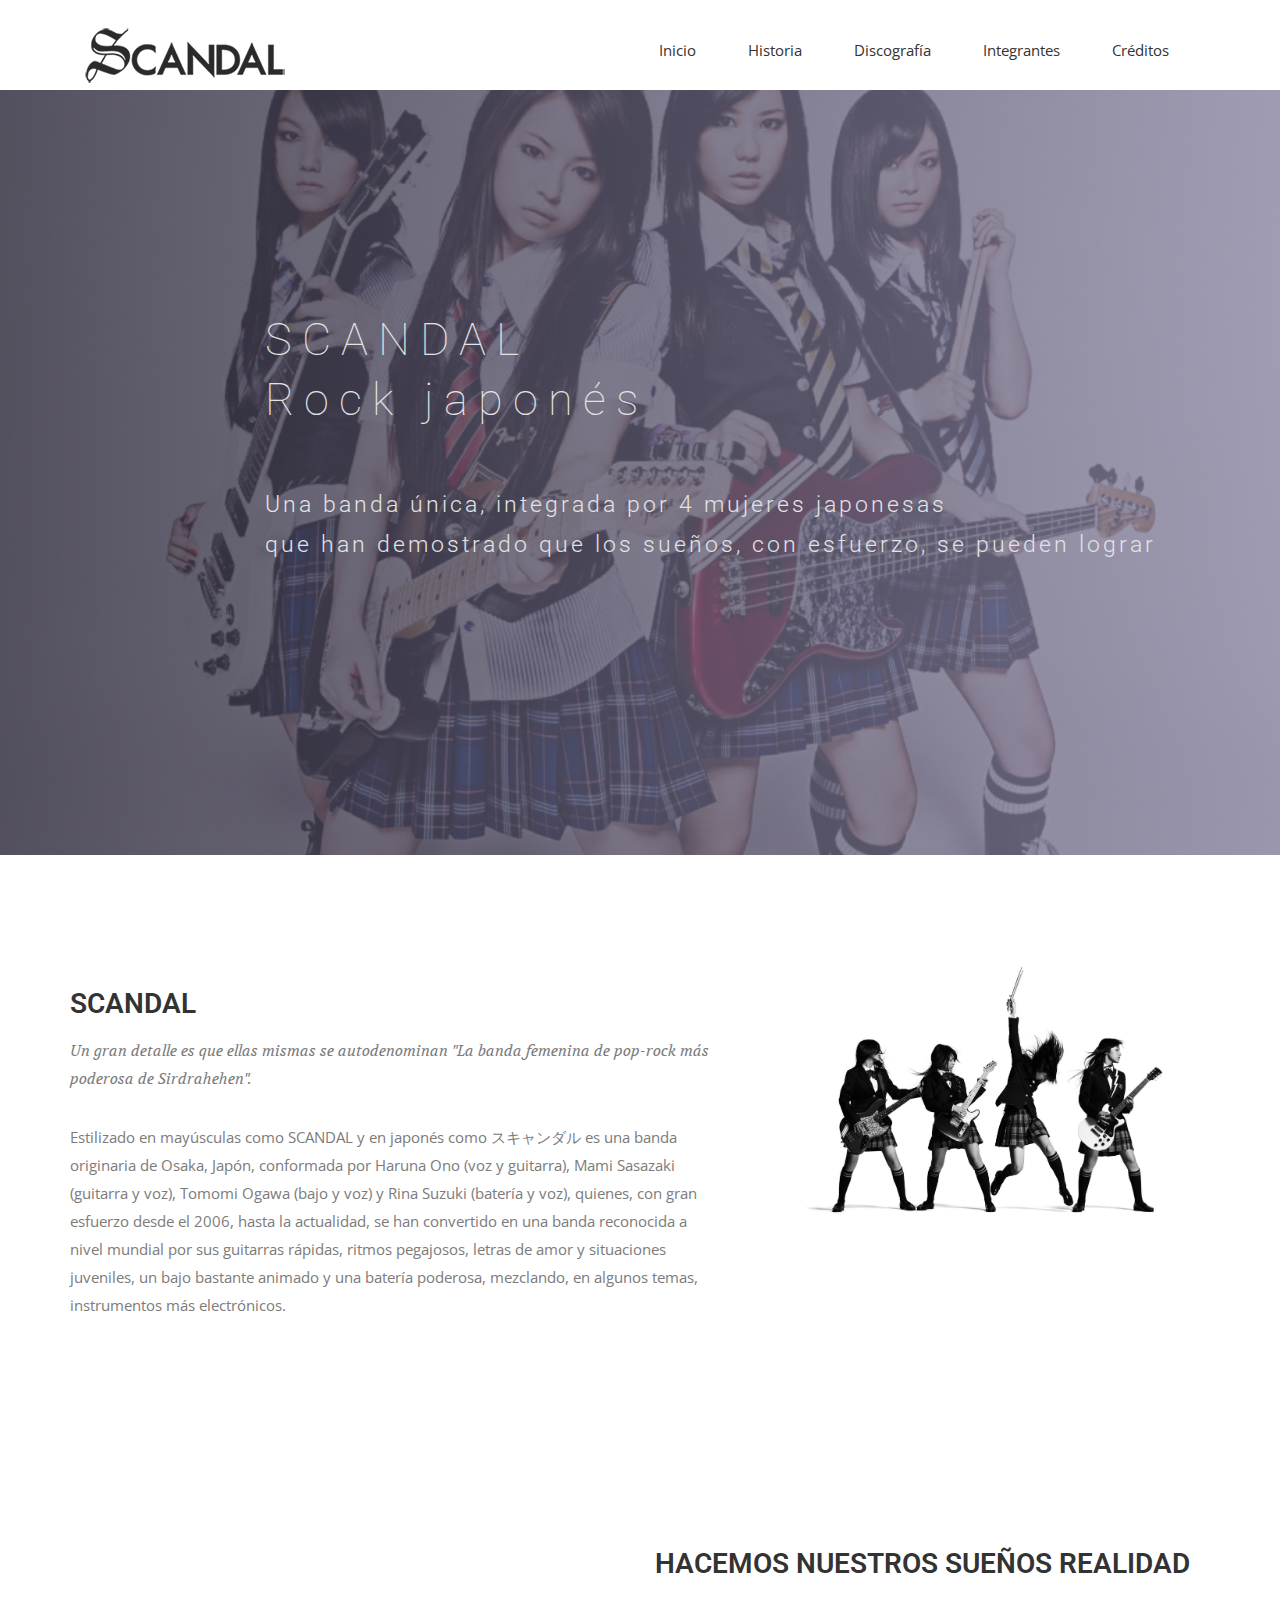
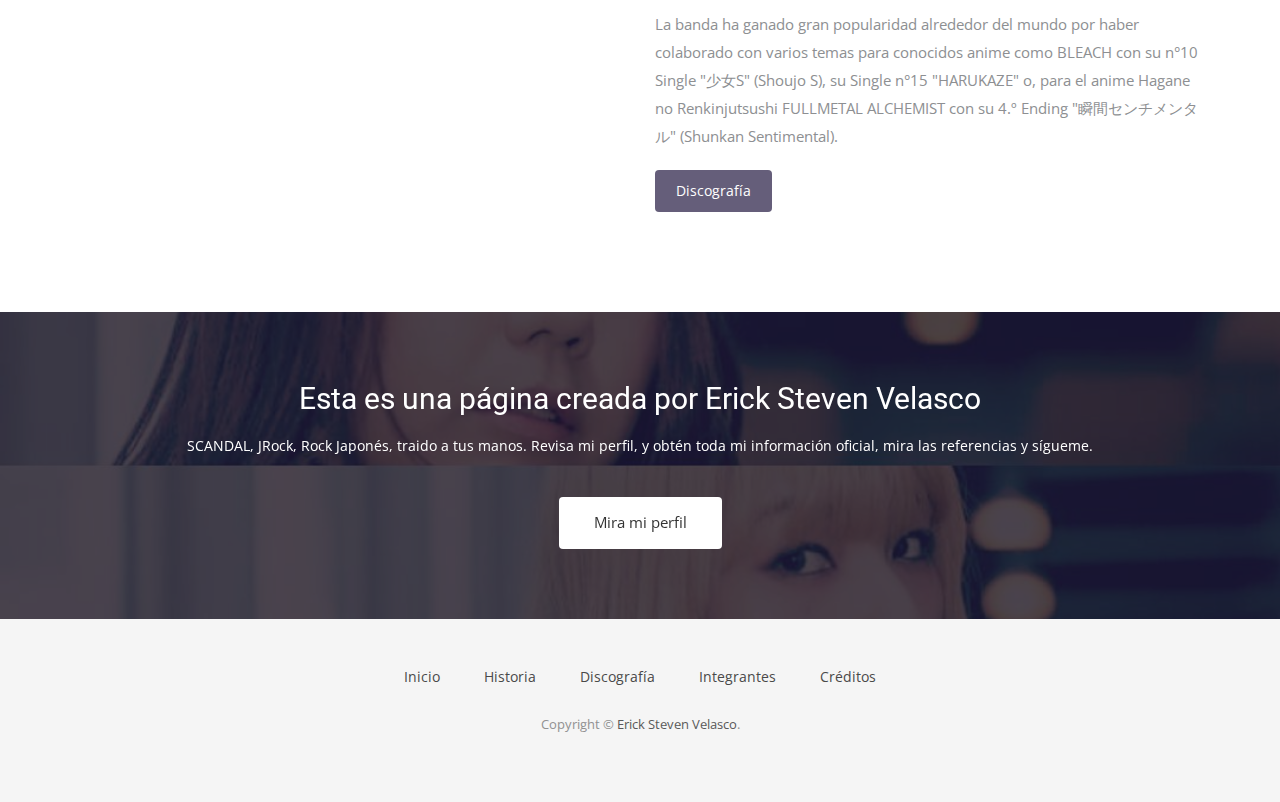
<file: index.html>
﻿<!-- Archivo inicial de la aplicación, donde se encuentra la onformación básica de la banda 
En comentarios internos a lo largo de los archivos de la aplicación se irán explicando cada etiqueta sin repetir sus explocaciones
Este proyecto utiliza JQuery 3.1.1 y bootstrap-->
<!DOCTYPE html>
<!-- La clase no-js es para que se puedan cargar estilos css sin necesidad de javascript y proporciona compatibilidad con navegadores viejos -->
<html class="no-js">

<!-- La cabecera de la página es donde se definiran las propiedades de la página, librerías, estilos, etc, aunque no necesariamente tenga todo que definirse acá, es recomendable hacerlo -->

<head>
<!-- La página usará una codificación utf8 para los textos -->
<meta charset="utf-8">
<meta content="text/html; charset=utf-8" http-equiv="Content-Type">
<!-- El lenguaje de la página será español de la región colombia -->
<meta content="es-co" http-equiv="Content-Language">
<!-- Se utiliza para definir compatibilidad con los navegadores de Microsoft hasta Edge -->
<meta content="IE=edge" http-equiv="X-UA-Compatible">
<!-- Título de la página que mostrará el navegador -->
<title>SCANDAL</title>
<!-- Escala inicial de la página y cómo se va a mostrar por defecto -->
<meta content="width=device-width, initial-scale=1" name="viewport">
<!-- ícono de la página -->
<link href="favicon.ico" rel="shortcut icon" type="image/x-icon">
<link href="favicon.ico" rel="icon" type="image/x-icon">
<!-- Hojas de estilos CSS -->
<link href="css/bootstrap.min.css" rel="stylesheet">
<link href="css/style.css" rel="stylesheet">
<link href="css/responsive.css" rel="stylesheet">
<!-- Librerias Javascript -->
<script src="js/jquery-3.1.1.min.js"></script>
<script src="js/bootstrap.min.js"></script>
</head>

<body>

<!-- Inicio del Header -->
<header>
	<div class="container">
		<div class="row">
			<div class="col-md-12">
				<!-- Inicio de la barra de navegación -->
				<nav class="navbar navbar-default">
					<div class="container-fluid">
						<!-- Botón responsive para menú de navegación -->
						<div class="navbar-header">
							<button class="navbar-toggle collapsed" data-target="#bs-example-navbar-collapse-1" data-toggle="collapse" type="button">
							<span class="sr-only">Toggle navigation</span>
							<span class="icon-bar"></span>
							<span class="icon-bar"></span>
							<span class="icon-bar"></span></button>
							<a class="navbar-brand" href="index.html">
							<img alt="Logo" src="img/logo.png"> </a></div>
						<!-- Menú de navegación -->
						<div id="bs-example-navbar-collapse-1" class="collapse navbar-collapse">
							<ul class="nav navbar-nav navbar-right">
								<li><a href="index.html">Inicio</a></li>
								<li><a href="history.html">Historia</a></li>
								<li><a href="discography.html">Discografí­a</a></li>
								<li><a href="members.html">Integrantes</a></li>
								<li><a href="contact.html">Créditos</a></li>
							</ul>
						</div>
					</div>
				</nav>
			</div>
		</div>
	</div>
</header>
<!-- Slider es la sección donde se ve una imagen de fondo con efecto Parallax con un background oscuro para visualizar mejor los textos -->
<section id="slider" style="background-image: url('img/background1.jpg'); background-size: cover;">
	<!-- La etiqueta container se utiliza para definir un área manejada con Bootstrap -->
	<div class="container">
		<!-- La etiqueta row es para definir una fila en bootstrap -->
		<div class="row">
			<!-- bootstrap define 12 columnas en las cuales ordena los componentes de su contenedor, en este caso define 10 columnas para el texto, y 2 columnas como un espacio inicial -->
			<div class="col-md-10 col-md-offset-2">
				<!-- Una eriqueta blocm se define como un bloque y tiene diferentes características dependiendo el texto que vaya a contener -->
				<div class="block">
					<!-- La etiqueta h1 esparadefinir un título, la etiwueta br es para definir un salto de linea -->
					<h1>SCANDAL <br>Rock japonés</h1>
					<!-- La etiqueta p es para un texto plano -->
					<p>Una banda única, integrada por 4 mujeres japonesas <br>que 
					han demostrado que los sueños, con esfuerzo, se pueden lograr</p>
				</div>
			</div>
		</div>
	</div>
</section>
<!-- La sección con etiqueta intro permite unas características especiales en sus textos y alineación, generalmente trae un texto a la izquierda y una imagen a la derecha aunque puede variar -->
<section id="intro">
	<div class="container">
		<div class="row">
			<!-- Se dejan 7 columnas bootstrap para el texto izquierdo -->
			<div class="col-md-7 col-sm-12">
				<div class="block">
					<div class="section-title">
						<h2>SCANDAL</h2>
						<p>Un gran detalle es que ellas mismas se autodenominan 
						"La banda femenina de pop-rock más poderosa de Sirdrahehen".</p>
					</div>
					<p>Estilizado en mayúsculas como SCANDAL y en japonés como スキャンダル 
					es una banda originaria de Osaka, Japón, conformada por Haruna 
					Ono (voz y guitarra), Mami Sasazaki (guitarra y voz), Tomomi 
					Ogawa (bajo y voz) y Rina Suzuki (baterí­a y voz), quienes, 
					con gran esfuerzo desde el 2006, hasta la actualidad, se han 
					convertido en una banda reconocida a nivel mundial por sus guitarras 
					rápidas, ritmos pegajosos, letras de amor y situaciones juveniles, 
					un bajo bastante animado y una baterí­a poderosa, mezclando, 
					en algunos temas, instrumentos más electrónicos. </p>
				</div>
			</div>
			<!-- Se dejan 5 columnas bootstrap para la imagen -->
			<div class="col-md-5 col-sm-12">
				<div class="block">
					<img alt="Img" src="img/background3.jpg"> </div>
			</div>
		</div>
	</div>
</section>
<!-- La sección feature es utilizada con una imagen con efecto Paralax de fondo, con background totalmente transparente y un texto alineado a la derecha. -->
<section id="feature">
	<div class="container">
		<div class="row">
			<div class="col-md-6 col-md-offset-6">
				<h2>HACEMOS NUESTROS SUEÑOS REALIDAD</h2>
				<p>La banda ha ganado gran popularidad alrededor del mundo por haber 
				colaborado con varios temas para conocidos anime como BLEACH con 
				su n°10 Single "少女S" (Shoujo S), su Single n°15 "HARUKAZE" o, para 
				el anime Hagane no Renkinjutsushi FULLMETAL ALCHEMIST con su 4.º 
				Ending "瞬間センチメンタル" (Shunkan Sentimental).</p>
				<a class="btn btn-view-works" href="discography.html">Discografí­a</a>
			</div>
		</div>
	</div>
</section>
<!-- La sección presentation se utiliza como un pre footer, para dar una presentación del autor de la página, con una imagen de fondo, un background semi transparente y un texto centrado -->
<section id="presentation" style="background-image: url('img/presentation haruna.jpg');">
	<div class="container">
		<div class="row">
			<div class="col-md-12">
				<div class="block">
					<h2>Esta es una página creada por Erick Steven Velasco</h2>
					<p>SCANDAL, JRock, Rock Japonés, traido a tus manos. Revisa 
					mi perfil, y obtén toda mi información oficial, mira las referencias 
					y sígueme.</p>
					<a class="btn btn-default btn-call-to-action" href="contact.html">
					Mira mi perfil</a> </div>
			</div>
		</div>
	</div>
</section>
<!-- El footer lleva el mismo menú de navegación pero centrado y un link con el nombre del autor de la página -->
<footer>
	<div class="container">
		<div class="row">
			<div class="col-md-12">
				<div class="footer-manu">
					<ul>
						<li><a href="index.html">Inicio</a></li>
						<li><a href="history.html">Historia</a></li>
						<li><a href="discography.html">Discografí­a</a></li>
						<li><a href="members.html">Integrantes</a></li>
						<li><a href="contact.html">Créditos</a></li>
					</ul>
				</div>
				<p>Copyright &copy;
				<a href="https://www.youtube.com/channel/UC-2yqOKOGzlXlh_ddt0wqXQ">
				Erick Steven Velasco</a>.</p>
			</div>
		</div>
	</div>
</footer>

</body>

</html>
</file>
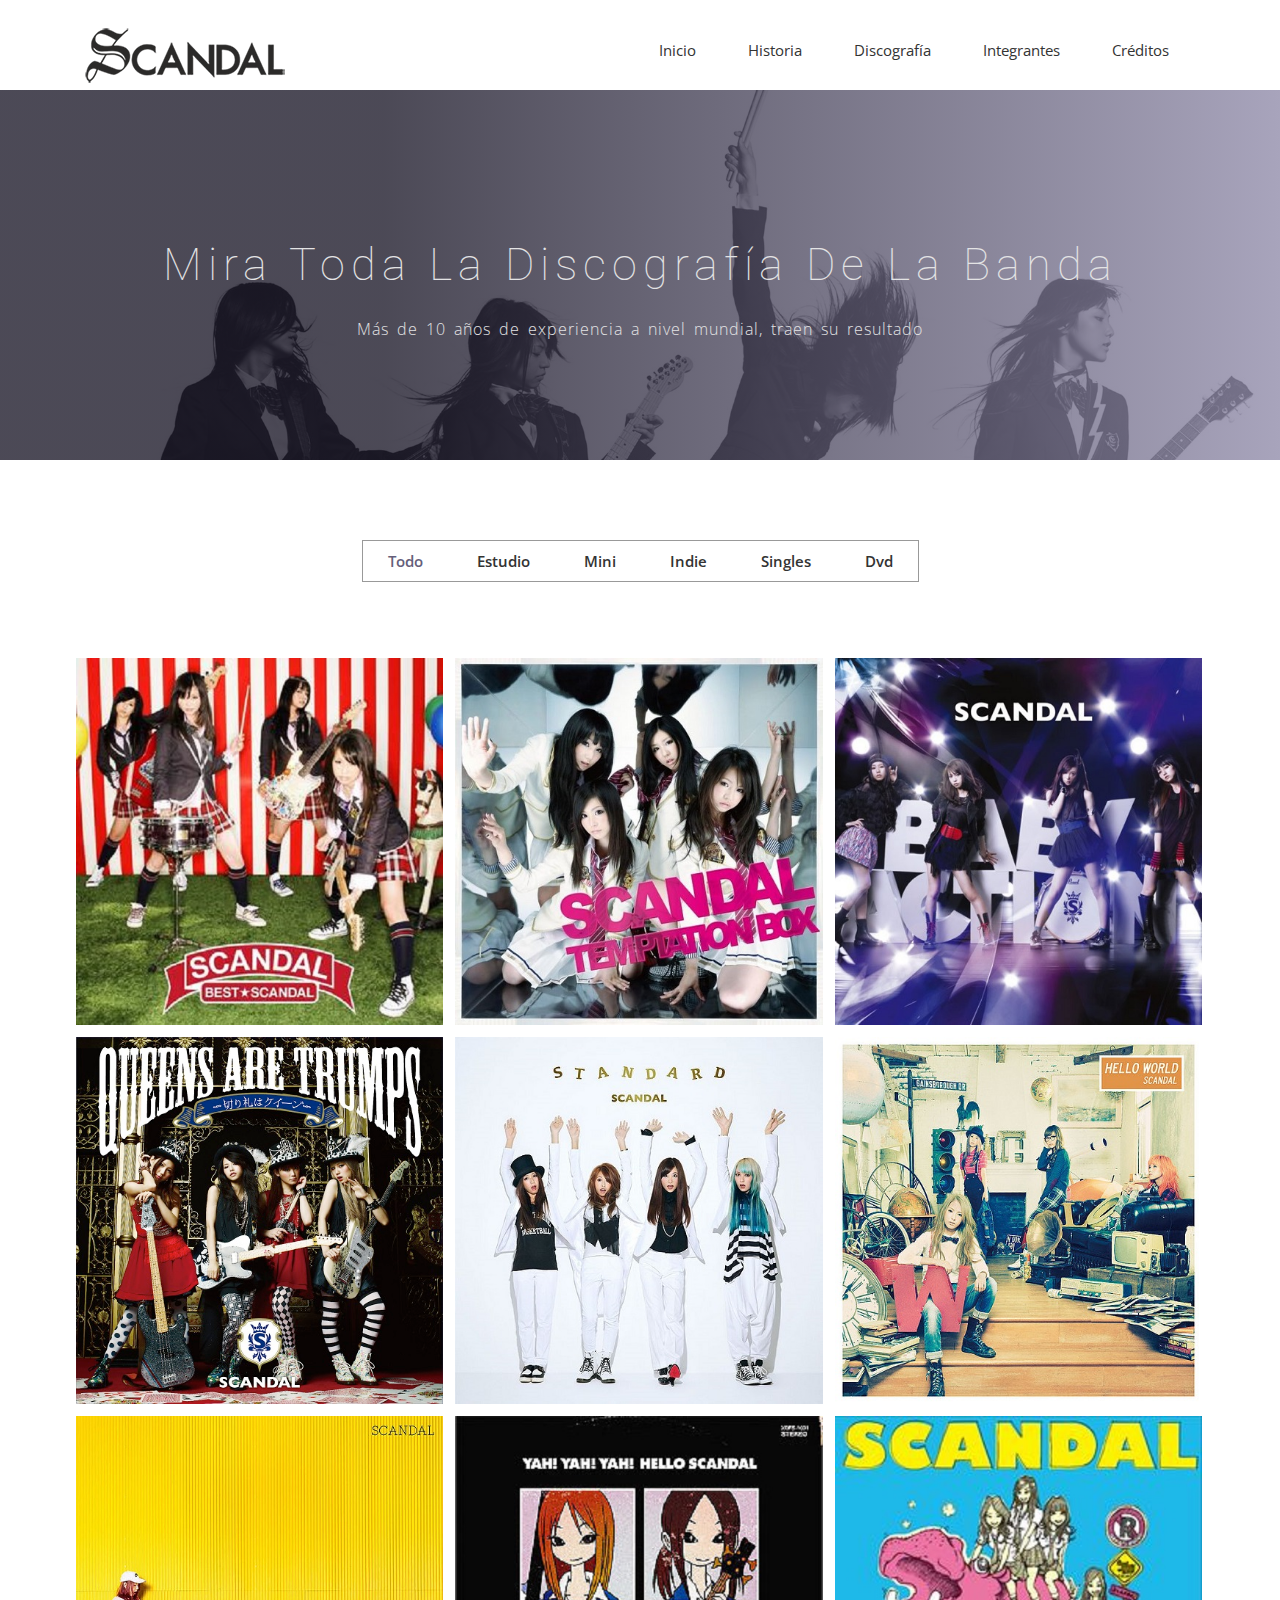
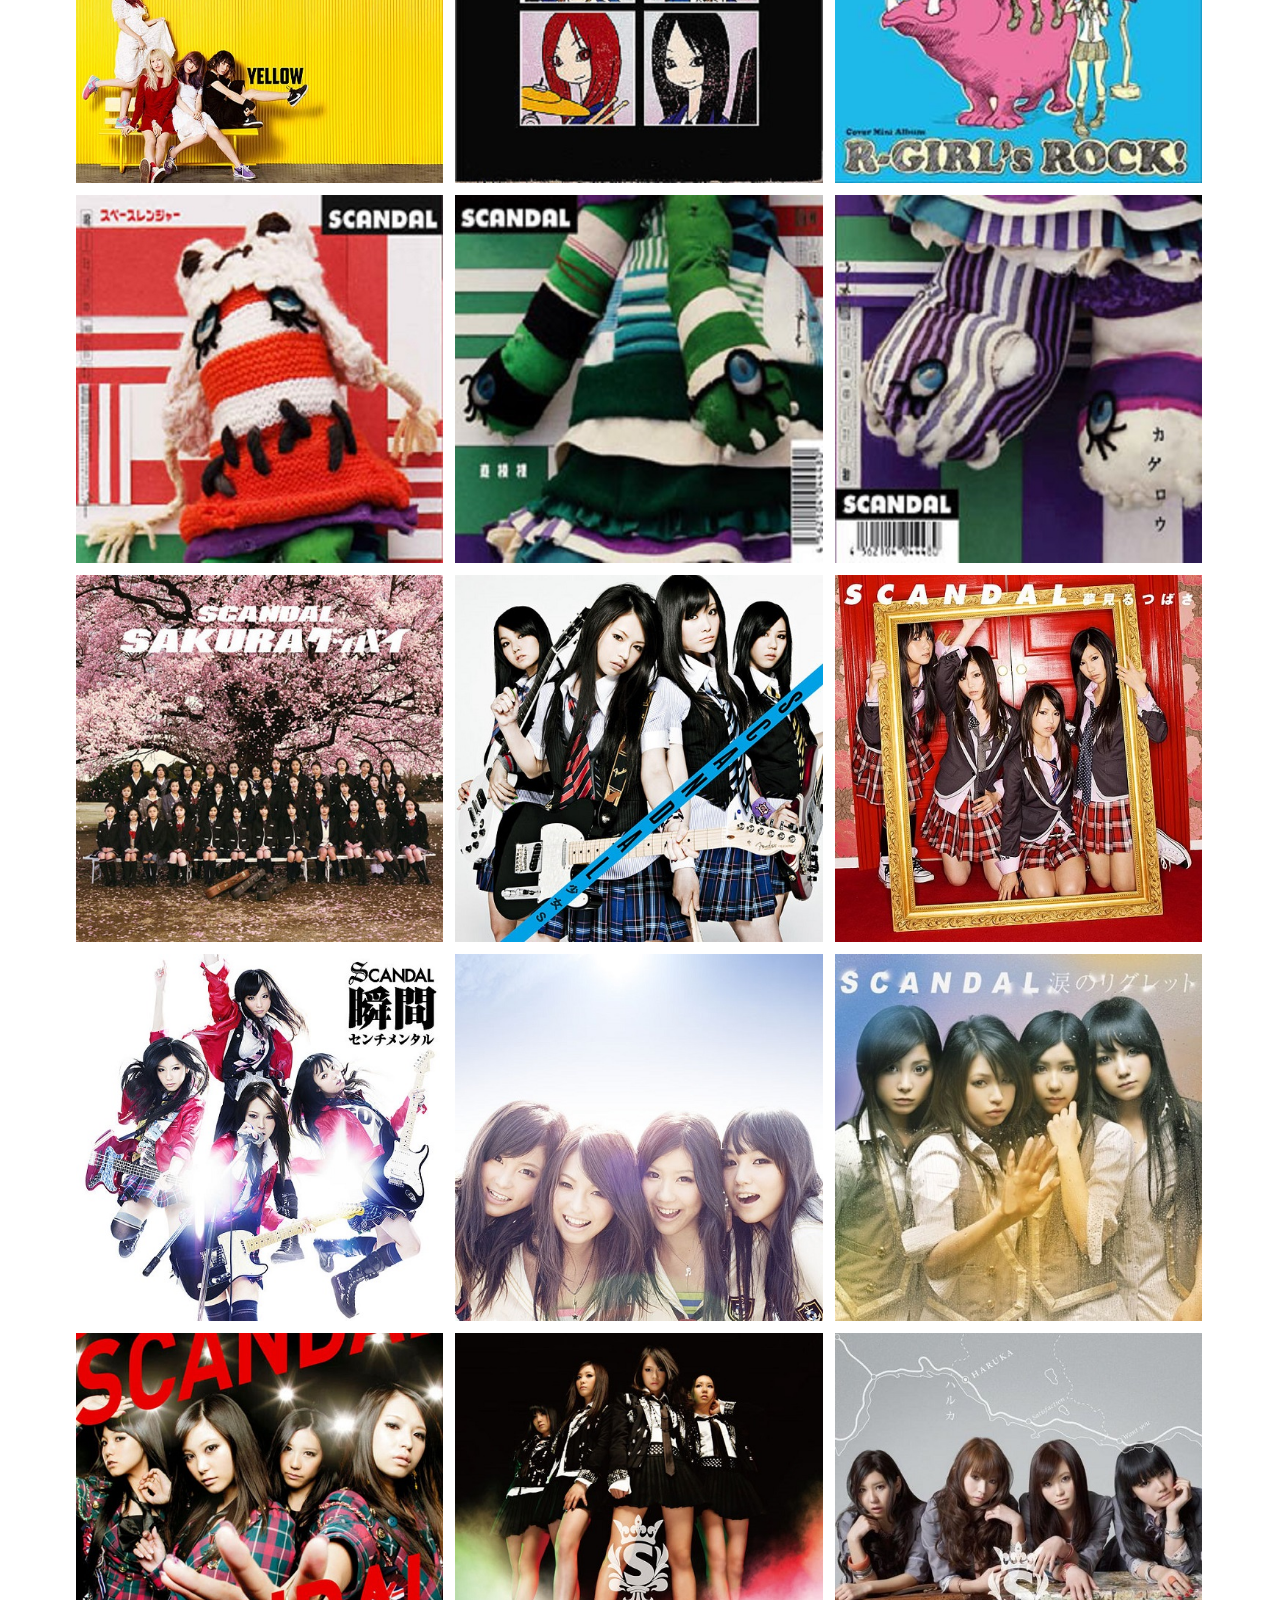
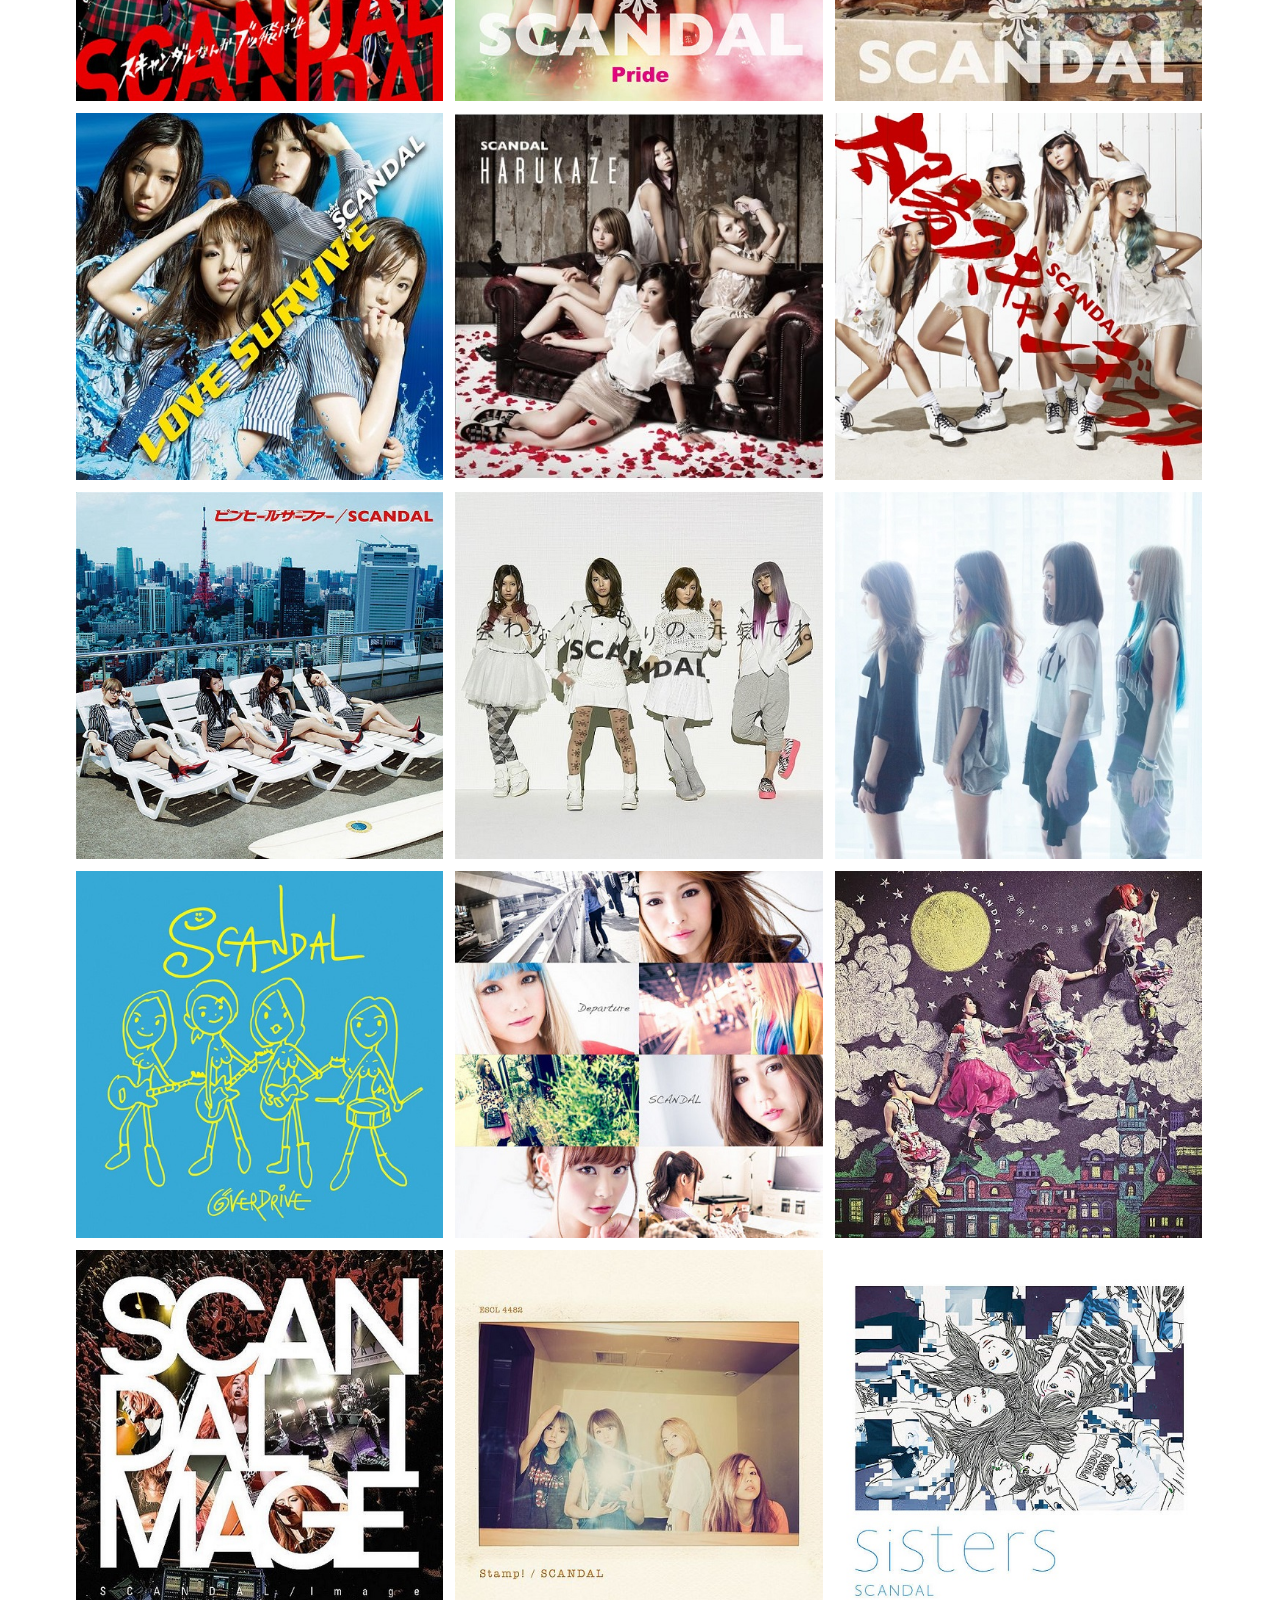
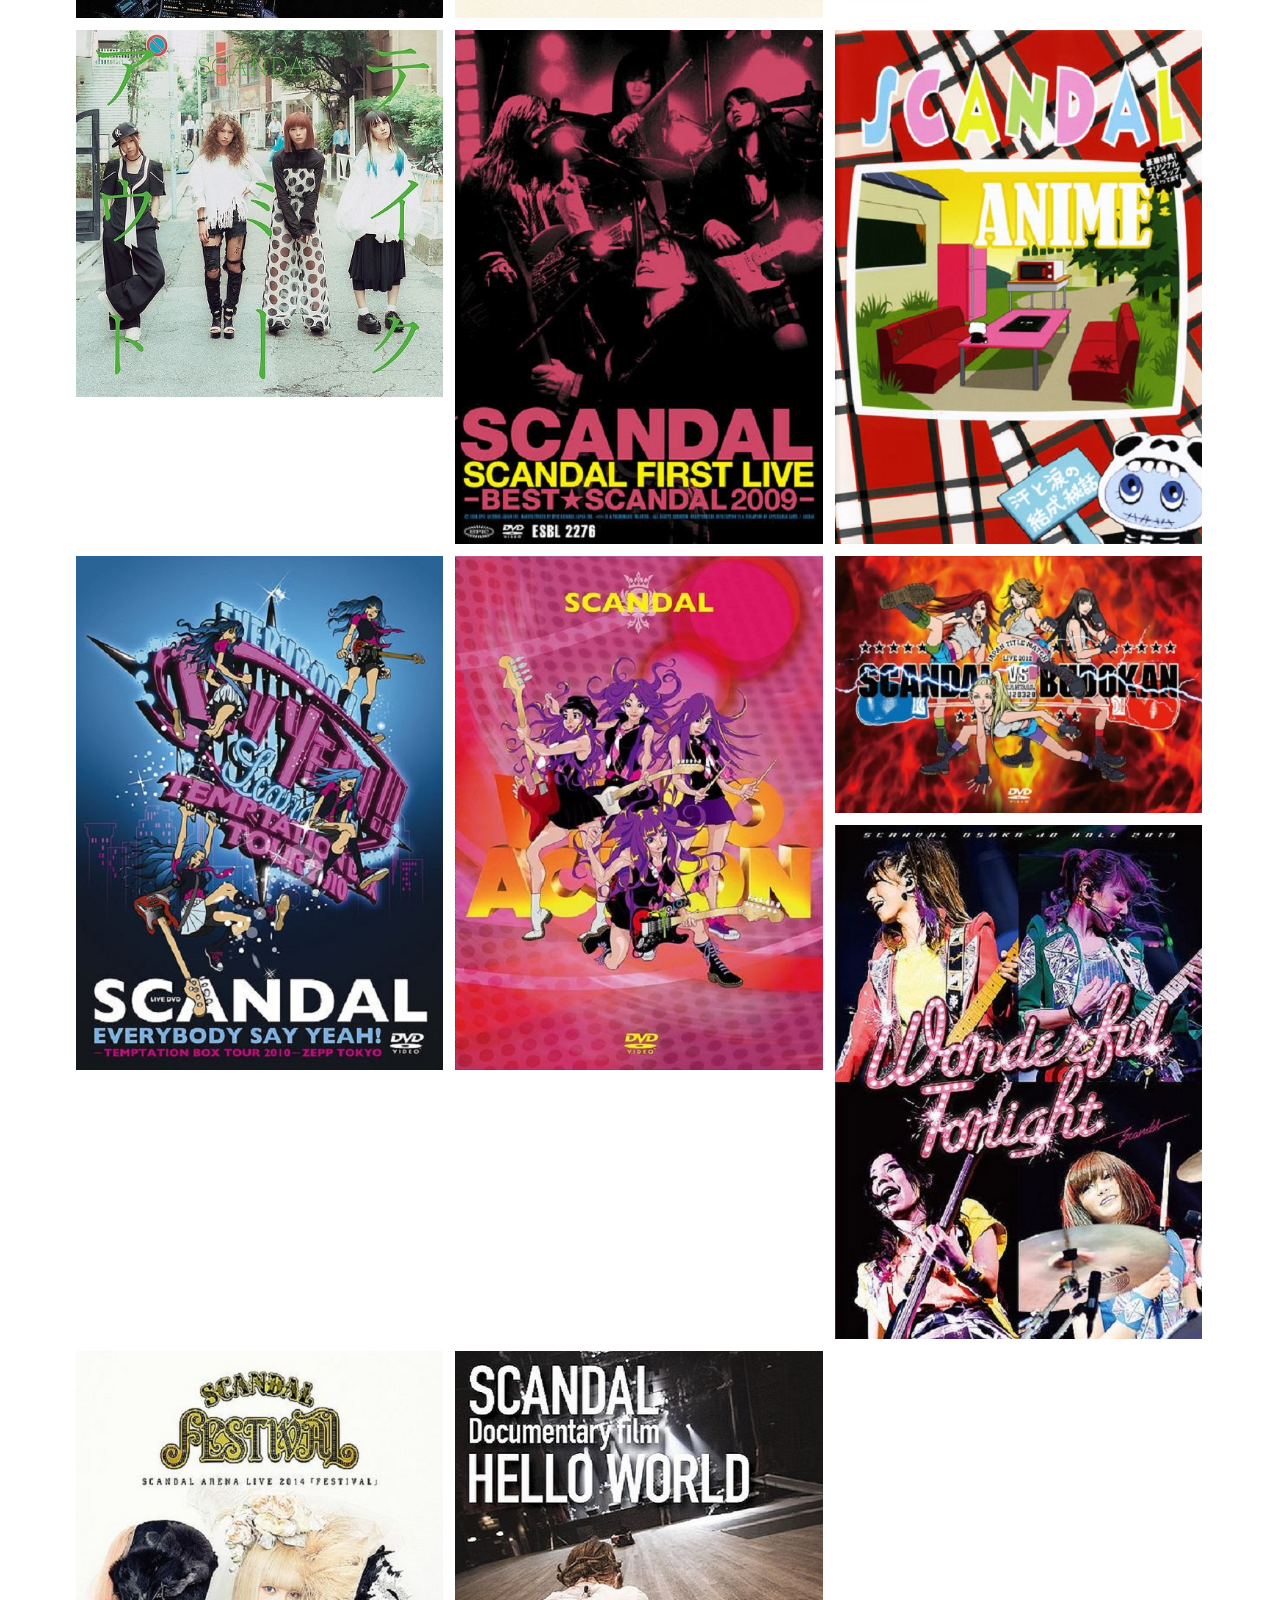
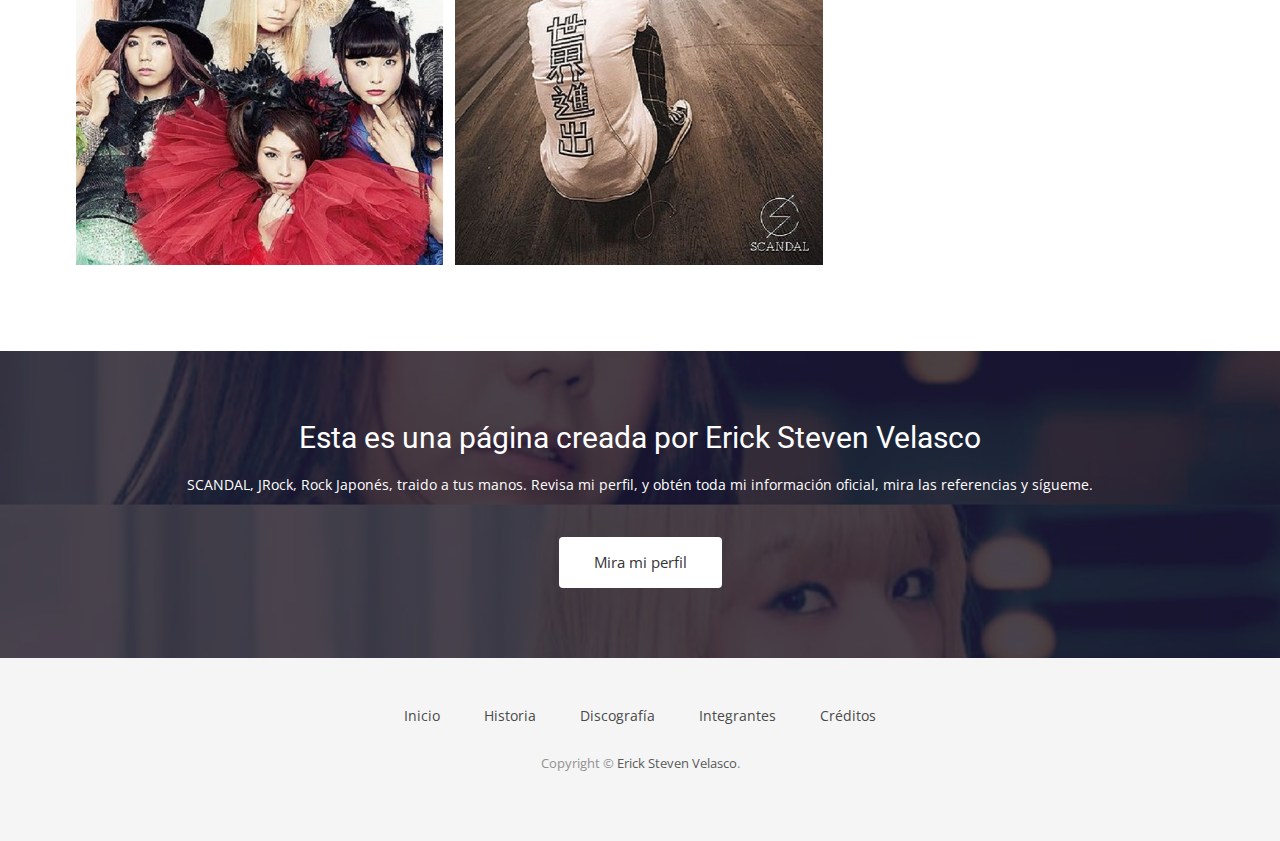
<file: discography.html>
﻿<!-- Esta página utiliza además de Jquery y bootstrap, plugins y jquery.counterup para el manejo de movimiento y filtrado de los discos de la banda -->
<!DOCTYPE html>
<html class="no-js">

<head>
<meta charset="utf-8">
<meta content="text/html; charset=utf-8" http-equiv="Content-Type">
<meta content="es-co" http-equiv="Content-Language">
<meta content="IE=edge" http-equiv="X-UA-Compatible">
<title>SCANDAL - Discografía</title>
<meta content="width=device-width, initial-scale=1" name="viewport">
<link href="favicon.ico" rel="shortcut icon" type="image/x-icon">
<link href="favicon.ico" rel="icon" type="image/x-icon">
<link href="css/bootstrap.min.css" rel="stylesheet">
<link href="css/style.css" rel="stylesheet">
<link href="css/responsive.css" rel="stylesheet">
<script src="js/jquery-3.1.1.min.js"></script>
<script src="js/bootstrap.min.js"></script>
<script src="js/plugins.js"></script>
<script src="js/main.js"></script>
<script src="js/jquery.counterup.js"></script>
</head>

<body>

<header>
	<div class="container">
		<div class="row">
			<div class="col-md-12">
				<nav class="navbar navbar-default">
					<div class="container-fluid">
						<div class="navbar-header">
							<button class="navbar-toggle collapsed" data-target="#bs-example-navbar-collapse-1" data-toggle="collapse" type="button">
							<span class="sr-only">Toggle navigation</span>
							<span class="icon-bar"></span>
							</button>
							<a class="navbar-brand" href="index.html">
							<img alt="Logo" src="img/logo.png"> </a></div>
						<div id="bs-example-navbar-collapse-1" class="collapse navbar-collapse">
							<ul class="nav navbar-nav navbar-right">
								<li><a href="index.html">Inicio</a></li>
								<li><a href="history.html">Historia</a></li>
								<li><a href="discography.html">Discografí­a</a></li>
								<li><a href="members.html">Integrantes</a></li>
								<li><a href="contact.html">Créditos</a></li>
							</ul>
						</div>
						</div>
					</nav>
			</div>
		</div>
	</div>
</header>
<!-- La sección global-header es una sección post header que tiene los estilos para un título centrado, un subtítulo centrado y una imagen con efecto paralax de background -->
<section id="global-header">
	<div class="container">
		<div class="row">
			<div class="col-md-12">
				<div class="block">
					<h1>Mira toda la discografí­a de la banda</h1>
					<p>Más de 10 años de experiencia a nivel mundial, traen su resultado</p>
				</div>
			</div>
		</div>
	</div>
</section>
<!-- La sección portfolio-work se utiliza para definir dónde van a estar las imágenes de los discos, como un portafolio organizado, que se puede filtrar
y además que está organizado en una cuadrícula 3 x n, 3 columnas, n filas. -->
<section id="portfolio-work">
	<div class="container">
		<div class="row">
			<div class="col-md-12">
				<div class="block">
				<!-- El estilo portfolio-menu es un subestilo del portfolio-work que se utiliza para definir la cabecera del portafolio, donde también van los filtros. -->
					<div class="portfolio-menu">
						<ul>
						<!-- Los filtros son un menú de navegación con una etiqueta adjunta a cada uno. -->
							<li class="filter" data-filter="all">Todo</li>
							<li class="filter" data-filter=".Estudio">Estudio</li>
							<li class="filter" data-filter=".Mini">Mini</li>
							<li class="filter" data-filter=".Indie">Indie</li>
							<li class="filter" data-filter=".Single">Singles</li>
							<li class="filter" data-filter=".Dvd">Dvd</li>
						</ul>
					</div>
					<!-- El estilo portfolio-contant es un subestilo de portfolio-work que muestra la grilla 3xN y las imágenes.
					Cada imagen tiene una sombra negra que aparece al pasar mouse por encima junto con un texto título y un texto secundario.
					Al dar clic en cualquier imagen del portafolio se redirigirá a la pagina oficial del disco -->
					<div class="portfolio-contant">
						<ul id="portfolio-contant-active">
							<li class="mix Estudio">
							<a href="http://www.generasia.com/wiki/Best_SCANDAL" target="_blank">
							<img alt="" src="img/discography/best%20scandal.jpg">
							<div class="overly">
								<div class="position-center">
									<h2>BEST★SCANDAL</h2>
									<p>Octubre 21, 2009</p>
								</div>
							</div>
							</a></li>
							<li class="mix Estudio">
							<a href="http://www.generasia.com/wiki/Temptation_Box" target="_blank">
							<img alt="" src="img/discography/temptation%20box.jpg">
							<div class="overly">
								<div class="position-center">
									<h2>Temptation box</h2>
									<p>Agosto 11, 2010</p>
								</div>
							</div>
							</a></li>
							<li class="mix Estudio">
							<a href="http://www.generasia.com/wiki/Baby_Action" target="_blank">
							<img alt="" src="img/discography/baby%20action.jpg">
							<div class="overly">
								<div class="position-center">
									<h2>BABY ACTION</h2>
									<p>2011</p>
								</div>
							</div>
							</a></li>
							<li class="mix Estudio">
							<a href="http://www.generasia.com/wiki/Queens_Are_Trumps_-Kirifuda_wa_Queen-" target="_blank">
							<img alt="" src="img/discography/queens%20are%20trumps.jpg">
							<div class="overly">
								<div class="position-center">
									<h2>Queens are trumps -切り札はクイーン-</h2>
									<p>Septiembre 26, 2012</p>
								</div>
							</div>
							</a></li>
							<li class="mix Estudio">
							<a href="http://www.generasia.com/wiki/Standard" target="_blank">
							<img alt="" src="img/discography/standard.jpg">
							<div class="overly">
								<div class="position-center">
									<h2>STANDARD</h2>
									<p>Octubre 2, 2013</p>
								</div>
							</div>
							</a></li>
							<li class="mix Estudio">
							<a href="http://www.generasia.com/wiki/Hello_World_(SCANDAL)" target="_blank">
							<img alt="" src="img/discography/hello%20world.jpg">
							<div class="overly">
								<div class="position-center">
									<h2>Hello World</h2>
									<p>Diciembre 3, 2014</p>
								</div>
							</div>
							</a></li>
							<li class="mix Estudio">
							<a href="http://www.generasia.com/wiki/Yellow_(SCANDAL)" target="_blank">
							<img alt="" src="img/discography/yellow.jpg">
							<div class="overly">
								<div class="position-center">
									<h2>Yellow</h2>
									<p>Marzo 2, 2016</p>
								</div>
							</div>
							</a></li>
							<li class="mix Mini">
							<a href="http://www.generasia.com/wiki/Yah!_Yah!_Yah!_Hello_SCANDAL_~Maido!_SCANDAL_Desu!_Yah_Yah_Yah!~" target="_blank">
							<img alt="" src="img/discography/yah%20yah%20yah%20hello%20scandal.jpg">
							<div class="overly">
								<div class="position-center">
									<h2>YAH!YAH!YAH!HELLO SCANDAL～まいど!スキャンダルです!ヤァヤァヤァ!～</h2>
									<p>Agosto 8, 2008</p>
								</div>
							</div>
							</a></li>
							<li class="mix Mini">
							<a href="http://www.generasia.com/wiki/R-Girl's_Rock!" target="_blank">
							<img alt="" src="img/discography/rgirls%20rock.jpg">
							<div class="overly">
								<div class="position-center">
									<h2>R-Girl's Rock!</h2>
									<p>Noviembre 17, 2010</p>
								</div>
							</div>
							</a></li>
							<li class="mix Indie">
							<a href="http://www.generasia.com/wiki/Space_Ranger" target="_blank">
							<img alt="" src="img/discography/space%20ranger.jpg">
							<div class="overly">
								<div class="position-center">
									<h2>Space ranger</h2>
									<p>Marzo 03, 2008</p>
								</div>
							</div>
							</a></li>
							<li class="mix Indie">
							<a href="http://www.generasia.com/wiki/Koi_Moyou_(SCANDAL)" target="_blank">
							<img alt="" src="img/discography/koi%20moyou.jpg">
							<div class="overly">
								<div class="position-center">
									<h2>Koi moyou</h2>
									<p>Abril 04, 2008</p>
								</div>
							</div>
							</a></li>
							<li class="mix Indie">
							<a href="http://www.generasia.com/wiki/Kagerou_(SCANDAL)" target="_blank">
							<img alt="" src="img/discography/kagerou.jpg">
							<div class="overly">
								<div class="position-center">
									<h2>Kagerou</h2>
									<p>Mayo 05, 2008</p>
								</div>
							</div>
							</a></li>
							<li class="mix Single">
							<a href="http://www.generasia.com/wiki/Sakura_Goodbye" target="_blank">
							<img alt="" src="img/discography/sakura%20goodbye.jpg">
							<div class="overly">
								<div class="position-center">
									<h2>Sakura GOODBYE</h2>
									<p>Marzo 4, 2009</p>
								</div>
							</div>
							</a></li>
							<li class="mix Single">
							<a href="http://www.generasia.com/wiki/Shoujo_S" target="_blank">
							<img alt="" src="img/discography/shoujo%20s.jpg">
							<div class="overly">
								<div class="position-center">
									<h2>少女S</h2>
									<p>Junio 17, 2009</p>
								</div>
							</div>
							</a></li>
							<li class="mix Single">
							<a href="http://www.generasia.com/wiki/Yumemiru_Tsubasa" target="_blank">
							<img alt="" src="img/discography/yumemiru%20tsubasa.jpg">
							<div class="overly">
								<div class="position-center">
									<h2>夢見るつばさ</h2>
									<p>Octubre 14, 2009</p>
								</div>
							</div>
							</a></li>
							<li class="mix Single">
							<a href="http://www.generasia.com/wiki/Shunkan_Sentimental" target="_blank">
							<img alt="" src="img/discography/shunkan%20sentimental.jpg">
							<div class="overly">
								<div class="position-center">
									<h2>瞬間センチメンタル</h2>
									<p>Febrero 3, 2010</p>
								</div>
							</div>
							</a></li>
							<li class="mix Single">
							<a href="http://www.generasia.com/wiki/Taiyou_to_Kimi_ga_Egaku_Story" target="_blank">
							<img alt="" src="img/discography/taiyou%20to%20kimi%20ga%20egaku%20story.jpg">
							<div class="overly">
								<div class="position-center">
									<h2>太陽と君が描くSTORY</h2>
									<p>Junio 2, 2010</p>
								</div>
							</div>
							</a></li>
							<li class="mix Single">
							<a href="http://www.generasia.com/wiki/Namida_no_Regret" target="_blank">
							<img alt="" src="img/discography/namida%20no%20regret.jpg">
							<div class="overly">
								<div class="position-center">
									<h2>涙のリグレット</h2>
									<p>Julio 28, 2010</p>
								</div>
							</div>
							</a></li>
							<li class="mix Single">
							<a href="http://www.generasia.com/wiki/SCANDAL_Nanka_Buttobase" target="_blank">
							<img alt="" src="img/discography/scandal%20nanka%20buttobase.jpg">
							<div class="overly">
								<div class="position-center">
									<h2>スキャンダルなんかブッ飛ばせ</h2>
									<p>Octubre 6, 2010</p>
								</div>
							</div>
							</a></li>
							<li class="mix Single">
							<a href="http://www.generasia.com/wiki/Pride_(SCANDAL)" target="_blank">
							<img alt="" src="img/discography/pride.jpg">
							<div class="overly">
								<div class="position-center">
									<h2>Pride</h2>
									<p>Febrero 9, 2011</p>
								</div>
							</div>
							</a></li>
							<li class="mix Single">
							<a href="http://www.generasia.com/wiki/Haruka_(SCANDAL)" target="_blank">
							<img alt="" src="img/discography/haruka.jpg">
							<div class="overly">
								<div class="position-center">
									<h2>ハルカ</h2>
									<p>Abril 20, 2011</p>
								</div>
							</div>
							</a></li>
							<li class="mix Single">
							<a href="http://www.generasia.com/wiki/Love_Survive" target="_blank">
							<img alt="" src="img/discography/love%20survive.jpg">
							<div class="overly">
								<div class="position-center">
									<h2>Love survive</h2>
									<p>Julio 27, 2011</p>
								</div>
							</div>
							</a></li>
							<li class="mix Single">
							<a href="http://www.generasia.com/wiki/Harukaze_(SCANDAL)" target="_blank">
							<img alt="" src="img/discography/harukaze.jpg">
							<div class="overly">
								<div class="position-center">
									<h2>Harukaze</h2>
									<p>Febrero 22, 2012</p>
								</div>
							</div>
							</a></li>
							<li class="mix Single">
							<a href="http://www.generasia.com/wiki/Taiyou_Scandalous" target="_blank">
							<img alt="" src="img/discography/taiyou%20scandalous.jpg">
							<div class="overly">
								<div class="position-center">
									<h2>太陽スキャンダラス</h2>
									<p>Julio 11, 2012</p>
								</div>
							</div>
							</a></li>
							<li class="mix Single">
							<a href="http://www.generasia.com/wiki/Pin_Heel_Surfer" target="_blank">
							<img alt="" src="img/discography/pinheel%20surfer.jpg">
							<div class="overly">
								<div class="position-center">
									<h2>ピンヒールサーファー</h2>
									<p>Septiembre 12, 2012</p>
								</div>
							</div>
							</a></li>
							<li class="mix Single">
							<a href="http://www.generasia.com/wiki/Awanai_Tsumori_no,_Genki_de_ne" target="_blank">
							<img alt="" src="img/discography/awanai%20tsumori%20no%20genki%20de%20ne.jpg">
							<div class="overly">
								<div class="position-center">
									<h2>会わないつもりの、元気でね</h2>
									<p>Mayo 22, 2013</p>
								</div>
							</div>
							</a></li>
							<li class="mix Single">
							<a href="http://www.generasia.com/wiki/Kagen_no_Tsuki" target="_blank">
							<img alt="" src="img/discography/kagen%20no%20tsuki.jpg">
							<div class="overly">
								<div class="position-center">
									<h2>下弦の月</h2>
									<p>Agosto 14, 2013</p>
								</div>
							</div>
							</a></li>
							<li class="mix Single">
							<a href="http://www.generasia.com/wiki/Over_Drive_(SCANDAL)" target="_blank">
							<img alt="" src="img/discography/over%20drive.jpg">
							<div class="overly">
								<div class="position-center">
									<h2>Over drive</h2>
									<p>Septiembre 18, 2013</p>
								</div>
							</div>
							</a></li>
							<li class="mix Single">
							<a href="http://www.generasia.com/wiki/Departure_(SCANDAL)" target="_blank">
							<img alt="" src="img/discography/departure.jpg">
							<div class="overly">
								<div class="position-center">
									<h2>Departure</h2>
									<p>Abril 23, 2014</p>
								</div>
							</div>
							</a></li>
							<li class="mix Single">
							<a href="http://www.generasia.com/wiki/Yoake_no_Ryuuseigun" target="_blank">
							<img alt="" src="img/discography/yoake%20no%20ryuuseigun.jpg">
							<div class="overly">
								<div class="position-center">
									<h2>夜明けの流星群</h2>
									<p>Julio 16, 2014</p>
								</div>
							</div>
							</a></li>
							<li class="mix Single">
							<a href="http://www.generasia.com/wiki/Image_(SCANDAL)" target="_blank">
							<img alt="" src="img/discography/image.jpg">
							<div class="overly">
								<div class="position-center">
									<h2>Image</h2>
									<p>Noviembre 19, 2014</p>
								</div>
							</div>
							</a></li>
							<li class="mix Single">
							<a href="http://www.generasia.com/wiki/Stamp!" target="_blank">
							<img alt="" src="img/discography/stamp.jpg">
							<div class="overly">
								<div class="position-center">
									<h2>Stamp!</h2>
									<p>Julio 22, 2015</p>
								</div>
							</div>
							</a></li>
							<li class="mix Single">
							<a href="http://www.generasia.com/wiki/Sisters_(SCANDAL)" target="_blank">
							<img alt="" src="img/discography/sisters.jpg">
							<div class="overly">
								<div class="position-center">
									<h2>Sisters</h2>
									<p>Septiembre 9, 2015</p>
								</div>
							</div>
							</a></li>
							<li class="mix Single">
							<a href="http://www.generasia.com/wiki/Take_Me_Out" target="_blank">
							<img alt="" src="img/discography/take%20me%20out.jpg">
							<div class="overly">
								<div class="position-center">
									<h2>テイクミーアウト</h2>
									<p>Julio 27, 2016</p>
								</div>
							</div>
							</a></li>

							<li class="mix Dvd">
							<a href="http://www.generasia.com/wiki/SCANDAL_First_Live_-Best_SCANDAL_2009-" target="_blank">
							<img alt="" src="img/discography/scandal first live.jpg">
							<div class="overly">
								<div class="position-center">
									<h2>SCANDAL First Live -Best SCANDAL 2009-</h2>
									<p>Junio 30, 2010</p>
								</div>
							</div>
							</a></li>

							<li class="mix Dvd">
							<a href="http://www.generasia.com/wiki/SCANDAL_Anime" target="_blank">
							<img alt="" src="img/discography/scandal anime.jpg">
							<div class="overly">
								<div class="position-center">
									<h2>SCANDAL Anime</h2>
									<p>Septiembre 18, 2010</p>
								</div>
							</div>
							</a></li>

							<li class="mix Dvd">
							<a href="http://www.generasia.com/wiki/Everybody_Say_Yeah!_-Temptation_Box_Tour_2010-_Zepp_Tokyo" target="_blank">
							<img alt="" src="img/discography/everybody say yeah temptation box tour.jpg">
							<div class="overly">
								<div class="position-center">
									<h2>Everybody Say Yeah! -Temptation Box Tour 2010- Zepp Tokyo</h2>
									<p>Marzo 16, 2011</p>
								</div>
							</div>
							</a></li>

							<li class="mix Dvd">
							<a href="http://www.generasia.com/wiki/Video_Action" target="_blank">
							<img alt="" src="img/discography/video action.jpg">
							<div class="overly">
								<div class="position-center">
									<h2>Video Action</h2>
									<p>Septiembre 28, 2011</p>
								</div>
							</div>
							</a></li>

							<li class="mix Dvd">
							<a href="http://www.generasia.com/wiki/SCANDAL_Japan_Title_Match_Live_2012_-SCANDAL_vs_Budokan-" target="_blank">
							<img alt="" src="img/discography/scandal vs budokan.jpg">
							<div class="overly">
								<div class="position-center">
									<h2>SCANDAL Japan Title Match Live 2012 -SCANDAL vs Budokan-</h2>
									<p>Agosto 22, 2012</p>
								</div>
							</div>
							</a></li>

							<li class="mix Dvd">
							<a href="http://www.generasia.com/wiki/SCANDAL_Osaka-jo_Hall_2013_%22Wonderful_Tonight%22" target="_blank">
							<img alt="" src="img/discography/wonderful tonight.jpg">
							<div class="overly">
								<div class="position-center">
									<h2>SCANDAL Osaka-jo Hall 2013 "Wonderful Tonight"</h2>
									<p>Julio 24, 2013</p>
								</div>
							</div>
							</a></li>

							<li class="mix Dvd">
							<a href="http://www.generasia.com/wiki/SCANDAL_Arena_Live_2014_%22Festival%22" target="_blank">
							<img alt="" src="img/discography/arena live festival.jpg">
							<div class="overly">
								<div class="position-center">
									<h2>SCANDAL Arena Live 2014 "Festival"</h2>
									<p>Enero 14, 2015</p>
								</div>
							</div>
							</a></li>

							<li class="mix Dvd">
							<a href="http://www.generasia.com/wiki/Documentary_Film_%22Hello_World%22" target="_blank">
							<img alt="" src="img/discography/documentary film hello world.jpg">
							<div class="overly">
								<div class="position-center">
									<h2>Documentary Film "Hello World"</h2>
									<p>Diciembre 23, 2015</p>
								</div>
							</div>
							</a></li>
						</ul>
					</div>
				</div>
			</div>
		</div>
	</div>
</section>
<section id="presentation" style="background-image: url('img/presentation rina.jpg');">
	<div class="container">
		<div class="row">
			<div class="col-md-12">
				<div class="block">
					<h2>Esta es una página creada por Erick Steven Velasco</h2>
					<p>SCANDAL, JRock, Rock Japonés, traido a tus manos. Revisa 
					mi perfil, y obtén toda mi información oficial, mira las referencias 
					y sí­gueme.</p>
					<a class="btn btn-default btn-call-to-action" href="contact.html">
					Mira mi perfil</a> </div>
			</div>
		</div>
	</div>
</section>
<footer>
	<div class="container">
		<div class="row">
			<div class="col-md-12">
				<div class="footer-manu">
					<ul>
						<li><a href="index.html">Inicio</a></li>
						<li><a href="history.html">Historia</a></li>
						<li><a href="discography.html">Discografí­a</a></li>
						<li><a href="members.html">Integrantes</a></li>
						<li><a href="contact.html">Créditos</a></li>
					</ul>
				</div>
				<p>Copyright &copy;
				<a href="https://www.youtube.com/channel/UC-2yqOKOGzlXlh_ddt0wqXQ">
				Erick Steven Velasco</a>.</p>
			</div>
		</div>
	</div>
</footer>
</body>

</html>
</file>
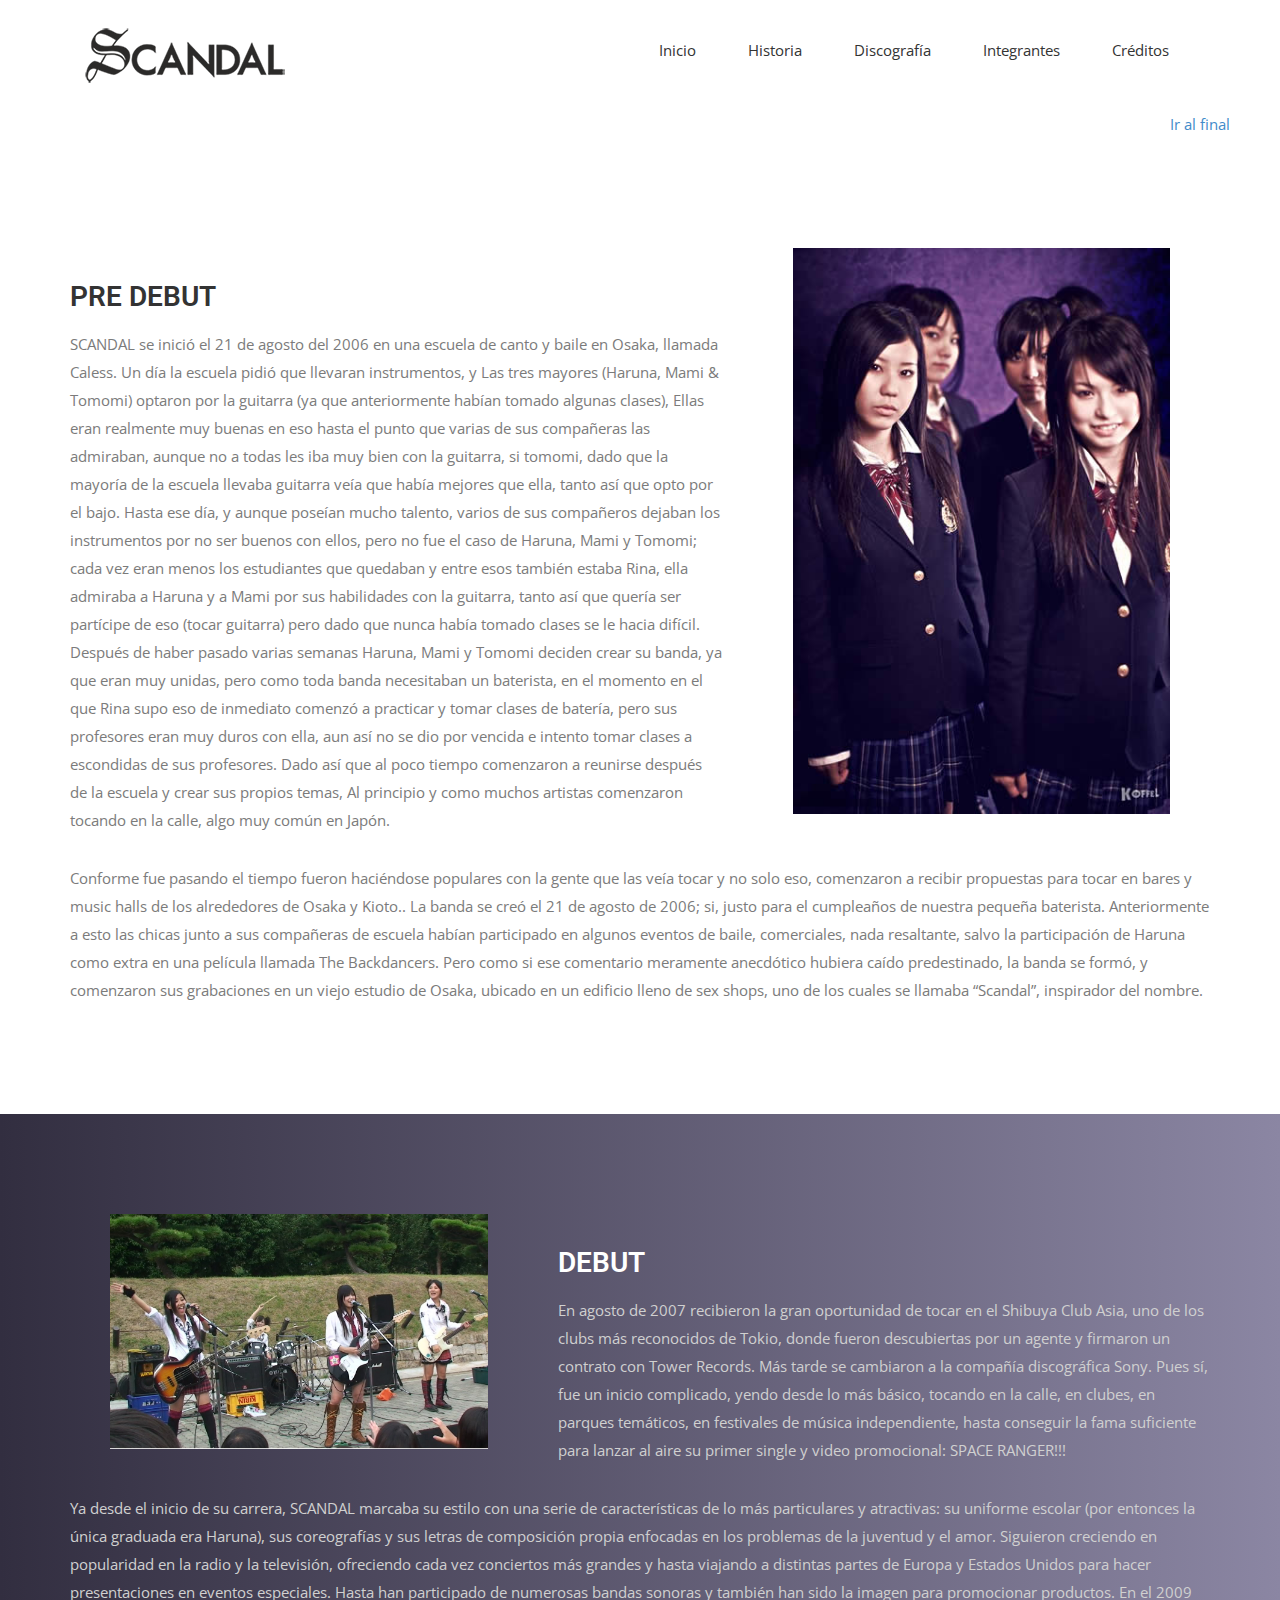
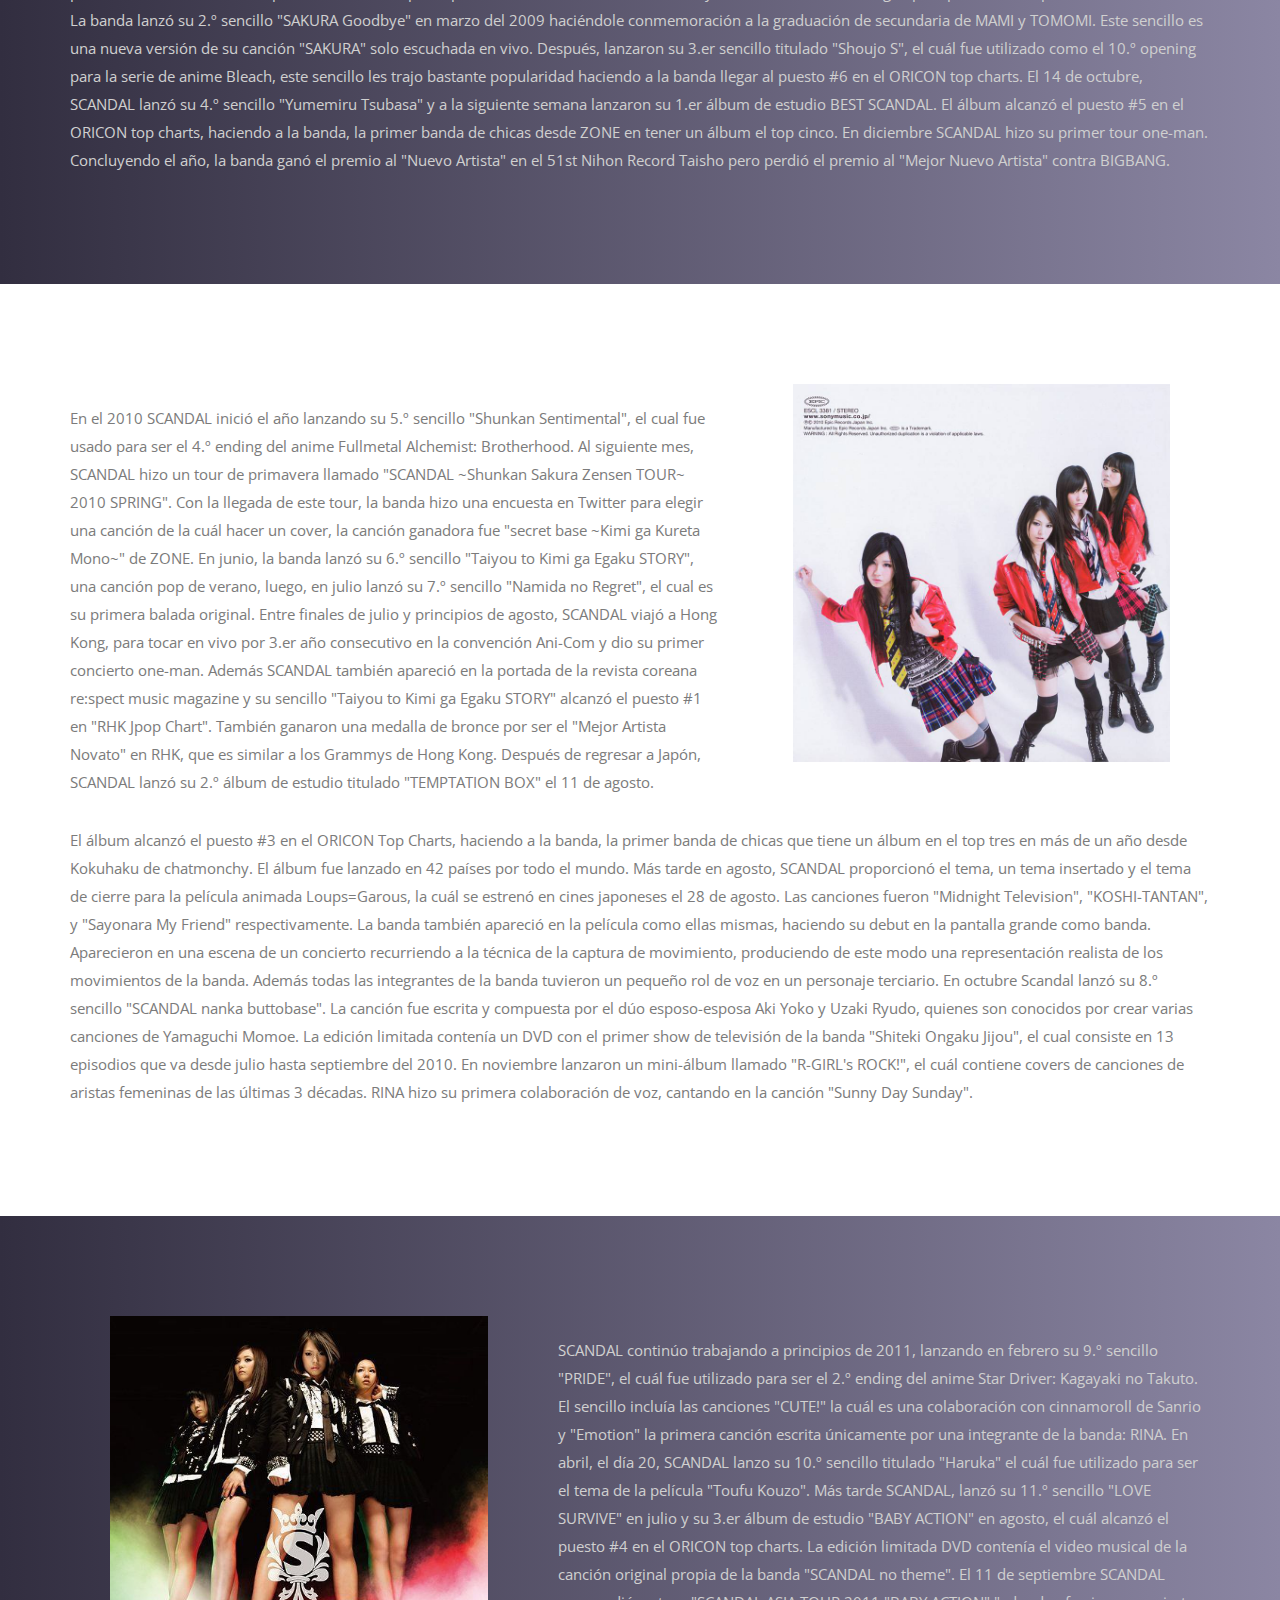
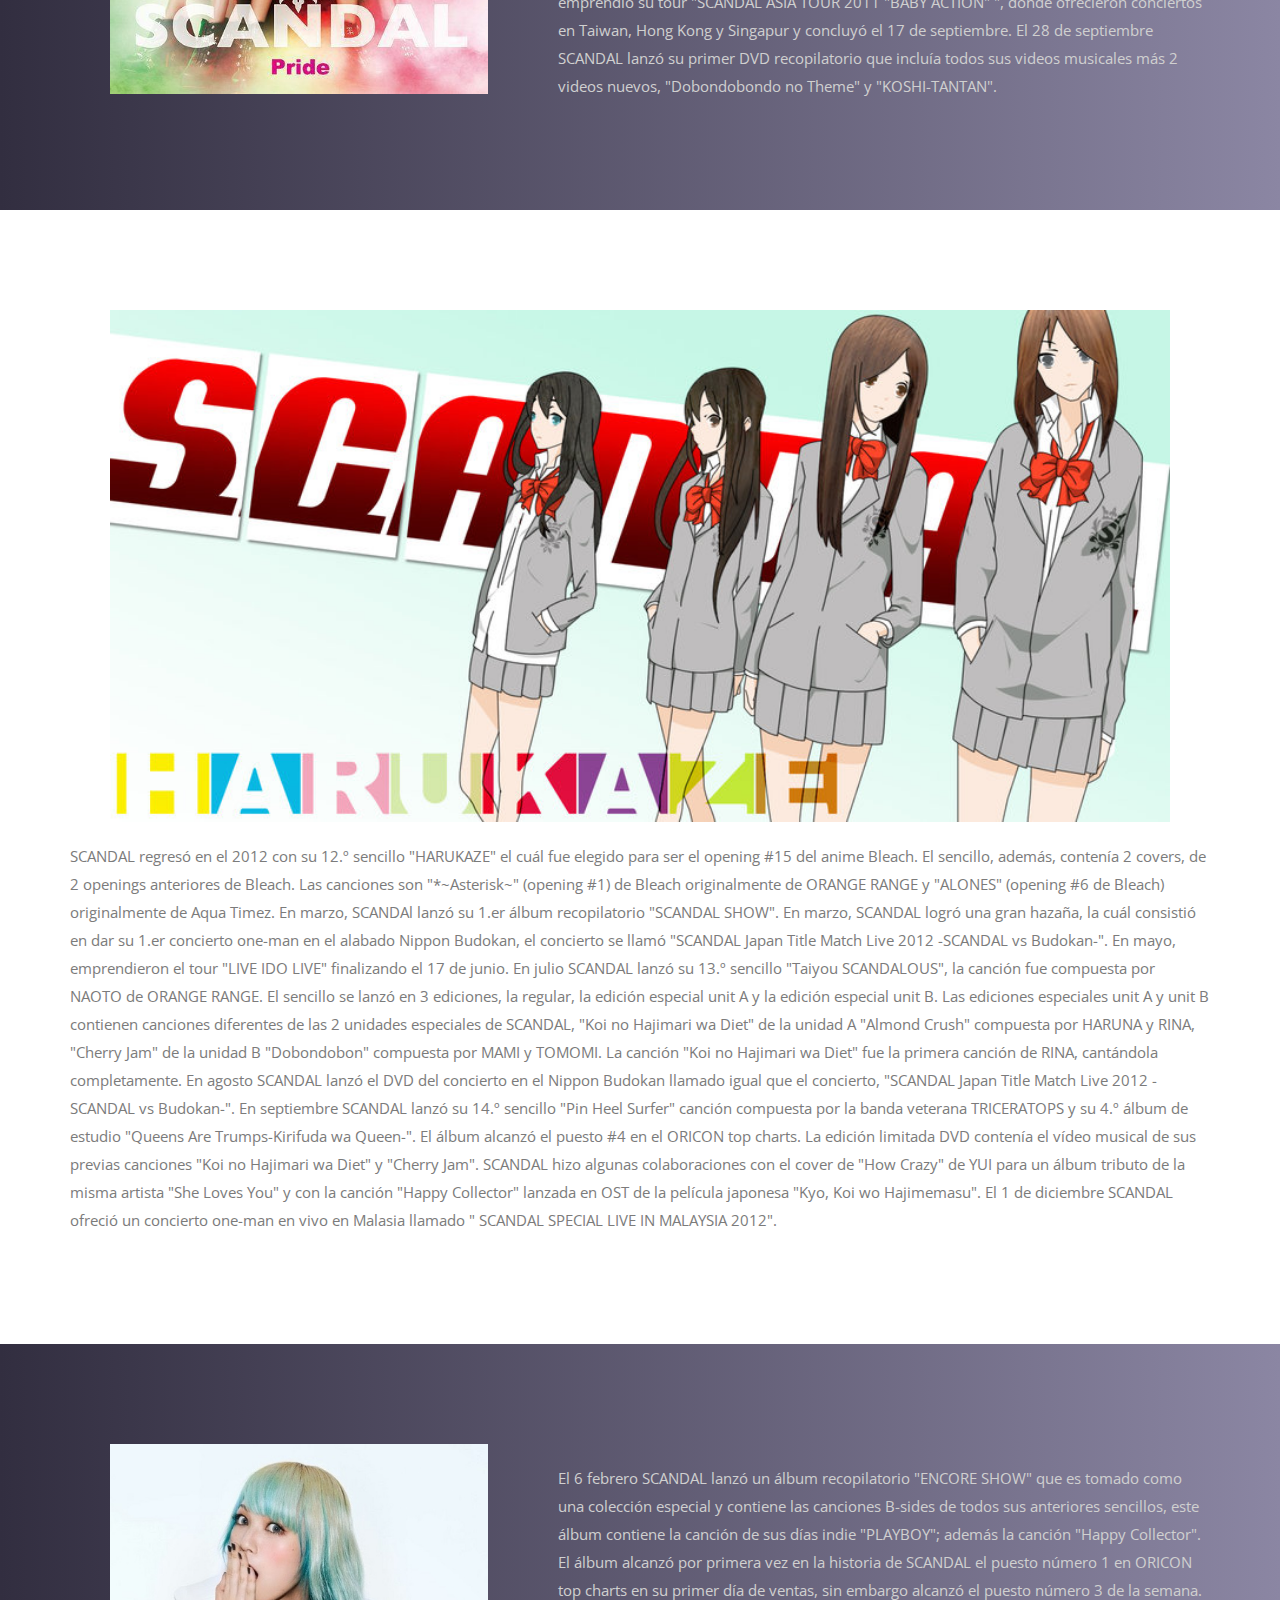
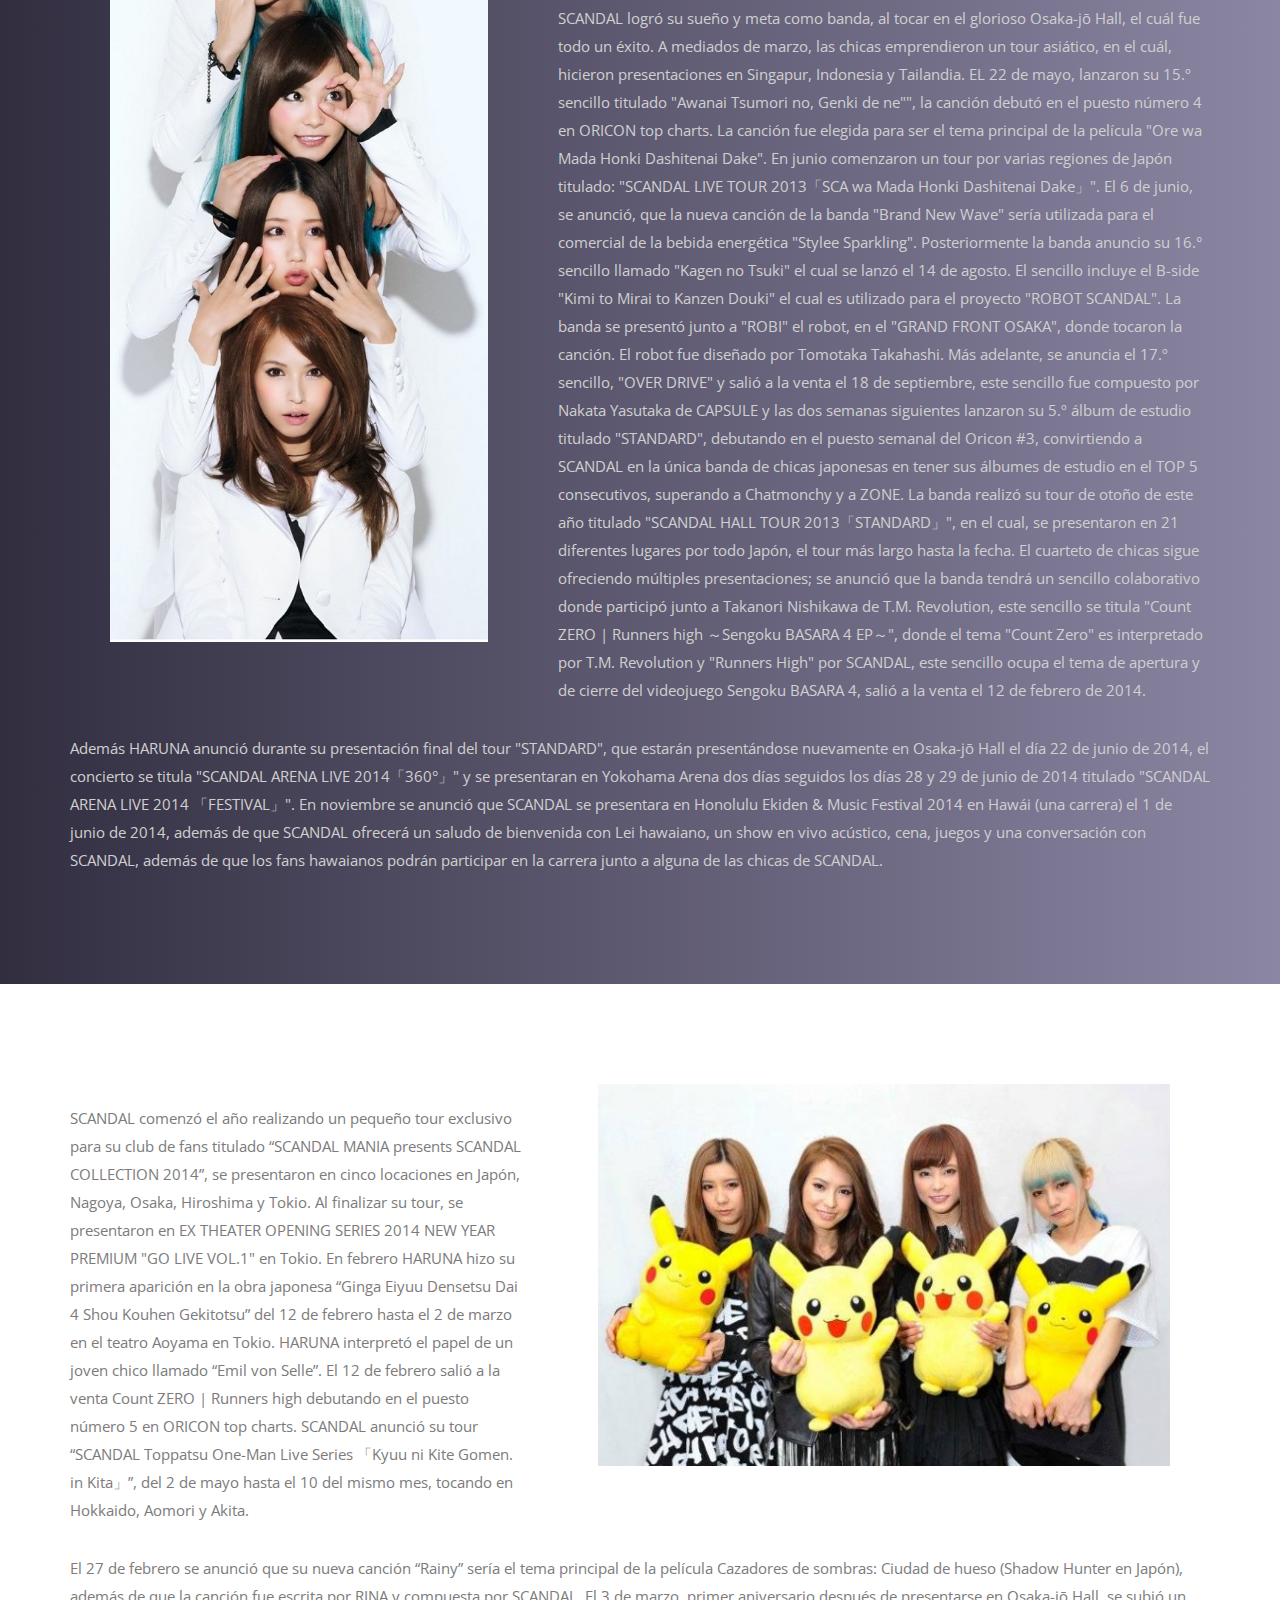
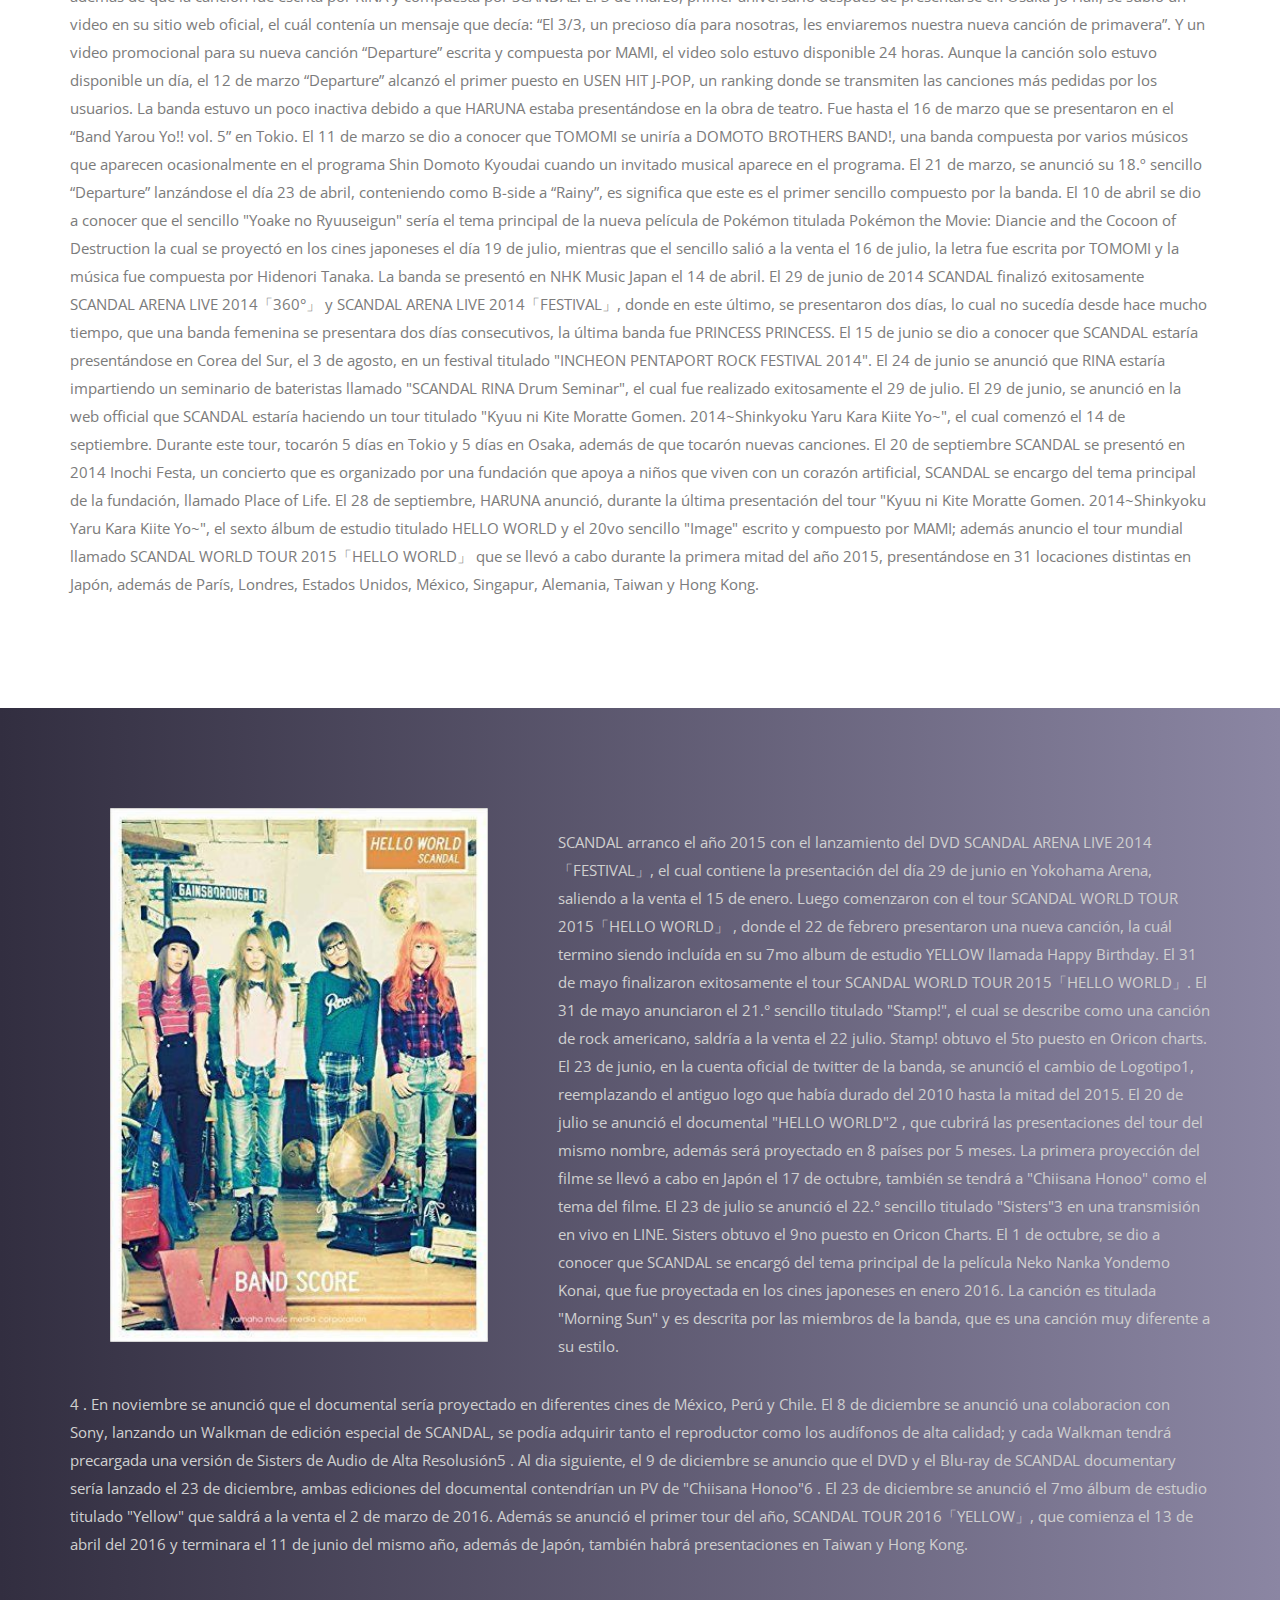
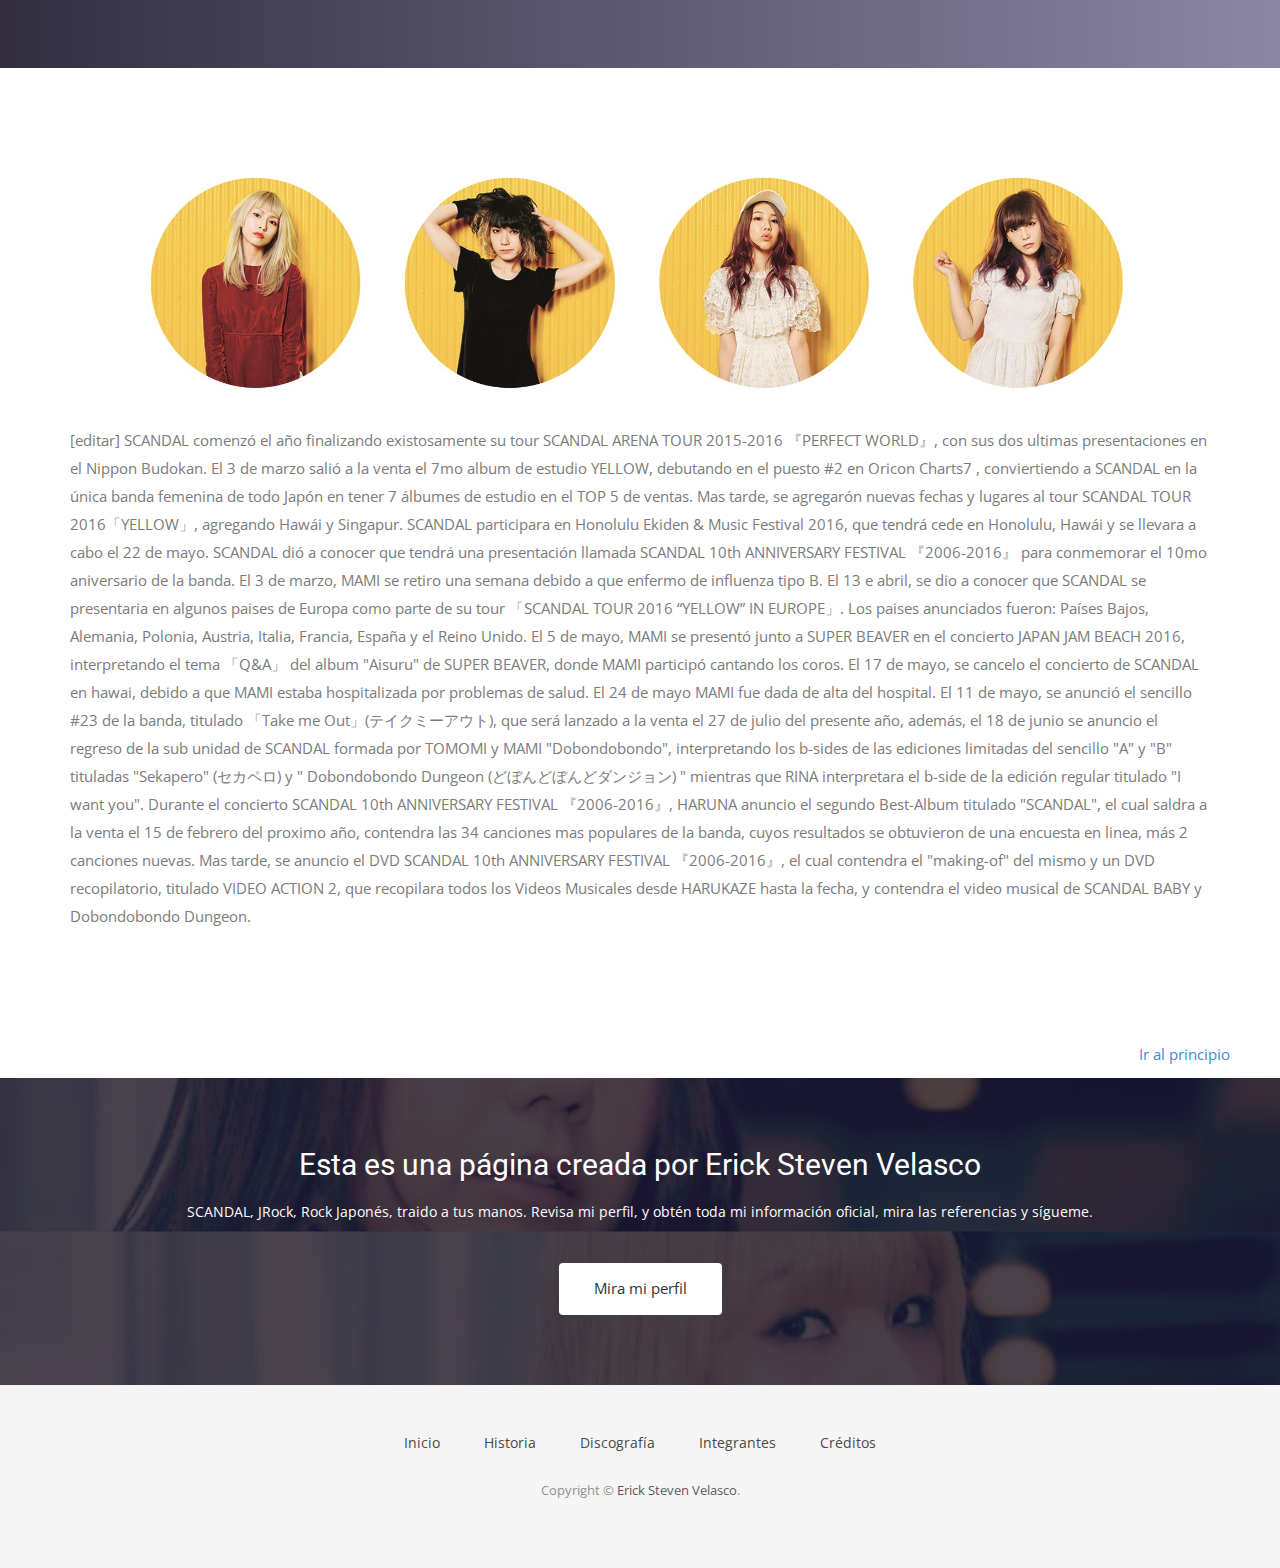
<file: history.html>
﻿<!DOCTYPE html>
<html class="no-js">

<head>
<meta charset="utf-8">
<meta content="text/html; charset=utf-8" http-equiv="Content-Type">
<meta content="es-co" http-equiv="Content-Language">
<meta content="IE=edge" http-equiv="X-UA-Compatible">
<title>SCANDAL - Historia</title>
<meta content="width=device-width, initial-scale=1" name="viewport">

<link href="favicon.ico" rel="shortcut icon" type="image/x-icon">
<link href="favicon.ico" rel="icon" type="image/x-icon">

<link href="css/bootstrap.min.css" rel="stylesheet">
<link href="css/style.css" rel="stylesheet">
<link href="css/responsive.css" rel="stylesheet">
<script src="js/jquery-3.1.1.min.js"></script>
<script src="js/bootstrap.min.js"></script>
</head>

<body>

<header>
	<div class="container">
		<div class="row">
			<div class="col-md-12">
				<nav class="navbar navbar-default">
					<div class="container-fluid">
						<div class="navbar-header">
							<button class="navbar-toggle collapsed" data-target="#bs-example-navbar-collapse-1" data-toggle="collapse" type="button">
							<span class="sr-only">Toggle navigation</span>
							<span class="icon-bar"></span>
							<span class="icon-bar"></span>
							<span class="icon-bar"></span></button>
							<a class="navbar-brand" href="index.html">
							<img alt="Logo" src="img/logo.png"> </a></div>
						<div id="bs-example-navbar-collapse-1" class="collapse navbar-collapse">
							<ul class="nav navbar-nav navbar-right">
								<li><a href="index.html">Inicio</a></li>
								<li><a href="history.html">Historia</a></li>
								<li><a href="discography.html">Discografí­a</a></li>
								<li><a href="members.html">Integrantes</a></li>
								<li><a href="contact.html">Créditos</a></li>
							</ul>
						</div>
					</div>
				</nav>
			</div>
		</div>
	</div>
	<br>
</header>
<!-- Se utiliza un link simple para ir al final del documento, a la sección presentation, dado que el documento tiene bastante información -->
<p align="right"><a href="#presentation" style="margin-right: 50px;">Ir al final</a></p>
<!-- Este documento se alterna entre secciones intro e intro2 donde la diferencia principal radica en el fondo, ya que la sección intro
tiene un background blanco, y la sección intro2 tiene un background en degradé. Los contenidos internos de cada sección varían, pero todas tienen una imagen y unos bloques de texto,
alineados y organizados diferente en cada sección -->
<section id="intro">
	<div class="container">
		<div class="row">
			<div class="col-md-7">
				<div class="block">
					<div class="section-title">
						<h2>PRE DEBUT</h2>
					</div>
					<p>SCANDAL se inició el 21 de agosto del 2006 en una escuela 
					de canto y baile en Osaka, llamada Caless. Un día la escuela 
					pidió que llevaran instrumentos, y Las tres mayores (Haruna, 
					Mami &amp; Tomomi) optaron por la guitarra (ya que anteriormente 
					habían tomado algunas clases), Ellas eran realmente muy buenas 
					en eso hasta el punto que varias de sus compañeras las admiraban, 
					aunque no a todas les iba muy bien con la guitarra, si tomomi, 
					dado que la mayoría de la escuela llevaba guitarra veía que 
					había mejores que ella, tanto así que opto por el bajo. Hasta 
					ese día, y aunque poseían mucho talento, varios de sus compañeros 
					dejaban los instrumentos por no ser buenos con ellos, pero no 
					fue el caso de Haruna, Mami y Tomomi; cada vez eran menos los 
					estudiantes que quedaban y entre esos también estaba Rina, ella 
					admiraba a Haruna y a Mami por sus habilidades con la guitarra, 
					tanto así que quería ser partícipe de eso (tocar guitarra) pero 
					dado que nunca había tomado clases se le hacia difícil. Después 
					de haber pasado varias semanas Haruna, Mami y Tomomi deciden 
					crear su banda, ya que eran muy unidas, pero como toda banda 
					necesitaban un baterista, en el momento en el que Rina supo 
					eso de inmediato comenzó a practicar y tomar clases de batería, 
					pero sus profesores eran muy duros con ella, aun así no se dio 
					por vencida e intento tomar clases a escondidas de sus profesores. 
					Dado así que al poco tiempo comenzaron a reunirse después de 
					la escuela y crear sus propios temas, Al principio y como muchos 
					artistas comenzaron tocando en la calle, algo muy común en Japón.</p>
				</div>
			</div>
			<div class="col-md-5 col-sm-12">
				<div class="block">
					<img alt="Img" src="img/history/scandal_01.jpg"> </div>
			</div>
		</div>
		<div class="block">
			<p>Conforme fue pasando el tiempo fueron haciéndose populares con la 
			gente que las veía tocar y no solo eso, comenzaron a recibir propuestas 
			para tocar en bares y music halls de los alrededores de Osaka y Kioto.. 
			La banda se creó el 21 de agosto de 2006; si, justo para el cumpleaños 
			de nuestra pequeña baterista. Anteriormente a esto las chicas junto 
			a sus compañeras de escuela habían participado en algunos eventos de 
			baile, comerciales, nada resaltante, salvo la participación de Haruna 
			como extra en una película llamada The Backdancers. Pero como si ese 
			comentario meramente anecdótico hubiera caído predestinado, la banda 
			se formó, y comenzaron sus grabaciones en un viejo estudio de Osaka, 
			ubicado en un edificio lleno de sex shops, uno de los cuales se llamaba 
			“Scandal”, inspirador del nombre.</p>
		</div>
	</div>
</section>
<section id="intro2">
	<div class="container">
		<div class="row">
			<div class="col-md-5 col-sm-12">
				<div class="block">
					<img alt="Img" src="img/history/scandal_02.jpg"> </div>
			</div>
			<div class="col-md-7 col-sm-12">
				<div class="block">
					<div class="section-title">
						<h2>DEBUT</h2>
					</div>
					<p>En agosto de 2007 recibieron la gran oportunidad de tocar 
					en el Shibuya Club Asia, uno de los clubs más reconocidos de 
					Tokio, donde fueron descubiertas por un agente y firmaron un 
					contrato con Tower Records. Más tarde se cambiaron a la compañía 
					discográfica Sony. Pues sí, fue un inicio complicado, yendo 
					desde lo más básico, tocando en la calle, en clubes, en parques 
					temáticos, en festivales de música independiente, hasta conseguir 
					la fama suficiente para lanzar al aire su primer single y video 
					promocional: SPACE RANGER!!!</p>
				</div>
			</div>
		</div>
		<div class="block">
			<p>Ya desde el inicio de su carrera, SCANDAL marcaba su estilo con una 
			serie de características de lo más particulares y atractivas: su uniforme 
			escolar (por entonces la única graduada era Haruna), sus coreografías 
			y sus letras de composición propia enfocadas en los problemas de la 
			juventud y el amor. Siguieron creciendo en popularidad en la radio y 
			la televisión, ofreciendo cada vez conciertos más grandes y hasta viajando 
			a distintas partes de Europa y Estados Unidos para hacer presentaciones 
			en eventos especiales. Hasta han participado de numerosas bandas sonoras 
			y también han sido la imagen para promocionar productos. En el 2009 
			La banda lanzó su 2.º sencillo "SAKURA Goodbye" en marzo del 2009 haciéndole 
			conmemoración a la graduación de secundaria de MAMI y TOMOMI. Este sencillo 
			es una nueva versión de su canción "SAKURA" solo escuchada en vivo. 
			Después, lanzaron su 3.er sencillo titulado "Shoujo S", el cuál fue 
			utilizado como el 10.º opening para la serie de anime Bleach, este sencillo 
			les trajo bastante popularidad haciendo a la banda llegar al puesto 
			#6 en el ORICON top charts. El 14 de octubre, SCANDAL lanzó su 4.º sencillo 
			"Yumemiru Tsubasa" y a la siguiente semana lanzaron su 1.er álbum de 
			estudio BEST SCANDAL. El álbum alcanzó el puesto #5 en el ORICON top 
			charts, haciendo a la banda, la primer banda de chicas desde ZONE en 
			tener un álbum el top cinco. En diciembre SCANDAL hizo su primer tour 
			one-man. Concluyendo el año, la banda ganó el premio al "Nuevo Artista" 
			en el 51st Nihon Record Taisho pero perdió el premio al "Mejor Nuevo 
			Artista" contra BIGBANG.</p>
		</div>
	</div>
</section>
<section id="intro">
	<div class="container">
		<div class="row">
			<div class="col-md-7">
				<div class="block">
					<p>En el 2010 SCANDAL inició el año lanzando su 5.º sencillo 
					"Shunkan Sentimental", el cual fue usado para ser el 4.º ending 
					del anime Fullmetal Alchemist: Brotherhood. Al siguiente mes, 
					SCANDAL hizo un tour de primavera llamado "SCANDAL ~Shunkan 
					Sakura Zensen TOUR~ 2010 SPRING". Con la llegada de este tour, 
					la banda hizo una encuesta en Twitter para elegir una canción 
					de la cuál hacer un cover, la canción ganadora fue "secret base 
					~Kimi ga Kureta Mono~" de ZONE. En junio, la banda lanzó su 
					6.º sencillo "Taiyou to Kimi ga Egaku STORY", una canción pop 
					de verano, luego, en julio lanzó su 7.º sencillo "Namida no 
					Regret", el cual es su primera balada original. Entre finales 
					de julio y principios de agosto, SCANDAL viajó a Hong Kong, 
					para tocar en vivo por 3.er año consecutivo en la convención 
					Ani-Com y dio su primer concierto one-man. Además SCANDAL también 
					apareció en la portada de la revista coreana re:spect music 
					magazine y su sencillo "Taiyou to Kimi ga Egaku STORY" alcanzó 
					el puesto #1 en "RHK Jpop Chart". También ganaron una medalla 
					de bronce por ser el "Mejor Artista Novato" en RHK, que es similar 
					a los Grammys de Hong Kong. Después de regresar a Japón, SCANDAL 
					lanzó su 2.º álbum de estudio titulado "TEMPTATION BOX" el 11 
					de agosto.</p>
				</div>
			</div>
			<div class="col-md-5 col-sm-12">
				<div class="block">
					<img alt="Img" src="img/history/scandal_03.jpg"> </div>
			</div>
		</div>
		<div class="block">
			<p>El álbum alcanzó el puesto #3 en el ORICON Top Charts, haciendo a 
			la banda, la primer banda de chicas que tiene un álbum en el top tres 
			en más de un año desde Kokuhaku de chatmonchy. El álbum fue lanzado 
			en 42 países por todo el mundo. Más tarde en agosto, SCANDAL proporcionó 
			el tema, un tema insertado y el tema de cierre para la película animada 
			Loups=Garous, la cuál se estrenó en cines japoneses el 28 de agosto. 
			Las canciones fueron "Midnight Television", "KOSHI-TANTAN", y "Sayonara 
			My Friend" respectivamente. La banda también apareció en la película 
			como ellas mismas, haciendo su debut en la pantalla grande como banda. 
			Aparecieron en una escena de un concierto recurriendo a la técnica de 
			la captura de movimiento, produciendo de este modo una representación 
			realista de los movimientos de la banda. Además todas las integrantes 
			de la banda tuvieron un pequeño rol de voz en un personaje terciario. 
			En octubre Scandal lanzó su 8.º sencillo "SCANDAL nanka buttobase". 
			La canción fue escrita y compuesta por el dúo esposo-esposa Aki Yoko 
			y Uzaki Ryudo, quienes son conocidos por crear varias canciones de Yamaguchi 
			Momoe. La edición limitada contenía un DVD con el primer show de televisión 
			de la banda "Shiteki Ongaku Jijou", el cual consiste en 13 episodios 
			que va desde julio hasta septiembre del 2010. En noviembre lanzaron 
			un mini-álbum llamado "R-GIRL's ROCK!", el cuál contiene covers de canciones 
			de aristas femeninas de las últimas 3 décadas. RINA hizo su primera 
			colaboración de voz, cantando en la canción "Sunny Day Sunday".</p>
		</div>
	</div>
</section>
<section id="intro2">
	<div class="container">
		<div class="row">
			<div class="col-md-5 col-sm-12">
				<div class="block">
					<img alt="Img" src="img/history/scandal_04.jpg"> </div>
			</div>
			<div class="col-md-7 col-sm-12">
				<div class="block">
					<p>SCANDAL continúo trabajando a principios de 2011, lanzando 
					en febrero su 9.º sencillo "PRIDE", el cuál fue utilizado para 
					ser el 2.º ending del anime Star Driver: Kagayaki no Takuto. 
					El sencillo incluía las canciones "CUTE!" la cuál es una colaboración 
					con cinnamoroll de Sanrio y "Emotion" la primera canción escrita 
					únicamente por una integrante de la banda: RINA. En abril, el 
					día 20, SCANDAL lanzo su 10.º sencillo titulado "Haruka" el 
					cuál fue utilizado para ser el tema de la película "Toufu Kouzo". 
					Más tarde SCANDAL, lanzó su 11.º sencillo "LOVE SURVIVE" en 
					julio y su 3.er álbum de estudio "BABY ACTION" en agosto, el 
					cuál alcanzó el puesto #4 en el ORICON top charts. La edición 
					limitada DVD contenía el video musical de la canción original 
					propia de la banda "SCANDAL no theme". El 11 de septiembre SCANDAL 
					emprendió su tour "SCANDAL ASIA TOUR 2011 "BABY ACTION" ", donde 
					ofrecieron conciertos en Taiwan, Hong Kong y Singapur y concluyó 
					el 17 de septiembre. El 28 de septiembre SCANDAL lanzó su primer 
					DVD recopilatorio que incluía todos sus videos musicales más 
					2 videos nuevos, "Dobondobondo no Theme" y "KOSHI-TANTAN".</p>
				</div>
			</div>
		</div>
	</div>
</section>
<section id="intro">
	<div class="container">
		<div class="row">
			<div class="block col-md-12">
				<img alt="Img" src="img/history/scandal_05.jpg"> </div>
		</div>
		<div class="block">
			<p>SCANDAL regresó en el 2012 con su 12.º sencillo "HARUKAZE" el cuál 
			fue elegido para ser el opening #15 del anime Bleach. El sencillo, además, 
			contenía 2 covers, de 2 openings anteriores de Bleach. Las canciones 
			son "*~Asterisk~" (opening #1) de Bleach originalmente de ORANGE RANGE 
			y "ALONES" (opening #6 de Bleach) originalmente de Aqua Timez. En marzo, 
			SCANDAl lanzó su 1.er álbum recopilatorio "SCANDAL SHOW". En marzo, 
			SCANDAL logró una gran hazaña, la cuál consistió en dar su 1.er concierto 
			one-man en el alabado Nippon Budokan, el concierto se llamó "SCANDAL 
			Japan Title Match Live 2012 -SCANDAL vs Budokan-". En mayo, emprendieron 
			el tour "LIVE IDO LIVE" finalizando el 17 de junio. En julio SCANDAL 
			lanzó su 13.º sencillo "Taiyou SCANDALOUS", la canción fue compuesta 
			por NAOTO de ORANGE RANGE. El sencillo se lanzó en 3 ediciones, la regular, 
			la edición especial unit A y la edición especial unit B. Las ediciones 
			especiales unit A y unit B contienen canciones diferentes de las 2 unidades 
			especiales de SCANDAL, "Koi no Hajimari wa Diet" de la unidad A "Almond 
			Crush" compuesta por HARUNA y RINA, "Cherry Jam" de la unidad B "Dobondobon" 
			compuesta por MAMI y TOMOMI. La canción "Koi no Hajimari wa Diet" fue 
			la primera canción de RINA, cantándola completamente. En agosto SCANDAL 
			lanzó el DVD del concierto en el Nippon Budokan llamado igual que el 
			concierto, "SCANDAL Japan Title Match Live 2012 -SCANDAL vs Budokan-". 
			En septiembre SCANDAL lanzó su 14.º sencillo "Pin Heel Surfer" canción 
			compuesta por la banda veterana TRICERATOPS y su 4.º álbum de estudio 
			"Queens Are Trumps-Kirifuda wa Queen-". El álbum alcanzó el puesto #4 
			en el ORICON top charts. La edición limitada DVD contenía el vídeo musical 
			de sus previas canciones "Koi no Hajimari wa Diet" y "Cherry Jam". SCANDAL 
			hizo algunas colaboraciones con el cover de "How Crazy" de YUI para 
			un álbum tributo de la misma artista "She Loves You" y con la canción 
			"Happy Collector" lanzada en OST de la película japonesa "Kyo, Koi wo 
			Hajimemasu". El 1 de diciembre SCANDAL ofreció un concierto one-man 
			en vivo en Malasia llamado " SCANDAL SPECIAL LIVE IN MALAYSIA 2012".</p>
		</div>
	</div>
</section>
<section id="intro2">
	<div class="container">
		<div class="row">
			<div class="col-md-5 col-sm-12">
				<div class="block">
					<img alt="Img" src="img/history/scandal_06.jpg"> </div>
			</div>
			<div class="col-md-7 col-sm-12">
				<div class="block">
					<p>El 6 febrero SCANDAL lanzó un álbum recopilatorio "ENCORE 
					SHOW" que es tomado como una colección especial y contiene las 
					canciones B-sides de todos sus anteriores sencillos, este álbum 
					contiene la canción de sus días indie "PLAYBOY"; además la canción 
					"Happy Collector". El álbum alcanzó por primera vez en la historia 
					de SCANDAL el puesto número 1 en ORICON top charts en su primer 
					día de ventas, sin embargo alcanzó el puesto número 3 de la 
					semana. SCANDAL logró su sueño y meta como banda, al tocar en 
					el glorioso Osaka-jō Hall, el cuál fue todo un éxito. A mediados 
					de marzo, las chicas emprendieron un tour asiático, en el cuál, 
					hicieron presentaciones en Singapur, Indonesia y Tailandia. 
					EL 22 de mayo, lanzaron su 15.º sencillo titulado "Awanai Tsumori 
					no, Genki de ne"", la canción debutó en el puesto número 4 en 
					ORICON top charts. La canción fue elegida para ser el tema principal 
					de la película "Ore wa Mada Honki Dashitenai Dake". En junio 
					comenzaron un tour por varias regiones de Japón titulado: "SCANDAL 
					LIVE TOUR 2013「SCA wa Mada Honki Dashitenai Dake」". El 6 de 
					junio, se anunció, que la nueva canción de la banda "Brand New 
					Wave" sería utilizada para el comercial de la bebida energética 
					"Stylee Sparkling". Posteriormente la banda anuncio su 16.° 
					sencillo llamado "Kagen no Tsuki" el cual se lanzó el 14 de 
					agosto. El sencillo incluye el B-side "Kimi to Mirai to Kanzen 
					Douki" el cual es utilizado para el proyecto "ROBOT SCANDAL". 
					La banda se presentó junto a "ROBI" el robot, en el "GRAND FRONT 
					OSAKA", donde tocaron la canción. El robot fue diseñado por 
					Tomotaka Takahashi. Más adelante, se anuncia el 17.º sencillo, 
					"OVER DRIVE" y salió a la venta el 18 de septiembre, este sencillo 
					fue compuesto por Nakata Yasutaka de CAPSULE y las dos semanas 
					siguientes lanzaron su 5.º álbum de estudio titulado "STANDARD", 
					debutando en el puesto semanal del Oricon #3, convirtiendo a 
					SCANDAL en la única banda de chicas japonesas en tener sus álbumes 
					de estudio en el TOP 5 consecutivos, superando a Chatmonchy 
					y a ZONE. La banda realizó su tour de otoño de este año titulado 
					"SCANDAL HALL TOUR 2013「STANDARD」", en el cual, se presentaron 
					en 21 diferentes lugares por todo Japón, el tour más largo hasta 
					la fecha. El cuarteto de chicas sigue ofreciendo múltiples presentaciones; 
					se anunció que la banda tendrá un sencillo colaborativo donde 
					participó junto a Takanori Nishikawa de T.M. Revolution, este 
					sencillo se titula "Count ZERO | Runners high ～Sengoku BASARA 
					4 EP～", donde el tema "Count Zero" es interpretado por T.M. 
					Revolution y "Runners High" por SCANDAL, este sencillo ocupa 
					el tema de apertura y de cierre del videojuego Sengoku BASARA 
					4, salió a la venta el 12 de febrero de 2014.</p>
				</div>
			</div>
		</div>
		<div class="block">
			<p>Además HARUNA anunció durante su presentación final del tour "STANDARD", 
			que estarán presentándose nuevamente en Osaka-jō Hall el día 22 de junio 
			de 2014, el concierto se titula "SCANDAL ARENA LIVE 2014「360°」" y se 
			presentaran en Yokohama Arena dos días seguidos los días 28 y 29 de 
			junio de 2014 titulado "SCANDAL ARENA LIVE 2014 「FESTIVAL」". En noviembre 
			se anunció que SCANDAL se presentara en Honolulu Ekiden &amp; Music 
			Festival 2014 en Hawái (una carrera) el 1 de junio de 2014, además de 
			que SCANDAL ofrecerá un saludo de bienvenida con Lei hawaiano, un show 
			en vivo acústico, cena, juegos y una conversación con SCANDAL, además 
			de que los fans hawaianos podrán participar en la carrera junto a alguna 
			de las chicas de SCANDAL.</p>
		</div>
	</div>
</section>
<section id="intro">
	<div class="container">
		<div class="row">
			<div class="block col-md-5">
				<p>SCANDAL comenzó el año realizando un pequeño tour exclusivo para 
				su club de fans titulado “SCANDAL MANIA presents SCANDAL COLLECTION 
				2014”, se presentaron en cinco locaciones en Japón, Nagoya, Osaka, 
				Hiroshima y Tokio. Al finalizar su tour, se presentaron en EX THEATER 
				OPENING SERIES 2014 NEW YEAR PREMIUM "GO LIVE VOL.1" en Tokio. En 
				febrero HARUNA hizo su primera aparición en la obra japonesa “Ginga 
				Eiyuu Densetsu Dai 4 Shou Kouhen Gekitotsu” del 12 de febrero hasta 
				el 2 de marzo en el teatro Aoyama en Tokio. HARUNA interpretó el 
				papel de un joven chico llamado “Emil von Selle”. El 12 de febrero 
				salió a la venta Count ZERO | Runners high debutando en el puesto 
				número 5 en ORICON top charts. SCANDAL anunció su tour “SCANDAL 
				Toppatsu One-Man Live Series 「Kyuu ni Kite Gomen. in Kita」”, del 
				2 de mayo hasta el 10 del mismo mes, tocando en Hokkaido, Aomori 
				y Akita.</p>
			</div>
			<div class="block col-md-7">
				<img alt="Img" src="img/history/scandal_07.jpg"> </div>
		</div>
		<div class="block">
			<p>El 27 de febrero se anunció que su nueva canción “Rainy” sería el 
			tema principal de la película Cazadores de sombras: Ciudad de hueso 
			(Shadow Hunter en Japón), además de que la canción fue escrita por RINA 
			y compuesta por SCANDAL. El 3 de marzo, primer aniversario después de 
			presentarse en Osaka-jō Hall, se subió un video en su sitio web oficial, 
			el cuál contenía un mensaje que decía: “El 3/3, un precioso día para 
			nosotras, les enviaremos nuestra nueva canción de primavera”. Y un video 
			promocional para su nueva canción “Departure” escrita y compuesta por 
			MAMI, el video solo estuvo disponible 24 horas. Aunque la canción solo 
			estuvo disponible un día, el 12 de marzo “Departure” alcanzó el primer 
			puesto en USEN HIT J-POP, un ranking donde se transmiten las canciones 
			más pedidas por los usuarios. La banda estuvo un poco inactiva debido 
			a que HARUNA estaba presentándose en la obra de teatro. Fue hasta el 
			16 de marzo que se presentaron en el “Band Yarou Yo!! vol. 5” en Tokio. 
			El 11 de marzo se dio a conocer que TOMOMI se uniría a DOMOTO BROTHERS 
			BAND!, una banda compuesta por varios músicos que aparecen ocasionalmente 
			en el programa Shin Domoto Kyoudai cuando un invitado musical aparece 
			en el programa. El 21 de marzo, se anunció su 18.º sencillo “Departure” 
			lanzándose el día 23 de abril, conteniendo como B-side a “Rainy”, es 
			significa que este es el primer sencillo compuesto por la banda. El 
			10 de abril se dio a conocer que el sencillo "Yoake no Ryuuseigun" sería 
			el tema principal de la nueva película de Pokémon titulada Pokémon the 
			Movie: Diancie and the Cocoon of Destruction la cual se proyectó en 
			los cines japoneses el día 19 de julio, mientras que el sencillo salió 
			a la venta el 16 de julio, la letra fue escrita por TOMOMI y la música 
			fue compuesta por Hidenori Tanaka. La banda se presentó en NHK Music 
			Japan el 14 de abril. El 29 de junio de 2014 SCANDAL finalizó exitosamente 
			SCANDAL ARENA LIVE 2014「360°」 y SCANDAL ARENA LIVE 2014「FESTIVAL」, donde 
			en este último, se presentaron dos días, lo cual no sucedía desde hace 
			mucho tiempo, que una banda femenina se presentara dos días consecutivos, 
			la última banda fue PRINCESS PRINCESS. El 15 de junio se dio a conocer 
			que SCANDAL estaría presentándose en Corea del Sur, el 3 de agosto, 
			en un festival titulado "INCHEON PENTAPORT ROCK FESTIVAL 2014". El 24 
			de junio se anunció que RINA estaría impartiendo un seminario de bateristas 
			llamado "SCANDAL RINA Drum Seminar", el cual fue realizado exitosamente 
			el 29 de julio. El 29 de junio, se anunció en la web official que SCANDAL 
			estaría haciendo un tour titulado "Kyuu ni Kite Moratte Gomen. 2014~Shinkyoku 
			Yaru Kara Kiite Yo~", el cual comenzó el 14 de septiembre. Durante este 
			tour, tocarón 5 días en Tokio y 5 días en Osaka, además de que tocarón 
			nuevas canciones. El 20 de septiembre SCANDAL se presentó en 2014 Inochi 
			Festa, un concierto que es organizado por una fundación que apoya a 
			niños que viven con un corazón artificial, SCANDAL se encargo del tema 
			principal de la fundación, llamado Place of Life. El 28 de septiembre, 
			HARUNA anunció, durante la última presentación del tour "Kyuu ni Kite 
			Moratte Gomen. 2014~Shinkyoku Yaru Kara Kiite Yo~", el sexto álbum de 
			estudio titulado HELLO WORLD y el 20vo sencillo "Image" escrito y compuesto 
			por MAMI; además anuncio el tour mundial llamado SCANDAL WORLD TOUR 
			2015「HELLO WORLD」 que se llevó a cabo durante la primera mitad del año 
			2015, presentándose en 31 locaciones distintas en Japón, además de París, 
			Londres, Estados Unidos, México, Singapur, Alemania, Taiwan y Hong Kong.</p>
		</div>
	</div>
</section>
<section id="intro2">
	<div class="container">
		<div class="row">
			<div class="col-md-5 col-sm-12">
				<div class="block">
					<img alt="Img" src="img/history/scandal_08.jpg"> </div>
			</div>
			<div class="col-md-7 col-sm-12">
				<div class="block">
					<p>SCANDAL arranco el año 2015 con el lanzamiento del DVD SCANDAL 
					ARENA LIVE 2014「FESTIVAL」, el cual contiene la presentación 
					del día 29 de junio en Yokohama Arena, saliendo a la venta el 
					15 de enero. Luego comenzaron con el tour SCANDAL WORLD TOUR 
					2015「HELLO WORLD」 , donde el 22 de febrero presentaron una nueva 
					canción, la cuál termino siendo incluída en su 7mo album de 
					estudio YELLOW llamada Happy Birthday. El 31 de mayo finalizaron 
					exitosamente el tour SCANDAL WORLD TOUR 2015「HELLO WORLD」. El 
					31 de mayo anunciaron el 21.° sencillo titulado "Stamp!", el 
					cual se describe como una canción de rock americano, saldría 
					a la venta el 22 julio. Stamp! obtuvo el 5to puesto en Oricon 
					charts. El 23 de junio, en la cuenta oficial de twitter de la 
					banda, se anunció el cambio de Logotipo1, reemplazando el antiguo 
					logo que había durado del 2010 hasta la mitad del 2015. El 20 
					de julio se anunció el documental "HELLO WORLD"2 , que cubrirá 
					las presentaciones del tour del mismo nombre, además será proyectado 
					en 8 países por 5 meses. La primera proyección del filme se 
					llevó a cabo en Japón el 17 de octubre, también se tendrá a 
					"Chiisana Honoo" como el tema del filme. El 23 de julio se anunció 
					el 22.° sencillo titulado "Sisters"3 en una transmisión en vivo 
					en LINE. Sisters obtuvo el 9no puesto en Oricon Charts. El 1 
					de octubre, se dio a conocer que SCANDAL se encargó del tema 
					principal de la película Neko Nanka Yondemo Konai, que fue proyectada 
					en los cines japoneses en enero 2016. La canción es titulada 
					"Morning Sun" y es descrita por las miembros de la banda, que 
					es una canción muy diferente a su estilo. </p>
				</div>
			</div>
		</div>
		<div class="block">
			<p>4 . En noviembre se anunció que el documental sería proyectado en 
			diferentes cines de México, Perú y Chile. El 8 de diciembre se anunció 
			una colaboracion con Sony, lanzando un Walkman de edición especial de 
			SCANDAL, se podía adquirir tanto el reproductor como los audífonos de 
			alta calidad; y cada Walkman tendrá precargada una versión de Sisters 
			de Audio de Alta Resolusión5 . Al dia siguiente, el 9 de diciembre se 
			anuncio que el DVD y el Blu-ray de SCANDAL documentary sería lanzado 
			el 23 de diciembre, ambas ediciones del documental contendrían un PV 
			de "Chiisana Honoo"6 . El 23 de diciembre se anunció el 7mo álbum de 
			estudio titulado "Yellow" que saldrá a la venta el 2 de marzo de 2016. 
			Además se anunció el primer tour del año, SCANDAL TOUR 2016「YELLOW」, 
			que comienza el 13 de abril del 2016 y terminara el 11 de junio del 
			mismo año, además de Japón, también habrá presentaciones en Taiwan y 
			Hong Kong.</p>
		</div>
	</div>
</section>
<section id="intro">
	<div class="container">
		<div class="row">
			<div class="block col-md-12">
				<img alt="Img" src="img/history/scandal_09.jpg"> </div>
		</div>
		<div class="block">
			<p>[editar] SCANDAL comenzó el año finalizando existosamente su tour 
			SCANDAL ARENA TOUR 2015-2016 『PERFECT WORLD』, con sus dos ultimas presentaciones 
			en el Nippon Budokan. El 3 de marzo salió a la venta el 7mo album de 
			estudio YELLOW, debutando en el puesto #2 en Oricon Charts7 , conviertiendo 
			a SCANDAL en la única banda femenina de todo Japón en tener 7 álbumes 
			de estudio en el TOP 5 de ventas. Mas tarde, se agregarón nuevas fechas 
			y lugares al tour SCANDAL TOUR 2016「YELLOW」, agregando Hawái y Singapur. 
			SCANDAL participara en Honolulu Ekiden &amp; Music Festival 2016, que 
			tendrá cede en Honolulu, Hawái y se llevara a cabo el 22 de mayo. SCANDAL 
			dió a conocer que tendrá una presentación llamada SCANDAL 10th ANNIVERSARY 
			FESTIVAL 『2006-2016』 para conmemorar el 10mo aniversario de la banda. 
			El 3 de marzo, MAMI se retiro una semana debido a que enfermo de influenza 
			tipo B. El 13 e abril, se dio a conocer que SCANDAL se presentaria en 
			algunos paises de Europa como parte de su tour 「SCANDAL TOUR 2016 “YELLOW” 
			IN EUROPE」. Los paises anunciados fueron: Países Bajos, Alemania, Polonia, 
			Austria, Italia, Francia, España y el Reino Unido. El 5 de mayo, MAMI 
			se presentó junto a SUPER BEAVER en el concierto JAPAN JAM BEACH 2016, 
			interpretando el tema 「Q&amp;A」 del album "Aisuru" de SUPER BEAVER, 
			donde MAMI participó cantando los coros. El 17 de mayo, se cancelo el 
			concierto de SCANDAL en hawai, debido a que MAMI estaba hospitalizada 
			por problemas de salud. El 24 de mayo MAMI fue dada de alta del hospital. 
			El 11 de mayo, se anunció el sencillo #23 de la banda, titulado 「Take 
			me Out」(テイクミーアウト), que será lanzado a la venta el 27 de julio del presente 
			año, además, el 18 de junio se anuncio el regreso de la sub unidad de 
			SCANDAL formada por TOMOMI y MAMI "Dobondobondo", interpretando los 
			b-sides de las ediciones limitadas del sencillo "A" y "B" tituladas 
			"Sekapero" (セカペロ) y " Dobondobondo Dungeon (どぼんどぼんどダンジョン) " mientras 
			que RINA interpretara el b-side de la edición regular titulado "I want 
			you". Durante el concierto SCANDAL 10th ANNIVERSARY FESTIVAL 『2006-2016』, 
			HARUNA anuncio el segundo Best-Album titulado "SCANDAL", el cual saldra 
			a la venta el 15 de febrero del proximo año, contendra las 34 canciones 
			mas populares de la banda, cuyos resultados se obtuvieron de una encuesta 
			en linea, más 2 canciones nuevas. Mas tarde, se anuncio el DVD SCANDAL 
			10th ANNIVERSARY FESTIVAL 『2006-2016』, el cual contendra el "making-of" 
			del mismo y un DVD recopilatorio, titulado VIDEO ACTION 2, que recopilara 
			todos los Videos Musicales desde HARUKAZE hasta la fecha, y contendra 
			el video musical de SCANDAL BABY y Dobondobondo Dungeon.</p>
		</div>
	</div>
</section>
<!-- Se utiliza un link normal para ir al principio del documento desde el final del mismo -->
<p align="right"><a href="#intro" style="margin-right: 50px;">Ir al principio</a></p>
<section id="presentation" style="background-image: url('img/presentation mami.jpg');">
	<div class="container">
		<div class="row">
			<div class="col-md-12">
				<div class="block">
					<h2>Esta es una página creada por Erick Steven Velasco</h2>
					<p>SCANDAL, JRock, Rock Japonés, traido a tus manos. Revisa 
					mi perfil, y obtén toda mi información oficial, mira las referencias 
					y sí­gueme.</p>
					<a class="btn btn-default btn-call-to-action" href="contact.html">
					Mira mi perfil</a> </div>
			</div>
		</div>
	</div>
</section>
<footer>
	<div class="container">
		<div class="row">
			<div class="col-md-12">
				<div class="footer-manu">
					<ul>
						<li><a href="index.html">Inicio</a></li>
						<li><a href="history.html">Historia</a></li>
						<li><a href="discography.html">Discografí­a</a></li>
						<li><a href="members.html">Integrantes</a></li>
						<li><a href="contact.html">Créditos</a></li>
					</ul>
				</div>
				<p>Copyright &copy;
				<a href="https://www.youtube.com/channel/UC-2yqOKOGzlXlh_ddt0wqXQ">
				Erick Steven Velasco</a>.</p>
			</div>
		</div>
	</div>
</footer>

</body>

</html>
</file>
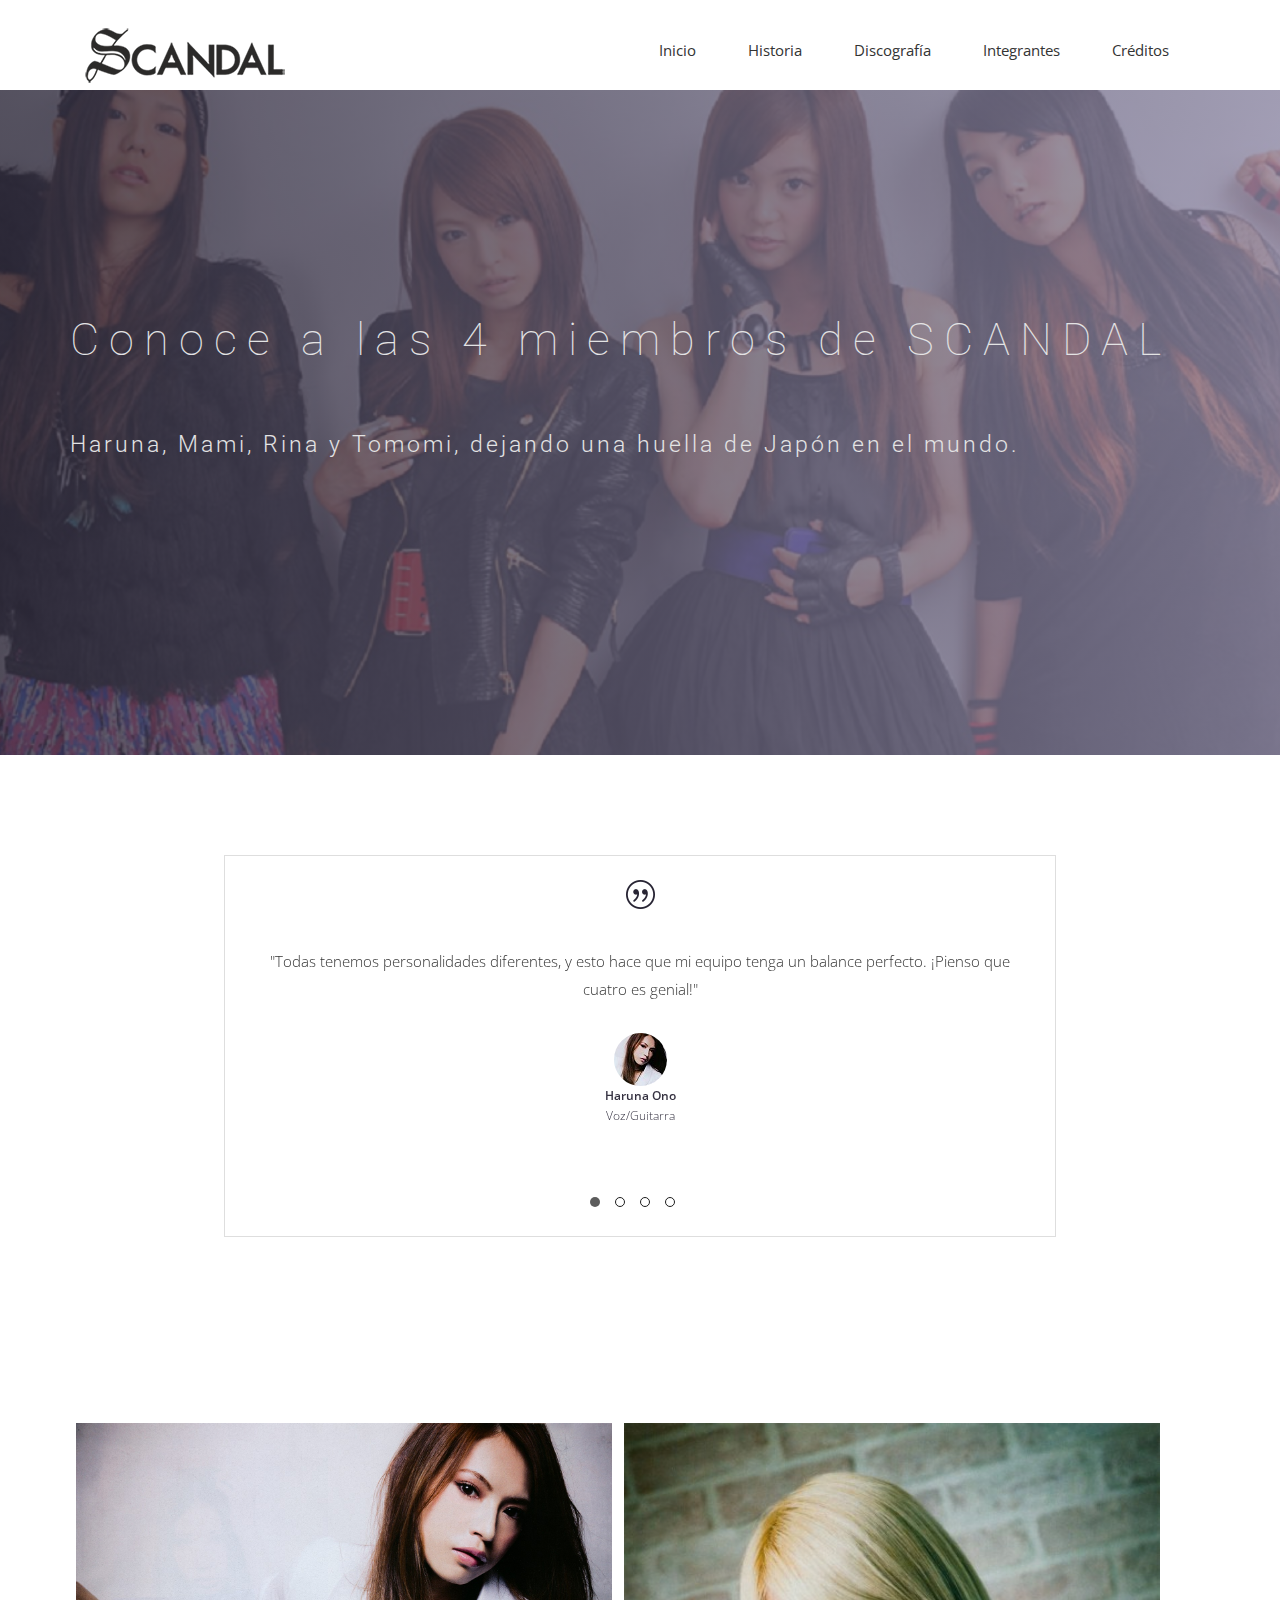
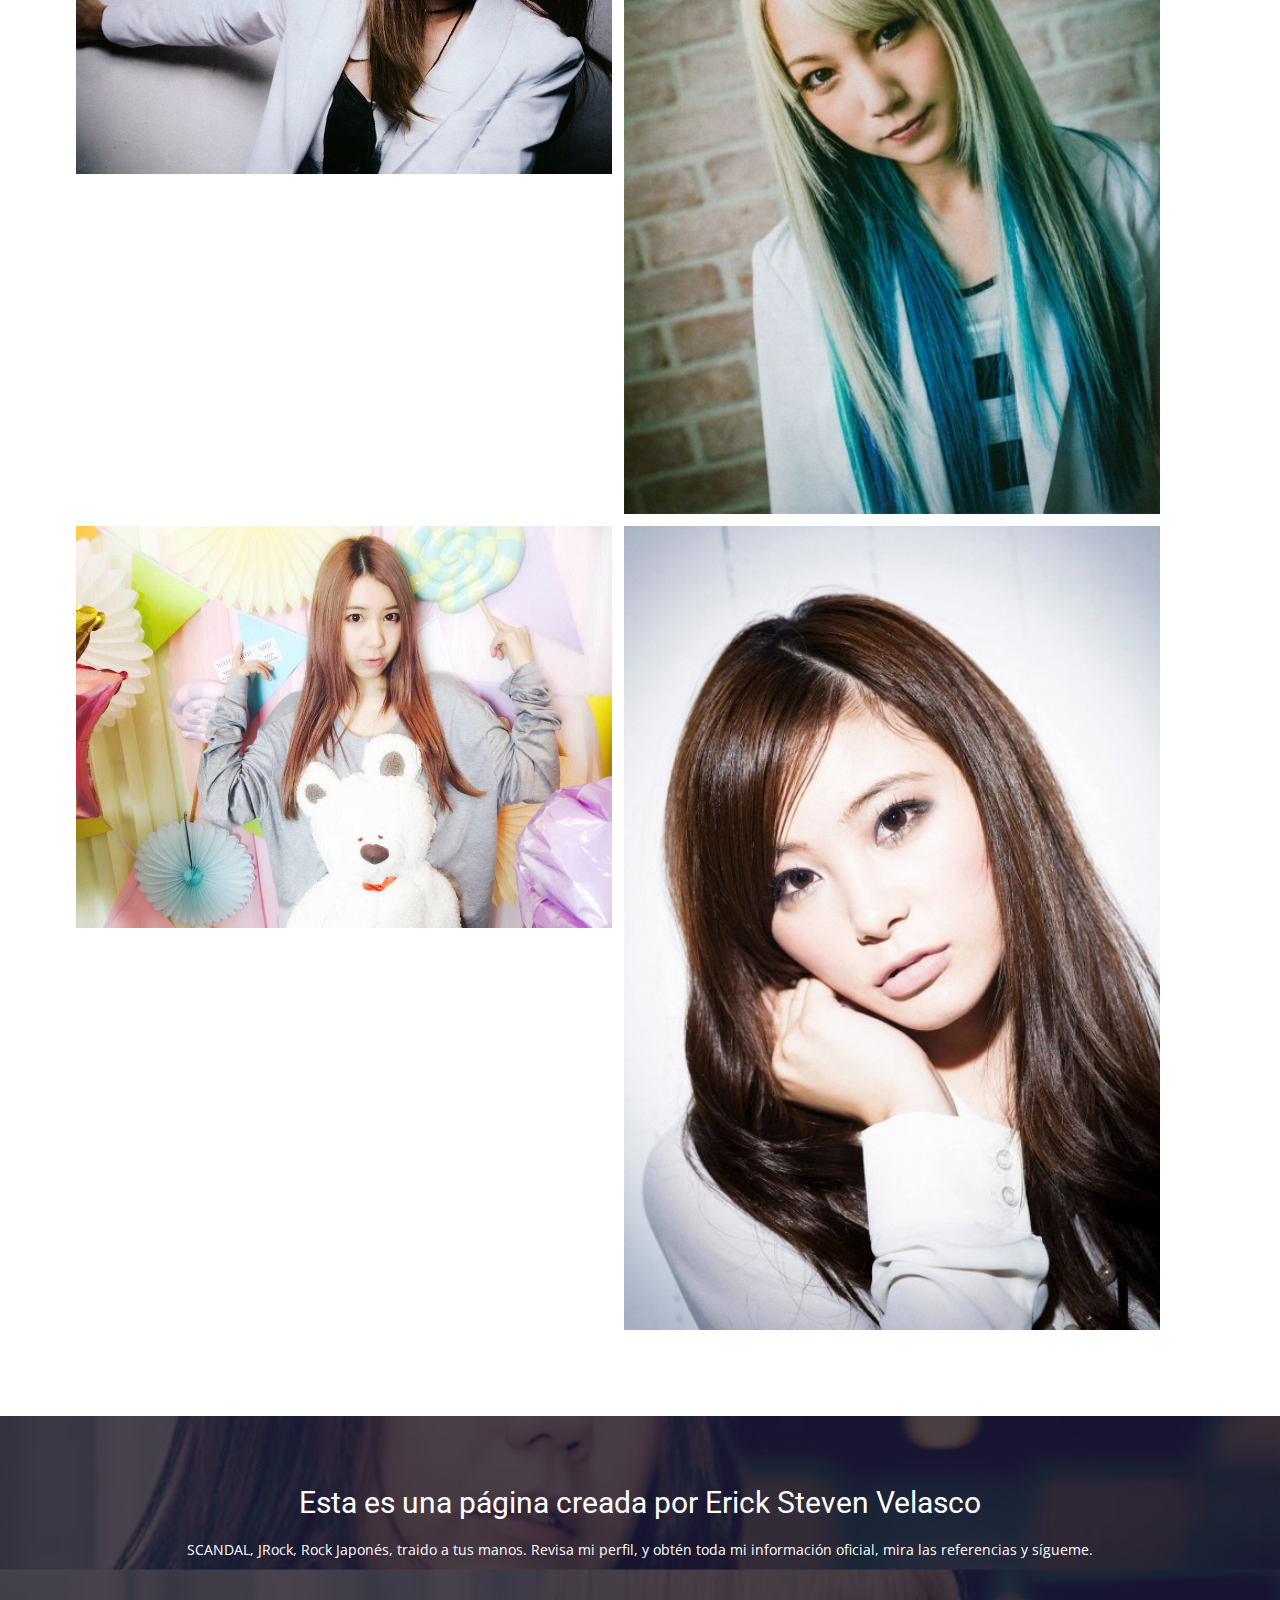
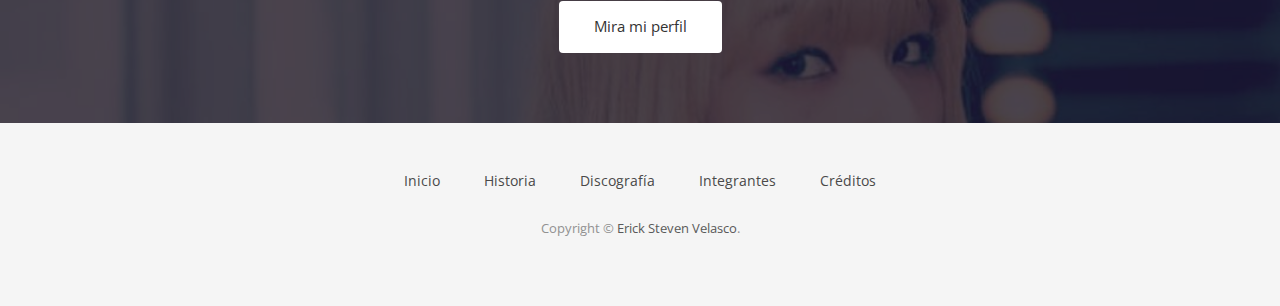
<file: members.html>
﻿<!-- Esta página utiliza las librerías owl.carousel para el manejo de la sección testimonial -->
<!DOCTYPE html>
<html class="no-js">

<head>
<meta charset="utf-8">
<meta content="text/html; charset=utf-8" http-equiv="Content-Type">
<meta content="es-co" http-equiv="Content-Language">
<meta content="IE=edge" http-equiv="X-UA-Compatible">
<title>SCANDAL - Miembros</title>
<meta content="width=device-width, initial-scale=1" name="viewport">
<link href="favicon.ico" rel="shortcut icon" type="image/x-icon">
<link href="favicon.ico" rel="icon" type="image/x-icon">
<link href="css/bootstrap.min.css" rel="stylesheet">
<link href="css/style.css" rel="stylesheet">
<link href="css/responsive.css" rel="stylesheet">
<link href="css/owl.carousel.css" rel="stylesheet">
<script src="js/jquery-3.1.1.min.js"></script>
<script src="js/bootstrap.min.js"></script>
<script src="js/plugins.js"></script>
<script src="js/main.js"></script>
<script src="js/owl.carousel.min.js"></script>
<script src="js/jquery.counterup.js"></script>
</head>

<body>

<header>
	<div class="container">
		<div class="row">
			<div class="col-md-12">
				<nav class="navbar navbar-default">
					<div class="container-fluid">
						<div class="navbar-header">
							<button class="navbar-toggle collapsed" data-target="#bs-example-navbar-collapse-1" data-toggle="collapse" type="button">
							<span class="sr-only">Toggle navigation</span>
							<span class="icon-bar"></span></button>
							<a class="navbar-brand" href="index.html">
							<img alt="Logo" src="img/logo.png"> </a></div>
						<div id="bs-example-navbar-collapse-1" class="collapse navbar-collapse">
							<ul class="nav navbar-nav navbar-right">
								<li><a href="index.html">Inicio</a></li>
								<li><a href="history.html">Historia</a></li>
								<li><a href="discography.html">Discografí­a</a></li>
								<li><a href="members.html">Integrantes</a></li>
								<li><a href="contact.html">Créditos</a></li>
							</ul>
						</div>
					</div>
				</nav>
			</div>
		</div>
	</div>
</header>
<section id="slider" style="background-image: url('img/background4.jpg'); background-size: cover;">
	<div class="container">
		<div class="row">
			<div class="col-md-12">
				<div class="block">
					<h1>Conoce a las 4 miembros de SCANDAL</h1>
					<p>Haruna, Mami, Rina y Tomomi, dejando una huella de Japón 
					en el mundo.</p>
				</div>
			</div>
		</div>
	</div>
</section>
<!-- La sección testimonial se usa para mostrar un carousel con una serie de frases de las integrantes de la banda -->
<section id="testimonial">
	<div class="container">
		<div class="col-md-12">
			<!-- El testimonial-carousel se utiliza para dar efecto de carousel automático -->
			<div class="testimonial-carousel">
				<!-- El testimonial-slider y el owl-carousel se utilizan para poder cambiar las citas a voluntad con el mouse -->
				<div id="testimonial-slider" class="owl-carousel">
					<div>
						<img alt="IMG" src="img/cotation.png">
						<p>"Todas tenemos personalidades diferentes, y esto hace 
						que mi equipo tenga un balance perfecto. ¡Pienso que cuatro 
						es genial!"</p>
						<div class="user">
							<img alt="Pepole" src="img/members/mini-haruna.jpg">
							<p><span>Haruna Ono</span>Voz/Guitarra</p>
						</div>
					</div>
					<div>
						<img alt="IMG" src="img/cotation.png">
						<p>"Yo soy una guitarrista, pero mi verdadero caracter es 
						el de un Otaku. Siempre estoy dibujando un sueño en mi corazón."</p>
						<div class="user">
							<img alt="Pepole" src="img/members/mini-mami.jpg">
							<p><span>Mami Sasazaki</span>Guitarra/Coros</p>
						</div>
					</div>
					<div>
						<img alt="IMG" src="img/cotation.png">
						<p>"Soy una chica normal, así que uso palabras normales. 
						Cuando uso palabras que regularmente no uso, pareciera que 
						estoy mintiendo y esto hace que no pueda transmitir bien 
						lo que estoy diciendo, entonces me enfoco en el ritmo que 
						se escuchará en la canción y juego con las palabras."</p>
						<div class="user">
							<img alt="Pepole" src="img/members/mini-tomomi.jpg">
							<p><span>Tomomi Ogawa</span>Bajo/Voz</p>
						</div>
					</div>
					<div>
						<img alt="IMG" src="img/cotation.png">
						<p>"Nos formamos cuando acabábamos de empezar a tocar instrumentos; 
						cuando estábamos en la escuela de baile y voz, decidimos 
						formar una banda aunque no sabíamos nada de ese tipo de 
						cosas, e incluso cuando no tuvimos la mejor recepción, nunca 
						pensamos en decir "No podemos hacer esto". Somos una banda 
						que hace todo tipo de canciones que han sido positivas para 
						nosotras."</p>
						<div class="user">
							<img alt="Pepole" src="img/members/mini-rina.jpg">
							<p><span>Rina Suzuki</span>Batería/Coros</p>
						</div>
					</div>
				</div>
			</div>
		</div>
	</div>
</section>
<!-- La sección portfolio-members cumple la misma función que la sección portfolio-work, solamente que esta divide las casillas en 2, y no en 3.
Las etiquetas internas cumplen la misma función -->
<section id="portfolio-members">
	<div class="container">
		<div class="row">
			<div class="col-md-12">
				<div class="block">
					<div class="portfolio-contant">
						<ul id="portfolio-contant-active">
							<li class="mix"><a href="members/haruna.html">
							<img alt="" src="img/members/haruna.jpg">
							<div class="overly">
								<div class="position-center">
									<h2>Haruna Ono</h2>
									<p>小野　春菜</p>
								</div>
							</div>
							</a></li>
							<li class="mix"><a href="members/mami.html">
							<img alt="" src="img/members/mami.jpg">
							<div class="overly">
								<div class="position-center">
									<h2>Mami Sasazaki</h2>
									<p>笹崎　まみ</p>
								</div>
							</div>
							</a></li>
							<li class="mix"><a href="members/tomomi.html">
							<img alt="" src="img/members/tomomi.jpg">
							<div class="overly">
								<div class="position-center">
									<h2>Tomomi Ogawa</h2>
									<p>小川　ともみ</p>
								</div>
							</div>
							</a></li>
							<li class="mix"><a href="members/rina.html">
							<img alt="" src="img/members/rina.jpg">
							<div class="overly">
								<div class="position-center">
									<h2>Rina Suzuki</h2>
									<p>鈴木　理菜</p>
								</div>
							</div>
							</a></li>
						</ul>
					</div>
				</div>
			</div>
		</div>
	</div>
</section>
<section id="presentation" style="background-image: url('img/presentation tomomi.jpg');">
	<div class="container">
		<div class="row">
			<div class="col-md-12">
				<div class="block">
					<h2>Esta es una página creada por Erick Steven Velasco</h2>
					<p>SCANDAL, JRock, Rock Japonés, traido a tus manos. Revisa 
					mi perfil, y obtén toda mi información oficial, mira las referencias 
					y sí­gueme.</p>
					<a class="btn btn-default btn-call-to-action" href="contact.html">
					Mira mi perfil</a> </div>
			</div>
		</div>
	</div>
</section>
<footer>
	<div class="container">
		<div class="row">
			<div class="col-md-12">
				<div class="footer-manu">
					<ul>
						<li><a href="index.html">Inicio</a></li>
						<li><a href="history.html">Historia</a></li>
						<li><a href="discography.html">Discografía</a></li>
						<li><a href="members.html">Integrantes</a></li>
						<li><a href="contact.html">Créditos</a></li>
					</ul>
				</div>
				<p>Copyright &copy;
				<a href="https://www.youtube.com/channel/UC-2yqOKOGzlXlh_ddt0wqXQ">
				Erick Steven Velasco</a>.</p>
			</div>
		</div>
	</div>
</footer>

</body>

</html>
</file>
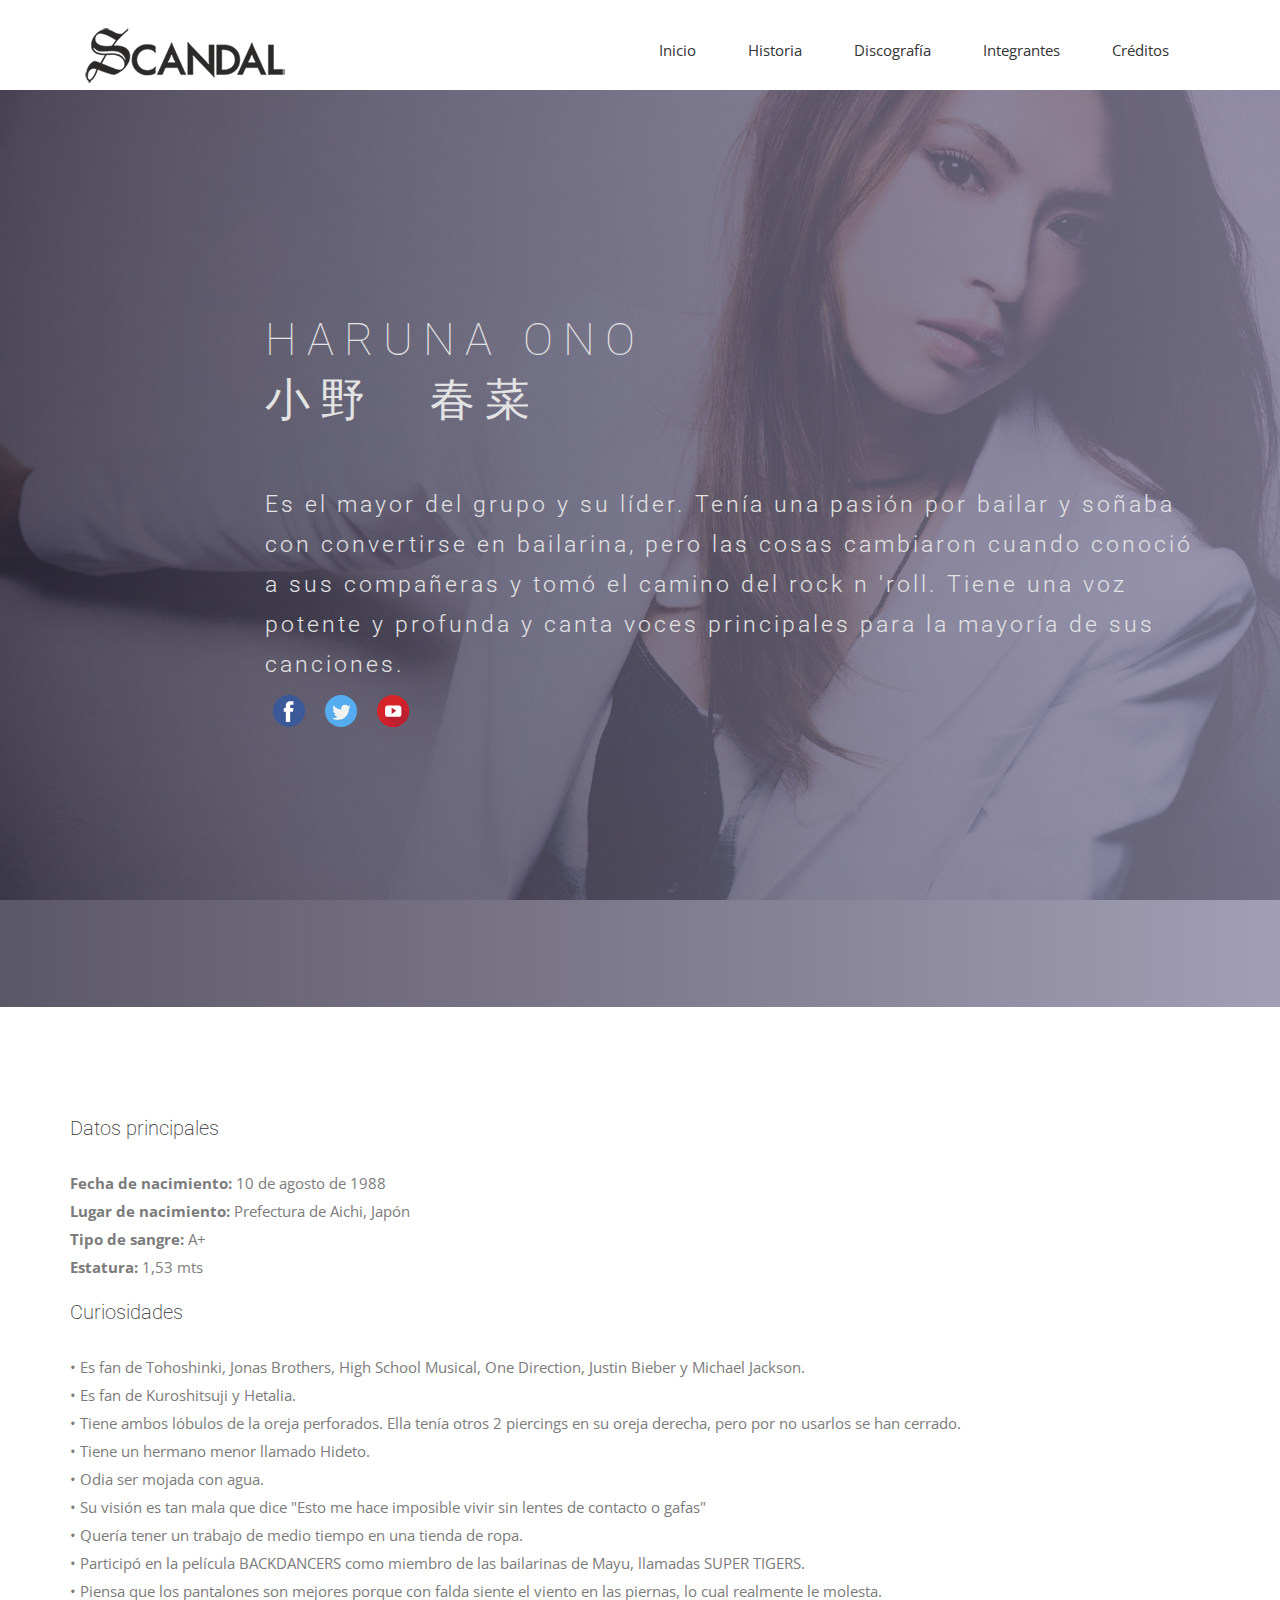
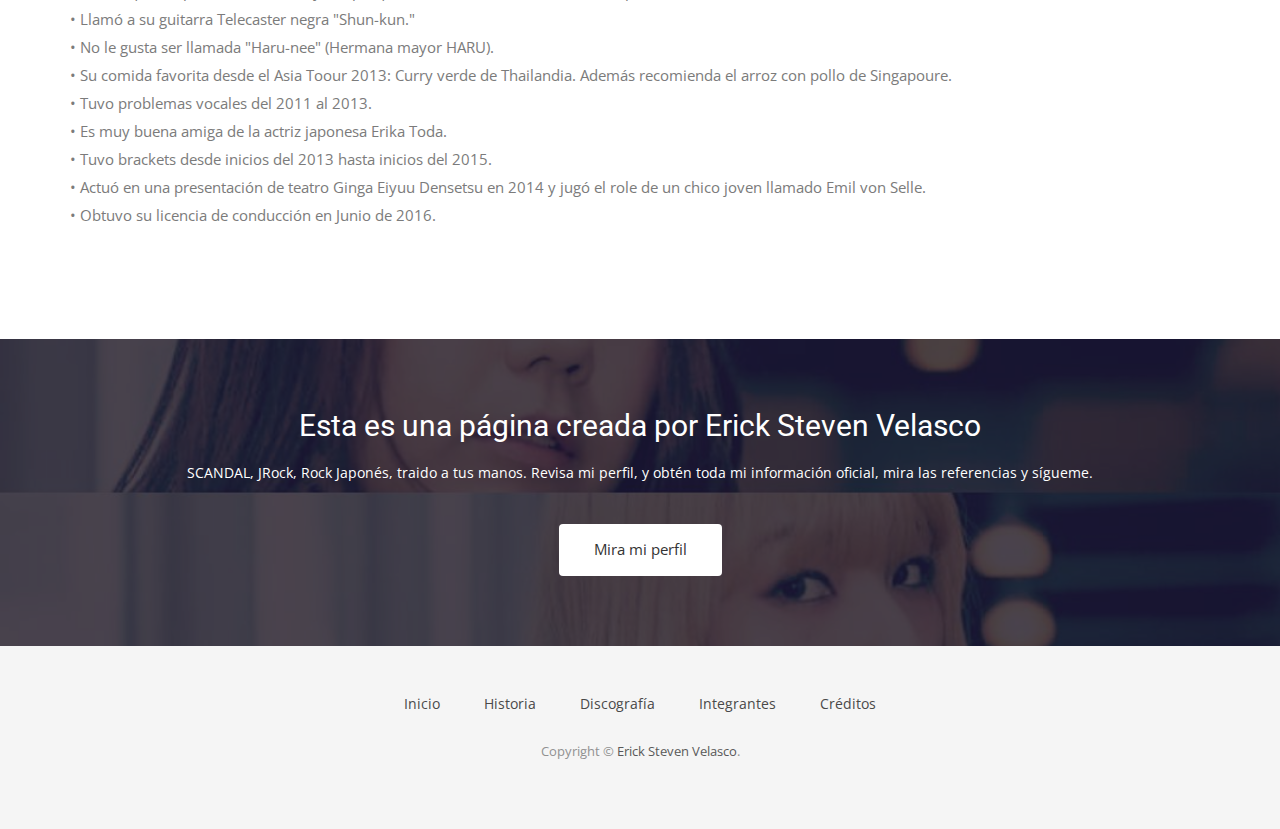
<file: members/haruna.html>
﻿<!-- Esta página es para un corto resumen de una integrante, las 4 páginas tienen el mismo estilo, entonces solo se explicará esta.
Usa bootstrap y jquery de igual forma qu las otras páginas. -->
<!DOCTYPE html>
<html class="no-js">

<head>
<meta charset="utf-8">
<meta content="text/html; charset=utf-8" http-equiv="Content-Type">
<meta content="es-co" http-equiv="Content-Language">
<meta content="IE=edge" http-equiv="X-UA-Compatible">
<title>SCANDAL - Haruna</title>
<meta content="width=device-width, initial-scale=1" name="viewport">
<link href="favicon.ico" rel="shortcut icon" type="image/x-icon">
<link href="favicon.ico" rel="icon" type="image/x-icon">

<link href="../css/bootstrap.min.css" rel="stylesheet">
<link href="../css/style.css" rel="stylesheet">
<link href="../css/responsive.css" rel="stylesheet">
<script src="../js/jquery-3.1.1.min.js"></script>
<script src="../js/jquery.counterup.js"></script>
<script src="../js/bootstrap.min.js"></script>
</head>

<body>

<header>
	<div class="container">
		<div class="row">
			<div class="col-md-12">
				<nav class="navbar navbar-default">
					<div class="container-fluid">
						<div class="navbar-header">
							<button class="navbar-toggle collapsed" data-target="#bs-example-navbar-collapse-1" data-toggle="collapse" type="button">
							<span class="sr-only">Toggle navigation</span>
							<span class="icon-bar"></span>
							</button>
							<a class="navbar-brand" href="../index.html">
							<img alt="Logo" src="../img/logo.png"> </a></div>
						<div id="bs-example-navbar-collapse-1" class="collapse navbar-collapse">
							<ul class="nav navbar-nav navbar-right">
								<li><a href="../index.html">Inicio</a></li>
								<li><a href="../history.html">Historia</a></li>
								<li><a href="../discography.html">Discografí­a</a></li>
								<li><a href="../members.html">Integrantes</a></li>
								<li><a href="../contact.html">Créditos</a></li>
							</ul>
						</div>
						</div>
					</nav>
			</div>
		</div>
	</div>
</header>
<section id="slider" style="background-image: url('../img/members/slider-haruna.jpg'); background-size: cover;">
	<div class="container">
		<div class="row">
			<div class="col-md-10 col-md-offset-2">
				<div class="block">
					<h1 class="animated fadeInUp">HARUNA ONO<br>小野　春菜</h1>
					<p class="animated fadeInUp">Es el mayor del grupo y su líder. 
					Tenía una pasión por bailar y soñaba con convertirse en bailarina, 
					pero las cosas cambiaron cuando conoció a sus compañeras y tomó 
					el camino del rock n 'roll. Tiene una voz potente y profunda 
					y canta voces principales para la mayoría de sus canciones.</p>
					<!-- A esta sección slider se agregaron 3 links en forma de imágenes, que son las redes sociales de la integrante 
					Facebook, Twitter y YouTube -->
					<a href="https://www.facebook.com/scandalharuna/" style="margin: 8px;" target="_blank">
					<img src="../img/facebook.svg" width="32px;"></a>
					<a href="https://twitter.com/scandal_haruna" style="margin: 8px;" target="_blank">
					<img src="../img/twitter.svg" width="32px;"></a>
					<a href="https://www.youtube.com/user/SCANDAL4VEVO" style="margin: 8px;" target="_blank">
					<img src="../img/youtube.svg" width="32px;"></a> </div>
			</div>
		</div>
	</div>
</section>
<section id="intro">
	<div class="container">
		<div class="row">
			<div class="col-md-12">
				<div class="block">
					<div class="section-title">
						<h4>Datos principales</h4>
					</div>
					<p><strong>Fecha de nacimiento: </strong>10 de agosto de 1988<br>
					<strong>Lugar de nacimiento: </strong>Prefectura de Aichi, Japón<br>
					<strong>Tipo de sangre: </strong>A+<br><strong>Estatura:
					</strong>1,53 mts</p>
				</div>
			</div>
		</div>
		<div class="row">
			<div class="col-md-12">
				<div class="block">
					<div class="section-title">
						<h4>Curiosidades</h4>
					</div>
					<p>• Es fan de Tohoshinki, Jonas Brothers, High School Musical, 
					One Direction, Justin Bieber y Michael Jackson.<br>• Es fan 
					de Kuroshitsuji y Hetalia.<br>• Tiene ambos lóbulos de la oreja 
					perforados. Ella tenía otros 2 piercings en su oreja derecha, 
					pero por no usarlos se han cerrado.<br>• Tiene un hermano menor 
					llamado Hideto.<br>• Odia ser mojada con agua.<br>• Su visión 
					es tan mala que dice "Esto me hace imposible vivir sin lentes 
					de contacto o gafas"<br>• Quería tener un trabajo de medio tiempo 
					en una tienda de ropa.<br>• Participó en la película BACKDANCERS 
					como miembro de las bailarinas de Mayu, llamadas SUPER TIGERS.<br>
					• Piensa que los pantalones son mejores porque con falda siente 
					el viento en las piernas, lo cual realmente le molesta.<br>• 
					Llamó a su guitarra Telecaster negra "Shun-kun."<br>• No le 
					gusta ser llamada "Haru-nee" (Hermana mayor HARU).<br>• Su comida 
					favorita desde el Asia Toour 2013: Curry verde de Thailandia. 
					Además recomienda el arroz con pollo de Singapoure.<br>• Tuvo 
					problemas vocales del 2011 al 2013.<br>• Es muy buena amiga 
					de la actriz japonesa Erika Toda.<br>• Tuvo brackets desde inicios 
					del 2013 hasta inicios del 2015.<br>• Actuó en una presentación 
					de teatro Ginga Eiyuu Densetsu en 2014 y jugó el role de un 
					chico joven llamado Emil von Selle.<br>• Obtuvo su licencia 
					de conducción en Junio de 2016.<br></p>
				</div>
			</div>
		</div>
	</div>
</section>
<section id="presentation" style="background-image: url('../img/presentation haruna.jpg');">
	<div class="container">
		<div class="row">
			<div class="col-md-12">
				<div class="block">
					<h2>Esta es una página creada por Erick Steven Velasco</h2>
					<p>SCANDAL, JRock, Rock Japonés, traido a tus manos. Revisa 
					mi perfil, y obtén toda mi información oficial, mira las referencias 
					y sí­gueme.</p>
					<a class="btn btn-default btn-call-to-action" href="../contact.html">
					Mira mi perfil</a> </div>
			</div>
		</div>
	</div>
</section>
<footer>
	<div class="container">
		<div class="row">
			<div class="col-md-12">
				<div class="footer-manu">
					<ul>
						<li><a href="../index.html">Inicio</a></li>
						<li><a href="../history.html">Historia</a></li>
						<li><a href="../discography.html">Discografí­a</a></li>
						<li><a href="../members.html">Integrantes</a></li>
						<li><a href="../contact.html">Créditos</a></li>
					</ul>
				</div>
				<p>Copyright &copy;
				<a href="https://www.youtube.com/channel/UC-2yqOKOGzlXlh_ddt0wqXQ">
				Erick Steven Velasco</a>.</p>
			</div>
		</div>
	</div>
</footer>

</body>

</html>
</file>
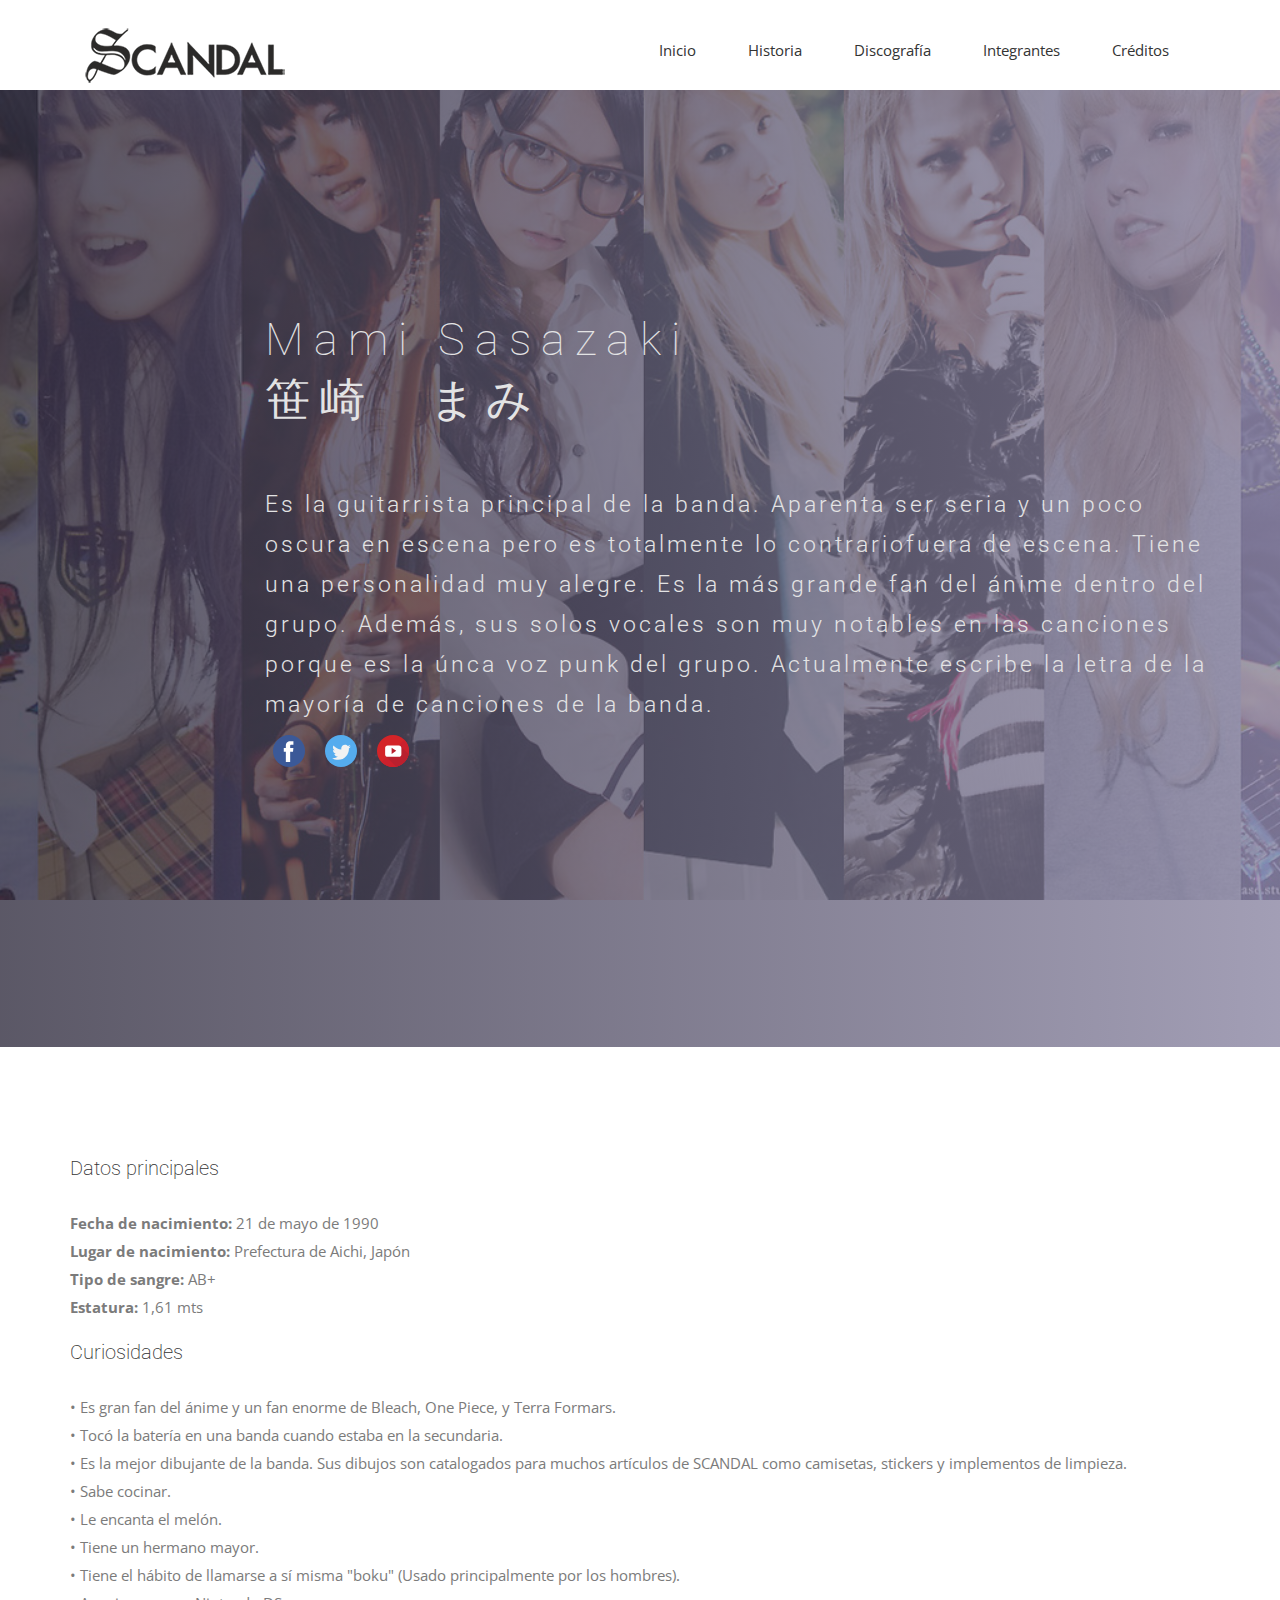
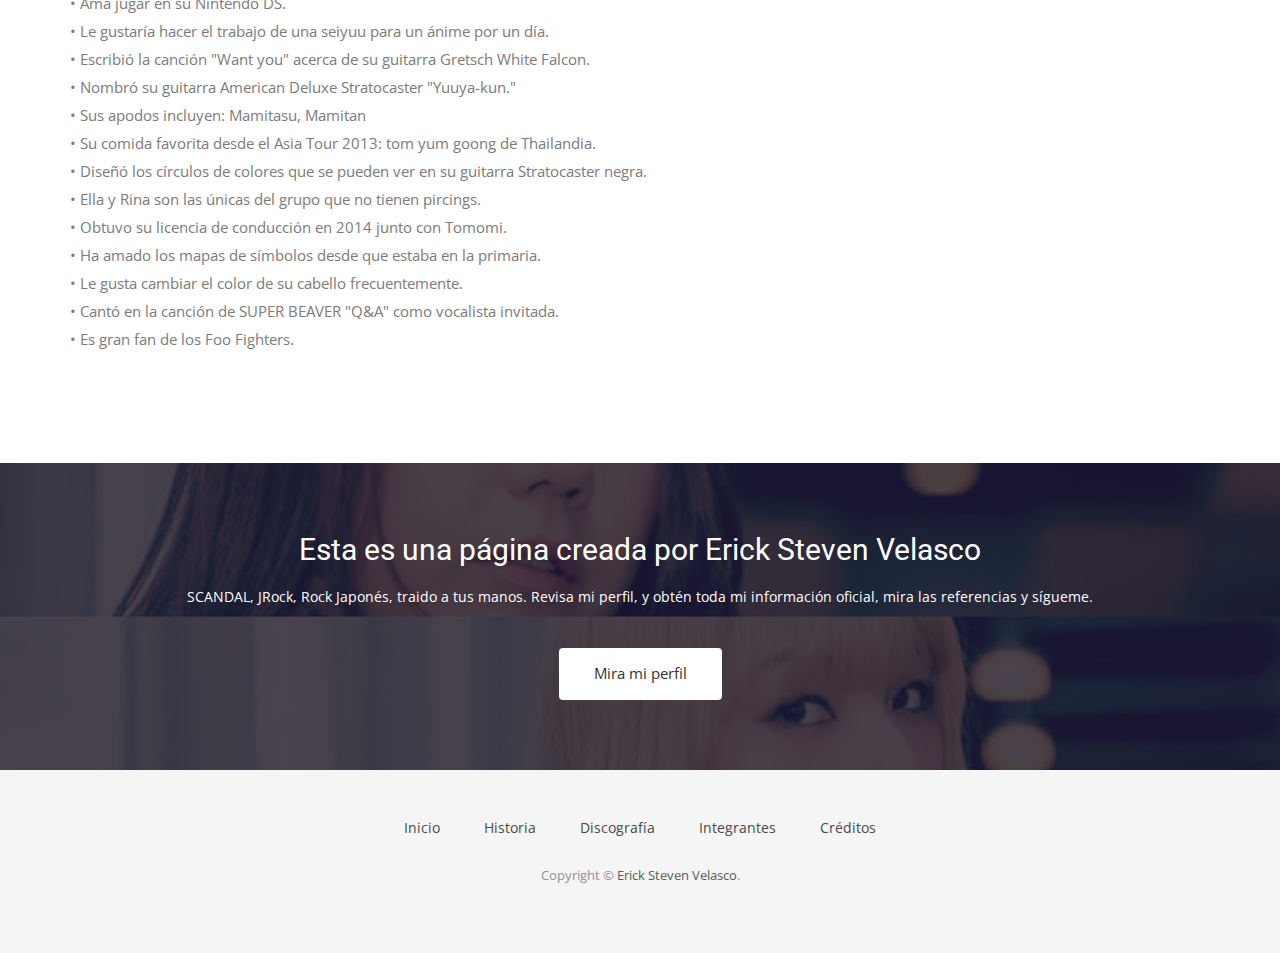
<file: members/mami.html>
﻿
<!DOCTYPE html>
<html class="no-js">

<head>
<meta charset="utf-8">
<meta content="text/html; charset=utf-8" http-equiv="Content-Type">
<meta content="es-co" http-equiv="Content-Language">
<meta content="IE=edge" http-equiv="X-UA-Compatible">
<title>SCANDAL - Mami</title>
<meta content="width=device-width, initial-scale=1" name="viewport">
<link href="favicon.ico" rel="shortcut icon" type="image/x-icon">
<link href="favicon.ico" rel="icon" type="image/x-icon">
<link href="../css/bootstrap.min.css" rel="stylesheet">
<link href="../css/style.css" rel="stylesheet">
<script src="../js/jquery-3.1.1.min.js"></script>
<script src="../js/jquery.counterup.js"></script>
<script src="../js/bootstrap.min.js"></script>
</head>

<body>

<header>
	<div class="container">
		<div class="row">
			<div class="col-md-12">
				<nav class="navbar navbar-default">
					<div class="container-fluid">
						<div class="navbar-header">
							<button class="navbar-toggle collapsed" data-target="#bs-example-navbar-collapse-1" data-toggle="collapse" type="button">
							<span class="sr-only">Toggle navigation</span>
							<span class="icon-bar"></span></button>
							<a class="navbar-brand" href="../index.html">
							<img alt="Logo" src="../img/logo.png"> </a></div>
						<div id="bs-example-navbar-collapse-1" class="collapse navbar-collapse">
							<ul class="nav navbar-nav navbar-right">
								<li><a href="../index.html">Inicio</a></li>
								<li><a href="../history.html">Historia</a></li>
								<li><a href="../discography.html">Discografí­a</a></li>
								<li><a href="../members.html">Integrantes</a></li>
								<li><a href="../contact.html">Créditos</a></li>
							</ul>
						</div>
					</div>
				</nav>
			</div>
		</div>
	</div>
</header>
<section id="slider" style="background-image: url('../img/members/slider-mami.jpg'); background-size: cover;">
	<div class="container">
		<div class="row">
			<div class="col-md-10 col-md-offset-2">
				<div class="block">
					<h1 class="animated fadeInUp">Mami Sasazaki<br>笹崎　まみ</h1>
					<p class="animated fadeInUp">Es la guitarrista principal de 
					la banda. Aparenta ser seria y un poco oscura en escena pero 
					es totalmente lo contrariofuera de escena. Tiene una personalidad 
					muy alegre. Es la más grande fan del ánime dentro del grupo. 
					Además, sus solos vocales son muy notables en las canciones 
					porque es la únca voz punk del grupo. Actualmente escribe la 
					letra de la mayoría de canciones de la banda.</p>
					<a href="https://www.facebook.com/scandalmami/" style="margin: 8px;" target="_blank">
					<img src="../img/facebook.svg" width="32px;"></a>
					<a href="https://twitter.com/scandal_mami" style="margin: 8px;" target="_blank">
					<img src="../img/twitter.svg" width="32px;"></a>
					<a href="https://www.youtube.com/user/SCANDAL4VEVO" style="margin: 8px;" target="_blank">
					<img src="../img/youtube.svg" width="32px;"></a> </div>
			</div>
		</div>
	</div>
</section>
<section id="intro">
	<div class="container">
		<div class="row">
			<div class="col-md-12">
				<div class="block">
					<div class="section-title">
						<h4>Datos principales</h4>
					</div>
					<p><strong>Fecha de nacimiento: </strong>21 de mayo de 1990<br>
					<strong>Lugar de nacimiento: </strong>Prefectura de Aichi, Japón<br>
					<strong>Tipo de sangre: </strong>AB+<br><strong>Estatura:
					</strong>1,61 mts</p>
				</div>
			</div>
		</div>
		<div class="row">
			<div class="col-md-12">
				<div class="block">
					<div class="section-title">
						<h4>Curiosidades</h4>
					</div>
					<p>• Es gran fan del ánime y un fan enorme de Bleach, One Piece, 
					y Terra Formars.<br>• Tocó la batería en una banda cuando estaba 
					en la secundaria.<br>• Es la mejor dibujante de la banda. Sus 
					dibujos son catalogados para muchos artículos de SCANDAL como 
					camisetas, stickers y implementos de limpieza.<br>• Sabe cocinar.<br>
					• Le encanta el melón.<br>• Tiene un hermano mayor.<br>• Tiene 
					el hábito de llamarse a sí misma "boku" (Usado principalmente 
					por los hombres).<br>• Ama jugar en su Nintendo DS.<br>• Le 
					gustaría hacer el trabajo de una seiyuu para un ánime por un 
					día.<br>• Escribió la canción "Want you" acerca de su guitarra 
					Gretsch White Falcon.<br>• Nombró su guitarra American Deluxe 
					Stratocaster "Yuuya-kun."<br>• Sus apodos incluyen: Mamitasu, 
					Mamitan<br>• Su comida favorita desde el Asia Tour 2013: tom 
					yum goong de Thailandia.<br>• Diseñó los círculos de colores 
					que se pueden ver en su guitarra Stratocaster negra.<br>• Ella 
					y Rina son las únicas del grupo que no tienen pircings.<br>• 
					Obtuvo su licencia de conducción en 2014 junto con Tomomi.<br>
					• Ha amado los mapas de símbolos desde que estaba en la primaria.<br>
					• Le gusta cambiar el color de su cabello frecuentemente.<br>
					• Cantó en la canción de SUPER BEAVER "Q&amp;A" como vocalista 
					invitada.<br>• Es gran fan de los Foo Fighters.<br></p>
				</div>
			</div>
		</div>
	</div>
</section>
<section id="presentation" style="background-image: url('../img/presentation mami.jpg');">
	<div class="container">
		<div class="row">
			<div class="col-md-12">
				<div class="block">
					<h2>Esta es una página creada por Erick Steven Velasco</h2>
					<p>SCANDAL, JRock, Rock Japonés, traido a tus manos. Revisa 
					mi perfil, y obtén toda mi información oficial, mira las referencias 
					y sí­gueme.</p>
					<a class="btn btn-default btn-call-to-action" href="../contact.html">
					Mira mi perfil</a> </div>
			</div>
		</div>
	</div>
</section>
<footer>
	<div class="container">
		<div class="row">
			<div class="col-md-12">
				<div class="footer-manu">
					<ul>
						<li><a href="../index.html">Inicio</a></li>
						<li><a href="../history.html">Historia</a></li>
						<li><a href="../discography.html">Discografí­a</a></li>
						<li><a href="../members.html">Integrantes</a></li>
						<li><a href="../contact.html">Créditos</a></li>
					</ul>
				</div>
				<p>Copyright &copy;
				<a href="https://www.youtube.com/channel/UC-2yqOKOGzlXlh_ddt0wqXQ">
				Erick Steven Velasco</a>.</p>
			</div>
		</div>
	</div>
</footer>

</body>

</html>
</file>
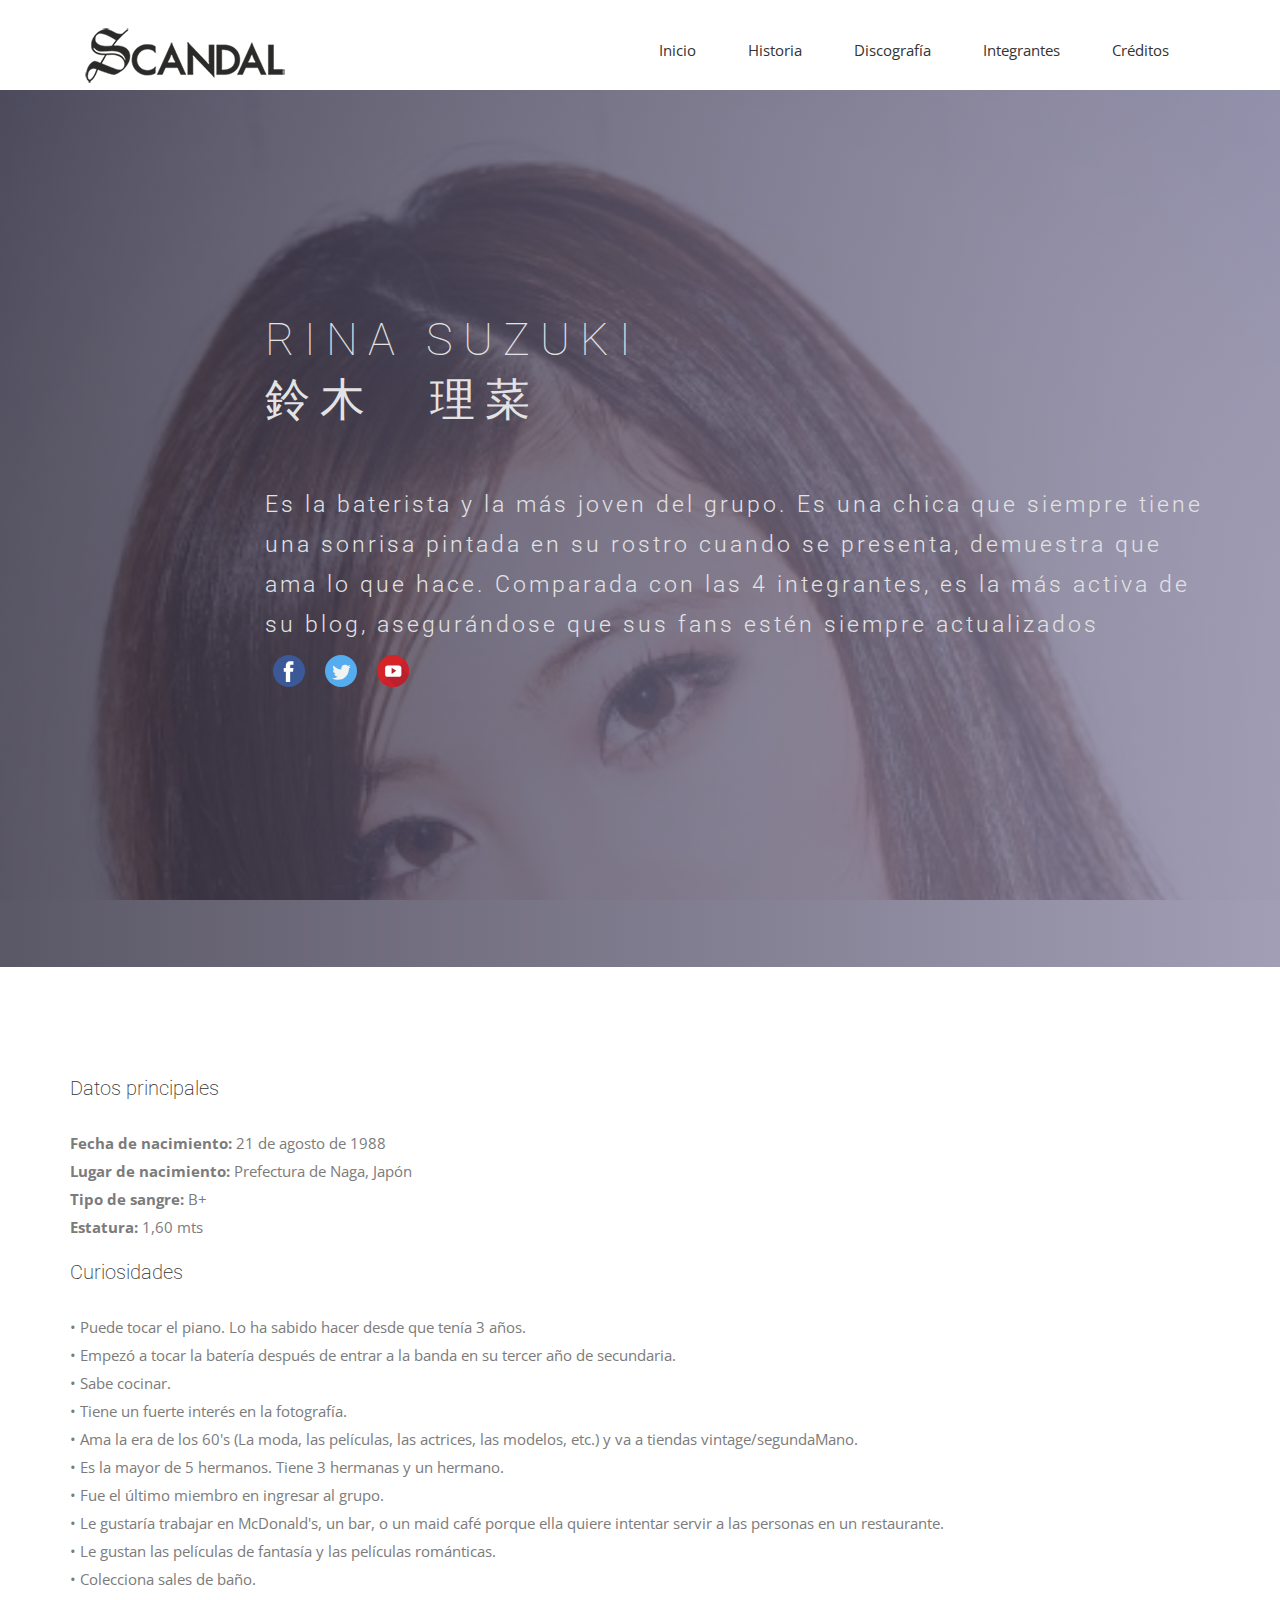
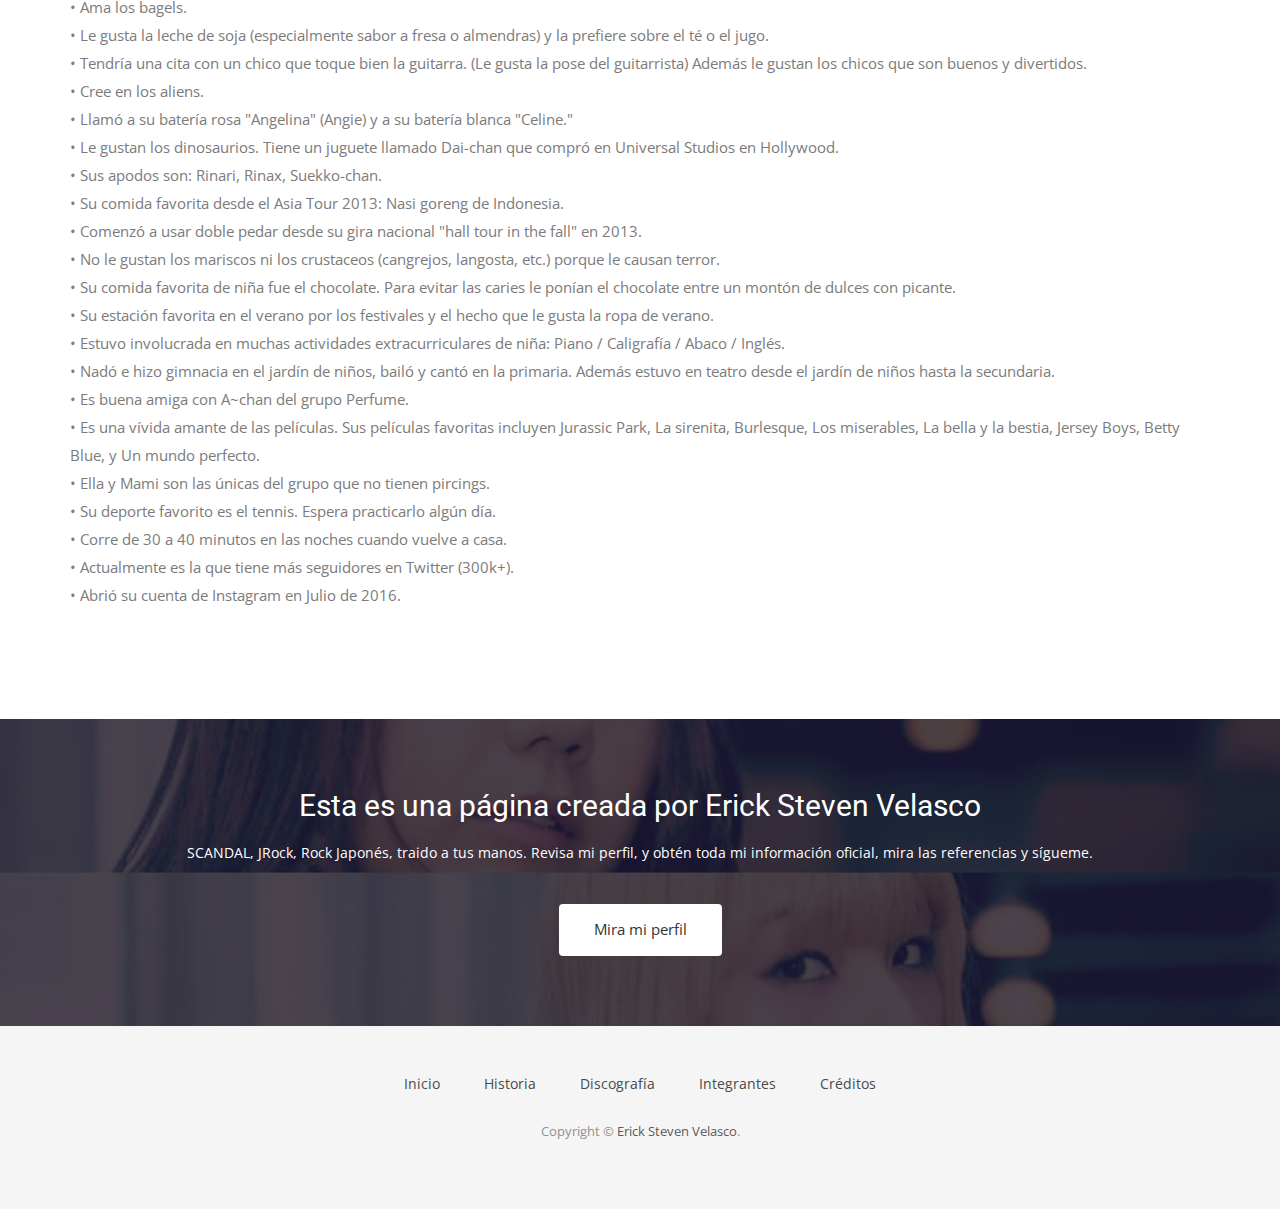
<file: members/rina.html>
﻿<!DOCTYPE html>
<html class="no-js">

<head>
<meta charset="utf-8" />
<meta content="text/html; charset=utf-8" http-equiv="Content-Type" />
<meta content="es-co" http-equiv="Content-Language" />
<meta content="IE=edge" http-equiv="X-UA-Compatible" />
<title>SCANDAL - Rina</title>
<meta content="width=device-width, initial-scale=1" name="viewport" />
<link href="favicon.ico" rel="shortcut icon" type="image/x-icon" />
<link href="favicon.ico" rel="icon" type="image/x-icon" />
<link href="../css/bootstrap.min.css" rel="stylesheet" />
<link href="../css/style.css" rel="stylesheet" />
<link href="../css/responsive.css" rel="stylesheet" />
<script src="../js/jquery-3.1.1.min.js"></script>
<script src="../js/jquery.counterup.js"></script>
<script src="../js/bootstrap.min.js"></script>
</head>

<body>

<header>
	<div class="container">
		<div class="row">
			<div class="col-md-12">
				<nav class="navbar navbar-default">
					<div class="container-fluid">
						<div class="navbar-header">
							<button class="navbar-toggle collapsed" data-target="#bs-example-navbar-collapse-1" data-toggle="collapse" type="button">
							<span class="sr-only">Toggle navigation</span>
							<span class="icon-bar"></span></button>
							<a class="navbar-brand" href="../index.html">
							<img alt="Logo" src="../img/logo.png" /> </a></div>
						<div id="bs-example-navbar-collapse-1" class="collapse navbar-collapse">
							<ul class="nav navbar-nav navbar-right">
								<li><a href="../index.html">Inicio</a></li>
								<li><a href="../history.html">Historia</a></li>
								<li><a href="../discography.html">Discografí­a</a></li>
								<li><a href="../members.html">Integrantes</a></li>
								<li><a href="../contact.html">Créditos</a></li>
							</ul>
						</div>
					</div>
				</nav>
			</div>
		</div>
	</div>
</header>
<section id="slider" style="background-image: url('../img/members/slider-rina.jpg'); background-size: cover;">
	<div class="container">
		<div class="row">
			<div class="col-md-10 col-md-offset-2">
				<div class="block">
					<h1 class="animated fadeInUp">RINA SUZUKI<br />鈴木　理菜</h1>
					<p class="animated fadeInUp">Es la baterista y la más joven 
					del grupo. Es una chica que siempre tiene una sonrisa pintada 
					en su rostro cuando se presenta, demuestra que ama lo que hace. 
					Comparada con las 4 integrantes, es la más activa de su blog, 
					asegurándose que sus fans estén siempre actualizados</p>
					<a href="https://www.facebook.com/scandalrina/" style="margin: 8px;" target="_blank">
					<img src="../img/facebook.svg" width="32px;" /></a>
					<a href="https://twitter.com/scandal_rina" style="margin: 8px;" target="_blank">
					<img src="../img/twitter.svg" width="32px;" /></a>
					<a href="https://www.youtube.com/user/SCANDAL4VEVO" style="margin: 8px;" target="_blank">
					<img src="../img/youtube.svg" width="32px;" /></a> </div>
			</div>
		</div>
	</div>
</section>
<section id="intro">
	<div class="container">
		<div class="row">
			<div class="col-md-12">
				<div class="block">
					<div class="section-title">
						<h4>Datos principales</h4>
					</div>
					<p><strong>Fecha de nacimiento: </strong>21 de agosto de 1988<br />
					<strong>Lugar de nacimiento: </strong>Prefectura de Naga, Japón<br />
					<strong>Tipo de sangre: </strong>B+<br /><strong>Estatura:
					</strong>1,60 mts</p>
				</div>
			</div>
		</div>
		<div class="row">
			<div class="col-md-12">
				<div class="block">
					<div class="section-title">
						<h4>Curiosidades</h4>
					</div>
					<p>• Puede tocar el piano. Lo ha sabido hacer desde que tenía 
					3 años.<br />• Empezó a tocar la batería después de entrar a la 
					banda en su tercer año de secundaria.<br />• Sabe cocinar.<br />
					• Tiene un fuerte interés en la fotografía.<br />• Ama la era 
					de los 60's (La moda, las películas, las actrices, las modelos, 
					etc.) y va a tiendas vintage/segundaMano.<br />• Es la mayor de 
					5 hermanos. Tiene 3 hermanas y un hermano.<br />• Fue el último 
					miembro en ingresar al grupo.<br />• Le gustaría trabajar en McDonald's, 
					un bar, o un maid café porque ella quiere intentar servir a 
					las personas en un restaurante.<br />• Le gustan las películas 
					de fantasía y las películas románticas.<br />• Colecciona sales 
					de baño.<br />• Ama los bagels.<br />• Le gusta la leche de soja 
					(especialmente sabor a fresa o almendras) y la prefiere sobre 
					el té o el jugo.<br />• Tendría una cita con un chico que toque 
					bien la guitarra. (Le gusta la pose del guitarrista) Además 
					le gustan los chicos que son buenos y divertidos.<br />• Cree 
					en los aliens.<br />• Llamó a su batería rosa "Angelina" (Angie) 
					y a su batería blanca "Celine."<br />• Le gustan los dinosaurios. 
					Tiene un juguete llamado Dai-chan que compró en Universal Studios 
					en Hollywood.<br />• Sus apodos son: Rinari, Rinax, Suekko-chan.<br />
					• Su comida favorita desde el Asia Tour 2013: Nasi goreng de 
					Indonesia.<br />• Comenzó a usar doble pedar desde su gira nacional 
					"hall tour in the fall" en 2013.<br />• No le gustan los mariscos 
					ni los crustaceos (cangrejos, langosta, etc.) porque le causan 
					terror.<br />• Su comida favorita de niña fue el chocolate. Para 
					evitar las caries le ponían el chocolate entre un montón de 
					dulces con picante.<br />• Su estación favorita en el verano por 
					los festivales y el hecho que le gusta la ropa de verano.<br />
					• Estuvo involucrada en muchas actividades extracurriculares 
					de niña: Piano / Caligrafía / Abaco / Inglés.<br />• Nadó e hizo 
					gimnacia en el jardín de niños, bailó y cantó en la primaria. 
					Además estuvo en teatro desde el jardín de niños hasta la secundaria.<br />
					• Es buena amiga con A~chan del grupo Perfume.<br />• Es una vívida 
					amante de las películas. Sus películas favoritas incluyen Jurassic 
					Park, La sirenita, Burlesque, Los miserables, La bella y la 
					bestia, Jersey Boys, Betty Blue, y Un mundo perfecto.<br />• Ella 
					y Mami son las únicas del grupo que no tienen pircings.<br />• 
					Su deporte favorito es el tennis. Espera practicarlo algún día.<br />
					• Corre de 30 a 40 minutos en las noches cuando vuelve a casa.<br />
					• Actualmente es la que tiene más seguidores en Twitter (300k+).<br />
					• Abrió su cuenta de Instagram en Julio de 2016.<br /></p>
				</div>
			</div>
		</div>
	</div>
</section>
<section id="presentation" style="background-image: url('../img/presentation rina.jpg');">
	<div class="container">
		<div class="row">
			<div class="col-md-12">
				<div class="block">
					<h2>Esta es una página creada por Erick Steven Velasco</h2>
					<p>SCANDAL, JRock, Rock Japonés, traido a tus manos. Revisa 
					mi perfil, y obtén toda mi información oficial, mira las referencias 
					y sí­gueme.</p>
					<a class="btn btn-default btn-call-to-action" href="../contact.html">
					Mira mi perfil</a> </div>
			</div>
		</div>
	</div>
</section>
<footer>
	<div class="container">
		<div class="row">
			<div class="col-md-12">
				<div class="footer-manu">
					<ul>
						<li><a href="../index.html">Inicio</a></li>
						<li><a href="../history.html">Historia</a></li>
						<li><a href="../discography.html">Discografí­a</a></li>
						<li><a href="../members.html">Integrantes</a></li>
						<li><a href="../contact.html">Créditos</a></li>
					</ul>
				</div>
				<p>Copyright &copy;
				<a href="https://www.youtube.com/channel/UC-2yqOKOGzlXlh_ddt0wqXQ">
				Erick Steven Velasco</a>.</p>
			</div>
		</div>
	</div>
</footer>

</body>

</html>
</file>
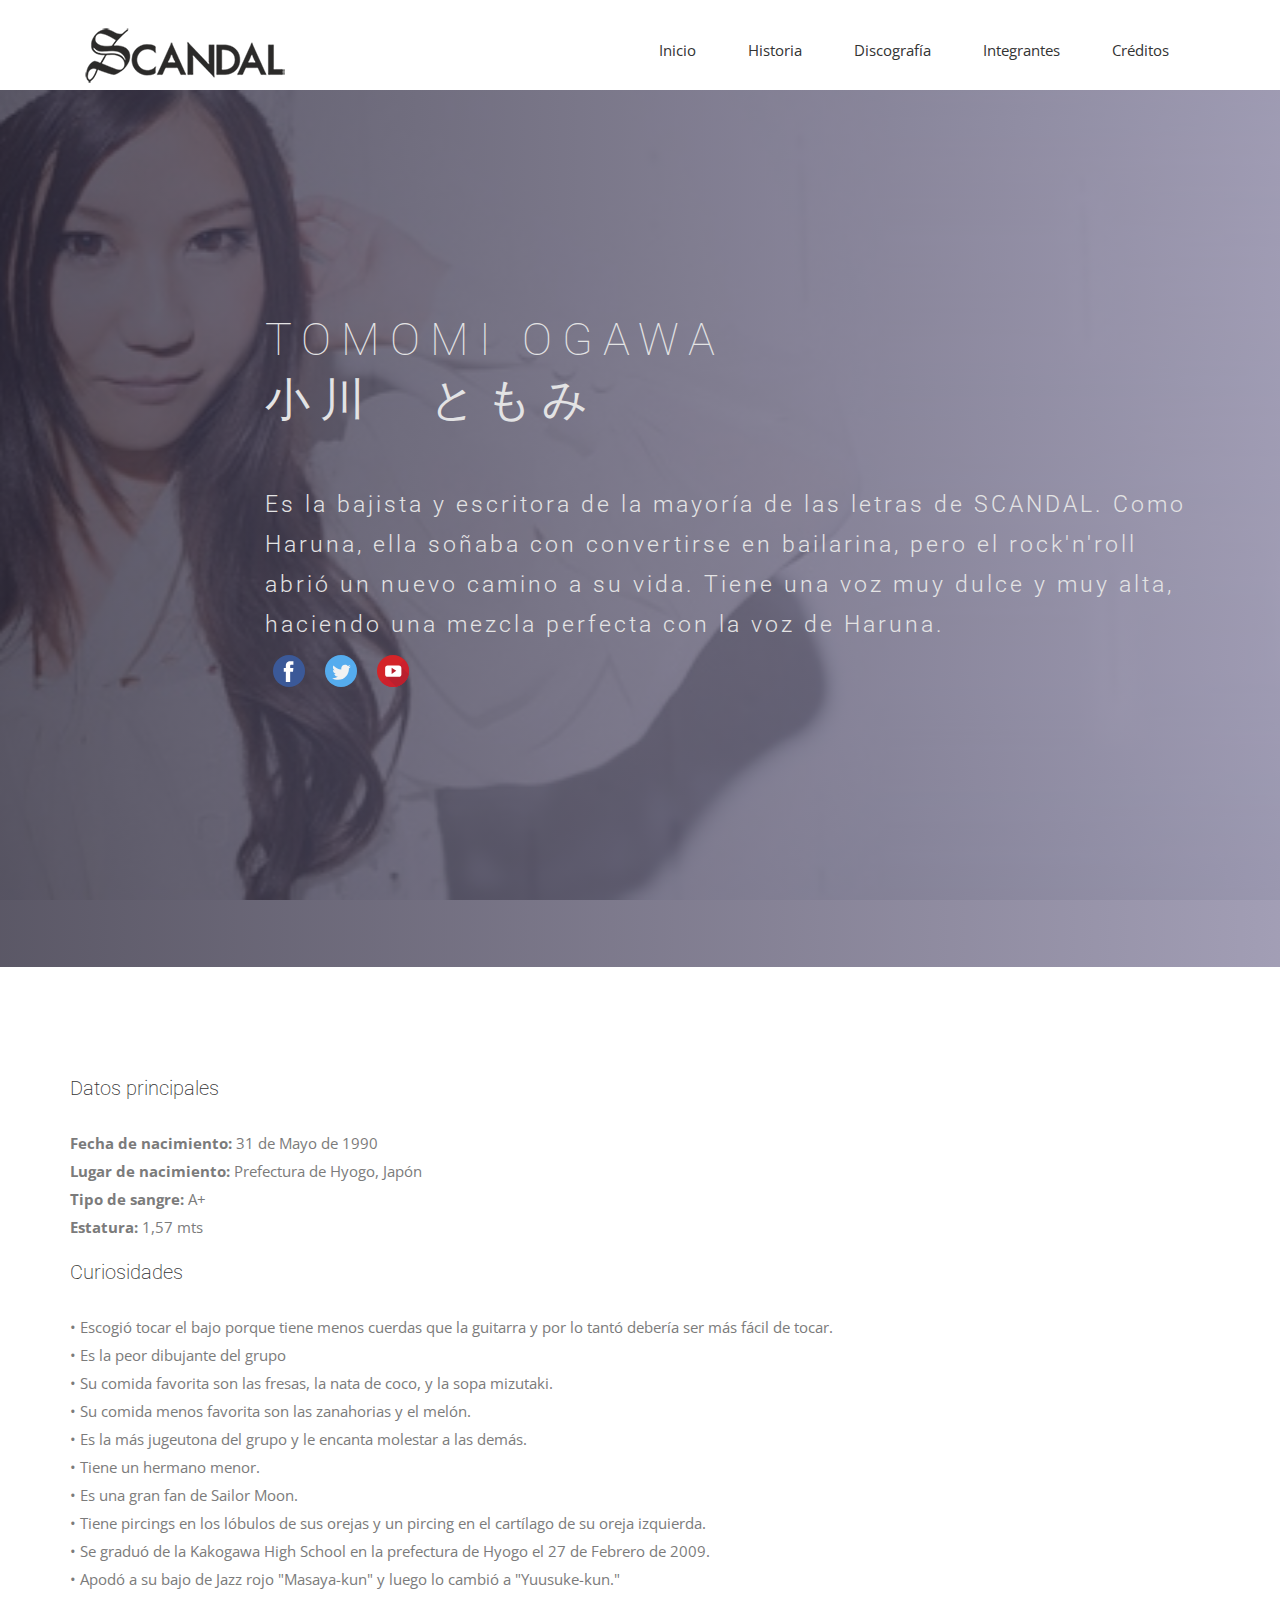
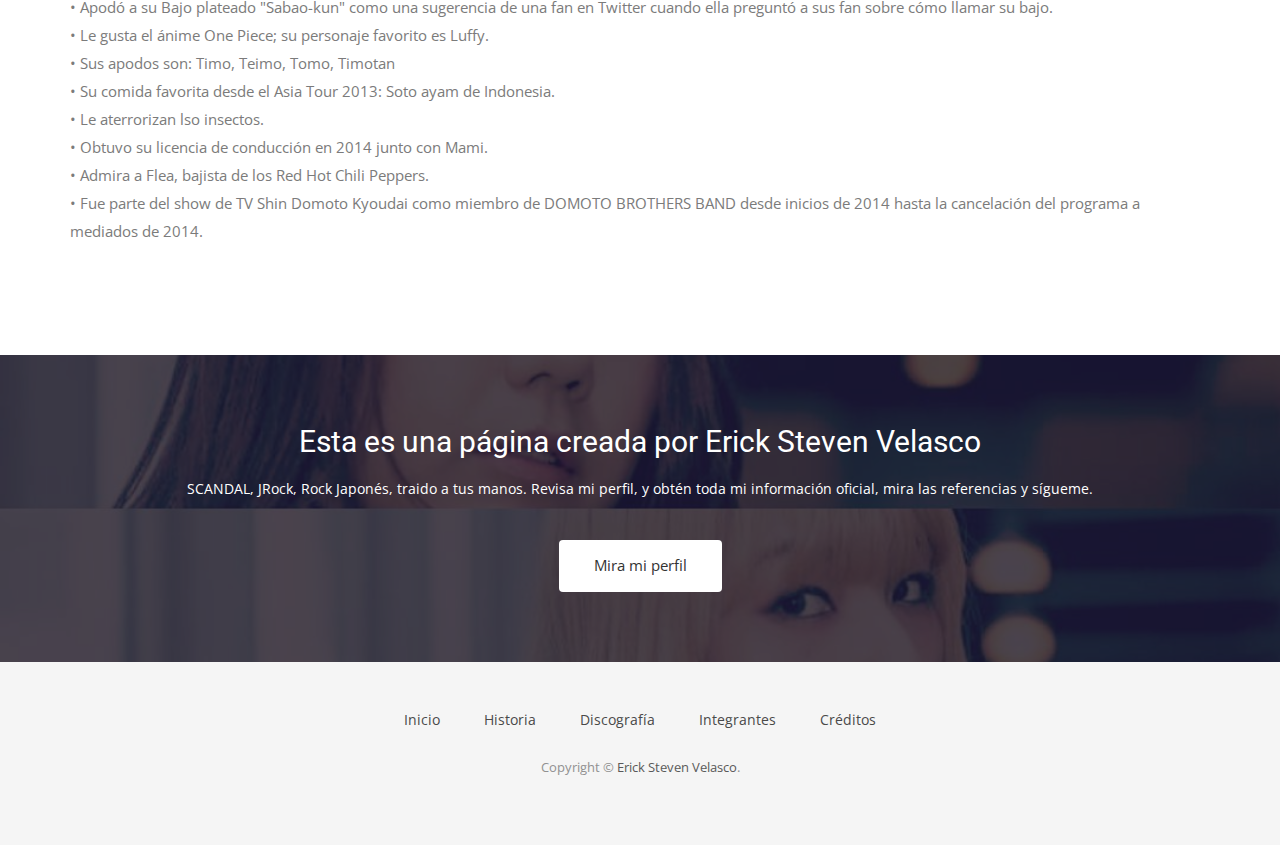
<file: members/tomomi.html>
﻿<!DOCTYPE html>
<html class="no-js">

<head>
<meta charset="utf-8" />
<meta content="text/html; charset=utf-8" http-equiv="Content-Type" />
<meta content="es-co" http-equiv="Content-Language" />
<meta content="IE=edge" http-equiv="X-UA-Compatible" />
<title>SCANDAL - Tomomi</title>
<meta content="width=device-width, initial-scale=1" name="viewport" />
<link href="favicon.ico" rel="shortcut icon" type="image/x-icon" />
<link href="favicon.ico" rel="icon" type="image/x-icon" />
<link href="../css/bootstrap.min.css" rel="stylesheet" />
<link href="../css/style.css" rel="stylesheet" />
<link href="../css/responsive.css" rel="stylesheet" />
<script src="../js/jquery-3.1.1.min.js"></script>
<script src="../js/jquery.counterup.js"></script>
<script src="../js/bootstrap.min.js"></script>
</head>

<body>

<header>
	<div class="container">
		<div class="row">
			<div class="col-md-12">
				<nav class="navbar navbar-default">
					<div class="container-fluid">
						<div class="navbar-header">
							<button class="navbar-toggle collapsed" data-target="#bs-example-navbar-collapse-1" data-toggle="collapse" type="button">
							<span class="sr-only">Toggle navigation</span>
							<span class="icon-bar"></span>
							</button>
							<a class="navbar-brand" href="../index.html">
							<img alt="Logo" src="../img/logo.png" /> </a></div>
						<div id="bs-example-navbar-collapse-1" class="collapse navbar-collapse">
							<ul class="nav navbar-nav navbar-right">
								<li><a href="../index.html">Inicio</a></li>
								<li><a href="../history.html">Historia</a></li>
								<li><a href="../discography.html">Discografí­a</a></li>
								<li><a href="../members.html">Integrantes</a></li>
								<li><a href="../contact.html">Créditos</a></li>
							</ul>
						</div>
						</div>
					</nav>
			</div>
		</div>
	</div>
</header>
<section id="slider" style="background-image: url('../img/members/slider-tomomi.jpg'); background-size: cover">
	<div class="container">
		<div class="row">
			<div class="col-md-10 col-md-offset-2">
				<div class="block">
					<h1 class="animated fadeInUp">TOMOMI OGAWA<br />
					小川　ともみ</h1>
					<p class="animated fadeInUp">Es la bajista y escritora de la 
					mayoría de las letras de SCANDAL. Como Haruna, ella soñaba con 
					convertirse en bailarina, pero el rock'n'roll abrió un nuevo 
					camino a su vida. Tiene una voz muy dulce y muy alta, haciendo 
					una mezcla perfecta con la voz de Haruna.</p>
					<a href="https://www.facebook.com/scandaltomomi/" style="margin: 8px;" target="_blank">
					<img src="../img/facebook.svg" width="32px;" /></a>
					<a href="https://twitter.com/scandal_tomomi" style="margin: 8px;" target="_blank">
					<img src="../img/twitter.svg" width="32px;" /></a>
					<a href="https://www.youtube.com/user/SCANDAL4VEVO" style="margin: 8px;" target="_blank">
					<img src="../img/youtube.svg" width="32px;" /></a> </div>
			</div>
		</div>
	</div>
</section>
<section id="intro">
	<div class="container">
		<div class="row">
			<div class="col-md-12">
				<div class="block">
					<div class="section-title">
						<h4>Datos principales</h4>
					</div>
					<p><strong>Fecha de nacimiento: </strong>31 de Mayo de 1990<br />
					<strong>Lugar de nacimiento: </strong>Prefectura de Hyogo, Japón<br />
					<strong>Tipo de sangre: </strong>A+<br />
					<strong>Estatura: </strong>1,57 mts</p>
				</div>
			</div>
		</div>
		<div class="row">
			<div class="col-md-12">
				<div class="block">
					<div class="section-title">
						<h4>Curiosidades</h4>
					</div>
					<p>• Escogió tocar el bajo porque tiene menos cuerdas que la 
					guitarra y por lo tantó debería ser más fácil de tocar.<br />
					• Es la peor dibujante del grupo<br />
					• Su comida favorita son las fresas, la nata de coco, y la sopa 
					mizutaki.<br />
					• Su comida menos favorita son las zanahorias y el melón.<br />
					• Es la más jugeutona del grupo y le encanta molestar a las 
					demás.<br />
					• Tiene un hermano menor.<br />
					• Es una gran fan de Sailor Moon.<br />
					• Tiene pircings en los lóbulos de sus orejas y un pircing en 
					el cartílago de su oreja izquierda.<br />
					• Se graduó de la Kakogawa High School en la prefectura de Hyogo 
					el 27 de Febrero de 2009.<br />
					• Apodó a su bajo de Jazz rojo "Masaya-kun" y luego lo cambió 
					a "Yuusuke-kun."<br />
					• Apodó a su Bajo plateado "Sabao-kun" como una sugerencia de 
					una fan en Twitter cuando ella preguntó a sus fan sobre cómo 
					llamar su bajo.<br />
					• Le gusta el ánime One Piece; su personaje favorito es Luffy.<br />
					• Sus apodos son: Timo, Teimo, Tomo, Timotan<br />
					• Su comida favorita desde el Asia Tour 2013: Soto ayam de Indonesia.<br />
					• Le aterrorizan lso insectos.<br />
					• Obtuvo su licencia de conducción en 2014 junto con Mami.<br />
					• Admira a Flea, bajista de los Red Hot Chili Peppers.<br />
					• Fue parte del show de TV Shin Domoto Kyoudai como miembro 
					de DOMOTO BROTHERS BAND desde inicios de 2014 hasta la cancelación 
					del programa a mediados de 2014.<br />
					</p>
				</div>
			</div>
		</div>
	</div>
</section>
<section id="presentation" style="background-image: url('../img/presentation tomomi.jpg');">
	<div class="container">
		<div class="row">
			<div class="col-md-12">
				<div class="block">
					<h2>Esta es una página creada por Erick Steven Velasco</h2>
					<p>SCANDAL, JRock, Rock Japonés, traido a tus manos. Revisa 
					mi perfil, y obtén toda mi información oficial, mira las referencias 
					y sí­gueme.</p>
					<a class="btn btn-default btn-call-to-action" href="../contact.html">
					Mira mi perfil</a> </div>
			</div>
		</div>
	</div>
</section>
<footer>
	<div class="container">
		<div class="row">
			<div class="col-md-12">
				<div class="footer-manu">
					<ul>
						<li><a href="../index.html">Inicio</a></li>
						<li><a href="../history.html">Historia</a></li>
						<li><a href="../discography.html">Discografí­a</a></li>
						<li><a href="../members.html">Integrantes</a></li>
						<li><a href="../contact.html">Créditos</a></li>
					</ul>
				</div>
				<p>Copyright &copy;
				<a href="https://www.youtube.com/channel/UC-2yqOKOGzlXlh_ddt0wqXQ">
				Erick Steven Velasco</a>.</p>
			</div>
		</div>
	</div>
</footer>
</body>

</html>
</file>
<file: css/style.css>
﻿/* Se importan algunas fuentes de google */
@import url('http://fonts.googleapis.com/css?family=Open+Sans:400,300,600');
@import url('http://fonts.googleapis.com/css?family=Roboto:400,100,300,500,700');
@import url('http://fonts.googleapis.com/css?family=Volkhov:400italic');
/*
	Definición de etiquetas comunes a todas las secciones
*/
body {
	font-family: 'Open Sans', sans-serif;
	-webkit-font-smoothing: antialiased;
}
h1, h2, h3, h4, h5, h6 {
	font-family: 'Roboto', sans-serif;
}
h2 {
	font-size: 30px;
	font-weight: 400;
}
h3 {
	font-size: 28px;
	font-weight: 300;
}
h4 {
	font-size: 20px;
	font-weight: 200;
}
p {
	font-size: 15px;
	line-height: 28px;
}
ul {
	padding: 0;
	margin: 0;
	list-style: none;
}
a, a:active, a:focus, a:active {
	text-decoration: none !important;
}
.section-title {
	margin-bottom: 70px;
}
.section-title h2 {
	text-transform: uppercase;
	font-size: 28px;
	font-weight: 600;
}
.section-title p {
	font-family: 'Volkhov', serif;
	font-style: italic;
	color: #666;
}
/*
	Definición de los estilos que irán dentro de la etiqueta Header 
*/
header {
	background: #fff;
	padding: 20px 0;
}
header .navbar {
	margin-bottom: 0px;
	border: 0px;
}
header .navbar-brand {
	padding-top: 5px;
}
header .navbar-default {
	background: none;
	border: 0px;
}
header .navbar-default .navbar-nav {
	padding-top: 10px;
}
header .navbar-default .navbar-nav li a {
	color: #333333;
	padding: 10px 26px;
	font-size: 15px;
}
font header .navbar-default .navbar-nav li a:hover {
	color: #000;
}
/*--
	Definición de los estilos que irán dentro de la etiqueta Slider 
--*/
#slider {
	background-attachment: fixed;
	background-position: center top;
	padding: 200px 0 280px 0;
	position: relative;
}
#slider:before {
	content: "";
	position: absolute;
	left: 0;
	top: 0;
	bottom: 0;
	right: 0;
	width: 100%;
	height: 100%;
	background: linear-gradient(to left, #8b86a3, #322e40);
	opacity: 0.8;
}
#slider .block {
	color: #E3E3E4;
}
#slider .block h1 {
	font-family: 'Roboto', sans-serif;
	font-weight: 100;
	font-size: 45px;
	line-height: 60px;
	letter-spacing: 10px;
	padding-bottom: 45px;
}
#slider .block p {
	font-size: 23px;
	line-height: 40px;
	font-family: 'Roboto', sans-serif;
	font-weight: 300;
	letter-spacing: 3px;
}
/*
	Definición de los estilos que irán dentro de la etiqueta intro 
*/
#intro {
	padding: 100px 0;
}
#intro .block h2 {
	padding-top: 35px;
	line-height: 27px;
	margin: 0;
}
#intro .block p {
	color: #7B7B7B;
	padding-top: 20px;
}
#intro .block img {
	padding-left: 40px;
	padding-right: 40px;
	width: 100%;
}
#intro .section-title {
	margin-bottom: 0px;
}
#intro .section-title p {
	padding-top: 20px;
}
/*
	Definición de los estilos que irán dentro de la etiqueta intro2 
*/
#intro2 {
	background: linear-gradient(to left, #8b86a3, #322e40);
	padding: 100px 0;
}
#intro2 .block h2 {
	padding-top: 35px;
	line-height: 27px;
	margin: 0;
	color: #FFFFFF;
}
#intro2 .block p {
	color: #D0D0D0;
	padding-top: 20px;
}
#intro2 .block img {
	padding-left: 40px;
	padding-right: 40px;
	width: 100%;
}
#intro2 .section-title {
	margin-bottom: 0px;
}
#intro2 .section-title p {
	padding-top: 20px;
}
/*
	Definición de los estilos que irán dentro de la etiqueta presentation
*/
#presentation {
	background-size: cover;
	background-attachment: inherit;
	background-position: center center;
	padding: 70px 0px;
	position: relative;
	text-align: center;
	color: #fff;
}
#presentation:before {
	content: "";
	position: absolute;
	left: 0;
	right: 0;
	top: 0;
	bottom: 0;
	width: 100%;
	height: 100%;
	background: #1d192c;
	opacity: 0.8;
}
#presentation h2 {
	padding-bottom: 20px;
	line-height: 33px;
	margin: 0;
	font-size: 30px;
}
#presentation p {
	font-size: 14px;
	line-height: 1.6;
}
#presentation .btn-call-to-action {
	padding: 15px 35px;
	border: none;
	background-color: #fff;
	font-size: 15px;
	color: #333333;
	margin-top: 30px;
}
/*--
	Definición de los estilos que irán dentro de la etiqueta Feature 
--*/
#feature {
	background: url("../img/background2.jpg");
	width: 100%;
	display: block;
	position: relative;
	overflow: visible;
	background-attachment: fixed;
	background-repeat: no-repeat;
	background-position: center center;
	background-color: #fff;
	-webkit-background-size: cover;
	-moz-background-size: cover;
	-o-background-size: cover;
	background-size: cover;
	-webkit-box-sizing: border-box;
	-moz-box-sizing: border-box;
	box-sizing: border-box;
	-webkit-backface-visibility: hidden;
	backface-visibility: hidden;
	padding: 100px 0;
}
#feature h2 {
	font-size: 28px;
	font-weight: 600;
	margin-bottom: 30px;
}
#feature p {
	color: #8d8f92;
	margin-bottom: 20px;
}
#feature .btn-view-works {
	background: #655E7A;
	color: #fff;
	padding: 10px 20px;
}
/*--
	Definición de los estilos que irán dentro de la etiqueta testimonial
--*/
#testimonial {
	padding: 100px 0;
}
#testimonial .block h2 {
	line-height: 27px;
	color: #5C5C5C;
	padding-top: 110px;
}
#testimonial .block p {
	padding-top: 50px;
	color: #7B7B7B;
}
#testimonial .counter-box li {
	width: 50%;
	float: left;
	text-align: center;
	margin: 30px 0 30px;
}
#testimonial .counter-box li i {
	font-size: 35px;
}
#testimonial .counter-box li h4 {
	font-size: 30px;
	font-weight: bold;
}
#testimonial .counter-box li span {
	color: #555;
}
#testimonial .testimonial-carousel {
	text-align: center;
	width: 75%;
	border: 1px solid #DEDEDE;
	padding: 24px;
	margin: 0 auto;
}
#testimonial .testimonial-carousel img {
	padding-bottom: 38px;
}
#testimonial .testimonial-carousel p {
	line-height: 28px;
	font-weight: 300;
	padding-bottom: 20px;
}
#testimonial .testimonial-carousel .user img {
	padding-bottom: 0px;
	border-radius: 500px;
}
#testimonial .testimonial-carousel .user p {
	padding-bottom: 0;
	font-size: 12px;
	line-height: 20px;
	color: #353241;
}
#testimonial .testimonial-carousel .user p span {
	display: block;
	color: #353241;
	font-weight: 600;
}
#testimonial .testimonial-carousel .owl-carousel .owl-pagination div {
	border: 1px solid #1D1D1D;
	border-radius: 500px;
	display: inline-block;
	height: 10px;
	margin-right: 15px;
	width: 10px;
}
#testimonial .testimonial-carousel .owl-carousel .owl-pagination div.active {
	background: #5C5C5C;
	font-size: 30px;
	display: inline-block;
	border: 0px;
}
/*--
	Definición de los estilos que irán dentro de la etiqueta global-header
--*/
#global-header {
	background: url("../img/background3.jpg") no-repeat;
	background-size: cover;
	background-position: center center;
	padding-top: 150px;
	padding-bottom: 107px;
	position: relative;
	background-attachment: fixed;
}
#global-header:before {
	content: "";
	position: absolute;
	left: 0;
	top: 0;
	bottom: 0;
	right: 0;
	width: 100%;
	height: 100%;
	background: linear-gradient(to left, #928dab, #1f1c2c 70%);
	opacity: 0.8;
}
#global-header .block {
	color: #E3E3E4;
	margin: 0 auto;
	text-align: center;
}
#global-header .block h1 {
	font-weight: 100;
	font-size: 45px;
	letter-spacing: 6px;
	padding-bottom: 15px;
	margin-top: 0;
	text-transform: capitalize;
}
#global-header .block p {
	font-size: 16px;
	font-weight: 300;
	letter-spacing: 1px;
	word-spacing: 3px;
}
/*
	Definición de los estilos que irán dentro de la etiqueta portfolio-work
*/
#portfolio-work {
	overflow: hidden;
	padding: 80px 0;
}
#portfolio-work .block .portfolio-menu {
	padding-bottom: 30px;
	text-align: center;
}
#portfolio-work .block .portfolio-menu ul {
	border: 1px solid #999999;
	display: inline-block;
	margin-bottom: 40px;
}
#portfolio-work .block .portfolio-menu ul li {
	display: inline-block;
	padding: 0px 25px;
	cursor: pointer;
	font-size: 15px;
	line-height: 40px;
	font-weight: 600;
	color: #333333;
	text-transform: capitalize;
	position: relative;
}
#portfolio-work .block .portfolio-menu ul .active {
	color: #655E7A;
	position: relative;
}
#portfolio-work .block .portfolio-menu ul .active:before {
	position: absolute;
	bottom: -18px;
	font-size: 30px;
	width: 20px;
	left: 0px;
	right: 0px;
	top: 23px;
	margin: auto;
	color: #999;
	text-shadow: 0 1px 0px rgba(0, 0, 0, 0.9);
	-webkit-transition: all 0.4s ease-in-out;
	-moz-transition: all 0.4s ease-in-out;
	-o-transition: all 0.4s ease-in-out;
	-ms-transition: all 0.4s ease-in-out;
	transition: all 0.4s ease-in-out;
}
#portfolio-work .block .portfolio-menu ul li:hover:before {
	position: absolute;
	bottom: -18px;
	font-size: 30px;
	width: 20px;
	left: 0px;
	right: 0px;
	top: 24px;
	margin: 0 auto;
	color: #fff;
	text-shadow: 0 1px 0px rgba(0, 0, 0, 0.9);
	-webkit-transition: all 0.4s ease-in-out;
	-moz-transition: all 0.4s ease-in-out;
	-o-transition: all 0.4s ease-in-out;
	-ms-transition: all 0.4s ease-in-out;
	transition: all 0.4s ease-in-out;
}
#portfolio-work .block .portfolio-contant ul li {
	float: left;
	width: 32.22%;
	overflow: hidden;
	margin: 6px;
	position: relative;
}
#portfolio-work .block .portfolio-contant ul li:hover .overly {
	opacity: 1;
}
#portfolio-work .block .portfolio-contant ul li:hover .position-center {
	position: absolute;
	top: 50%;
	-webkit-transform: translate(0%, -50%);
	-moz-transform: translate(0%, -50%);
	-ms-transform: translate(0%, -50%);
	transform: translate(0%, -50%);
}
#portfolio-work .block .portfolio-contant ul li a {
	display: block;
	color: #fff;
}
#portfolio-work .block .portfolio-contant ul li a h2 {
	font-size: 22px;
	text-transform: uppercase;
	letter-spacing: 1px;
}
#portfolio-work .block .portfolio-contant ul li a p {
	font-size: 15px;
}
#portfolio-work .block .portfolio-contant ul li a span {
	font-style: italic;
	font-size: 13px;
	color: #655E7A;
}
#portfolio-work .block .portfolio-contant ul img {
	width: 100%;
	height: auto;
}
#portfolio-work .block .portfolio-contant .overly {
	position: absolute;
	top: 0;
	bottom: 0;
	right: 0;
	left: 0;
	background: rgba(0, 0, 0, 0.9);
	opacity: 0;
	-webkit-transition: .3s all;
	-o-transition: .3s all;
	transition: .3s all;
	text-align: center;
}
#portfolio-work .block .portfolio-contant .position-center {
	position: absolute;
	top: 50%;
	width: 100%;
	-webkit-transform: translate(0%, 50%);
	-moz-transform: translate(0%, 50%);
	-ms-transform: translate(0%, 50%);
	transform: translate(0%, 50%);
	-webkit-transition: .5s all;
	-o-transition: .5s all;
	transition: .5s all;
}
#portfolio-work .block .mix {
	display: none;
}
/*
	Definición de los estilos que irán dentro de la etiqueta portfolio-members
*/
#portfolio-members {
	overflow: hidden;
	padding: 80px 0;
}
#portfolio-members .block .portfolio-contant ul li {
	float: left;
	width: 47%;
	overflow: hidden;
	margin: 6px;
	position: relative;
}
#portfolio-members .block .portfolio-contant ul li:hover .overly {
	opacity: 1;
}
#portfolio-members .block .portfolio-contant ul li:hover .position-center {
	position: absolute;
	top: 50%;
	-webkit-transform: translate(0%, -50%);
	-moz-transform: translate(0%, -50%);
	-ms-transform: translate(0%, -50%);
	transform: translate(0%, -50%);
}
#portfolio-members .block .portfolio-contant ul li a {
	display: block;
	color: #fff;
}
#portfolio-members .block .portfolio-contant ul li a h2 {
	font-size: 22px;
	text-transform: uppercase;
	letter-spacing: 1px;
}
#portfolio-members .block .portfolio-contant ul li a p {
	font-size: 15px;
}
#portfolio-members .block .portfolio-contant ul li a span {
	font-style: italic;
	font-size: 13px;
	color: #655E7A;
}
#portfolio-members .block .portfolio-contant ul img {
	width: 100%;
	height: auto;
}
#portfolio-members .block .portfolio-contant .overly {
	position: absolute;
	top: 0;
	bottom: 0;
	right: 0;
	left: 0;
	background: rgba(0, 0, 0, 0.9);
	opacity: 0;
	-webkit-transition: .3s all;
	-o-transition: .3s all;
	transition: .3s all;
	text-align: center;
}
#portfolio-members .block .portfolio-contant .position-center {
	position: absolute;
	top: 50%;
	width: 100%;
	-webkit-transform: translate(0%, 50%);
	-moz-transform: translate(0%, 50%);
	-ms-transform: translate(0%, 50%);
	transform: translate(0%, 50%);
	-webkit-transition: .5s all;
	-o-transition: .5s all;
	transition: .5s all;
}
/*--
	Definición de los estilos que irán dentro de la etiqueta contact-form
--*/
#contact-form {
	padding-top: 70px;
	padding-bottom: 35px;
}
#contact-form .block form .form-group {
	padding-bottom: 15px;
	margin: 0px;
}
#contact-form .block form .form-group .form-control {
	background: #F6F8FA;
	height: 60px;
	border: 1px solid #EEF2F6;
	box-shadow: none;
	width: 100%;
}
#contact-form .block form .form-group-2 {
	padding-bottom: 15px;
	margin: 0px;
}
#contact-form .block form .form-group-2 textarea {
	background: #F6F8FA;
	height: 135px;
	border: 1px solid #EEF2F6;
	box-shadow: none;
	width: 100%;
}
#contact-form .block button {
	width: 100%;
	height: 60px;
	background: #47424C;
	border: none;
	color: #fff;
	font-family: 'Open Sans', sans-serif;
	font-size: 18px;
}
/*
	Definición de los estilos que irán dentro de la etiqueta footer
*/
footer {
	background: #F5F5F5;
	text-align: center;
	padding-top: 48px;
	padding-bottom: 55px;
}
footer p {
	font-size: 13px;
	line-height: 25px;
	color: #919191;
}
footer a {
	color: #595959;
}
footer .footer-manu {
	padding-bottom: 25px;
}
footer .footer-manu ul {
	margin: 0px;
	padding: 0px;
}
footer .footer-manu ul li {
	display: inline-block;
	padding: 0px 20px;
}
footer .footer-manu ul li a {
	display: inline-block;
	color: #494949;
}
footer .footer-manu ul li a:hover {
	color: #000;
}
</file>
<file: css/responsive.css>
﻿/* Este archivo css maneja los objetos en los diversos tamaños de pantalla existentes junto con bootstrap

		Default Layout: 992px. 
		Gutters: 24px.
		Outer margins: 48px.
		Leftover space for scrollbars @1024px: 32px.
-------------------------------------------------------------------------------
cols    1     2      3      4      5      6      7      8      9      10
px      68    160    252    344    436    528    620    712    804    896    */
/*		Tablet Layout: 768px.
		Gutters: 24px.
		Outer margins: 28px.
		Inherits styles from: Default Layout.
-----------------------------------------------------------------
cols    1     2      3      4      5      6      7      8
px      68    160    252    344    436    528    620    712    */
@media only screen and (min-width: 768px) and (max-width: 991px) {
/*--
	content Start 
--*/
#content {
	text-align: center;
}
#content .block {
	padding-bottom: 100px;
}
/*--
	features Start 
--*/
#features {
	text-align: center;
}
/*--
	footer Start 
--*/
footer .navbar {
	margin-bottom: 0px;
	border: 0px;
	min-height: 40px;
}
footer .navbar-default {
	border: 0px;
	width: 68%;
}
footer .navbar-default .navbar-nav li a {
	color: #494949;
	padding: 10px 10px;
	font-size: 15px;
}
footer .navbar-default .navbar-nav li a:hover {
	color: #000;
}
/*
	portfolio Start 
*/
#portfolio-work .block .portfolio-manu {
	padding-left: 0px;
}
#portfolio-work .block .portfolio-contant ul li a .img-heading {
	padding: 5px 0 5px 13px;
}
#portfolio-work .block .portfolio-contant ul li a .img-heading h2 {
	font-size: 20px;
	line-height: 25px;
}
#portfolio-work .block .portfolio-contant ul li a .img-heading p {
	font-size: 11px;
	line-height: 20px;
}
#portfolio-work .block .portfolio-contant ul li a .overlay {
	padding-left: 15px;
}
#portfolio-work .block .portfolio-contant ul li a .overlay h2 {
	padding-top: 30px;
	padding-bottom: 15px;
	font-size: 20px;
	line-height: 25px;
}
#portfolio-work .block .portfolio-contant ul li a .overlay p {
	font-size: 11px;
	line-height: 20px;
	padding-top: 15px;
}
/*------------------*/
}
/*		Mobile Layout: 320px.
		Gutters: 24px.
		Outer margins: 34px.
		Inherits styles from: Default Layout.
---------------------------------------------
cols    1     2      3
px      68    160    252    */
@media only screen and (max-width: 767px) {
/*---------------------------------------------
					Index Start 
-----------------------------------------------*/
.heading {
	padding-left: 0px;
}
h2 {
	font-size: 18px;
}
p {
	font-size: 13px;
}
header .navbar-default .navbar-toggle {
	margin-top: 20px;
	margin-bottom: 20px;
}
#slider {
	padding-top: 90px;
	padding-bottom: 100px;
}
#slider .block {
	padding-left: 0px;
}
#slider .block h1 {
	font-size: 20px;
}
#slider .block p {
	font-size: 13px;
}
/*--
	Definición de los estilos que irán dentro de la etiqueta presentation
--*/
#presentation p {
	padding: 0px 0px 40px;
}
#presentation .btn {
	padding: 10px 20px;
	font-size: 15px;
}
/*--
	Definición de los estilos que irán dentro de la etiqueta features 
--*/
#features .features-img {
	text-align: center;
}
/*--
	Definición de los estilos que irán dentro de la etiqueta portfolio-work 
--*/
#portfolio-work .block .portfolio-manu {
	padding-left: 0px;
	text-align: center;
}
#portfolio-work .block .portfolio-manu ul li {
	padding: 0 8px;
}
#portfolio-work .block .portfolio-contant ul li {
	width: 100%;
}
#portfolio-work .block .portfolio-contant ul li a .img-heading {
	padding: 5px 0 5px 13px;
}
#portfolio-work .block .portfolio-contant ul li a .img-heading h2 {
	font-size: 20px;
	line-height: 25px;
}
#portfolio-work .block .portfolio-contant ul li a .img-heading p {
	font-size: 11px;
	line-height: 20px;
}
#portfolio-work .block .portfolio-contant ul li a .overlay {
	padding-left: 15px;
}
#portfolio-work .block .portfolio-contant ul li a .overlay h2 {
	padding-top: 65px;
	padding-bottom: 15px;
	font-size: 20px;
	line-height: 25px;
}
#portfolio-work .block .portfolio-contant ul li a .overlay p {
	font-size: 11px;
	line-height: 20px;
	padding-top: 15px;
	padding-right: 5px;
}
/*
	Definición de los estilos que irán dentro de la etiqueta portfolio-members 
*/
#portfolio-members .block .portfolio-manu {
	padding-left: 0px;
	text-align: center;
}
#portfolio-members .block .portfolio-manu ul li {
	padding: 0 8px;
}
#portfolio-members .block .portfolio-contant ul li {
	width: 100%;
}
#portfolio-members .block .portfolio-contant ul li a .img-heading {
	padding: 5px 0 5px 13px;
}
#portfolio-members .block .portfolio-contant ul li a .img-heading h2 {
	font-size: 20px;
	line-height: 25px;
}
#portfolio-members .block .portfolio-contant ul li a .img-heading p {
	font-size: 11px;
	line-height: 20px;
}
#portfolio-members .block .portfolio-contant ul li a .overlay {
	padding-left: 15px;
}
#portfolio-members .block .portfolio-contant ul li a .overlay h2 {
	padding-top: 65px;
	padding-bottom: 15px;
	font-size: 20px;
	line-height: 25px;
}
#portfolio-members .block .portfolio-contant ul li a .overlay p {
	font-size: 11px;
	line-height: 20px;
	padding-top: 15px;
	padding-right: 5px;
}
/*--
	footer Start 
--*/
footer .footer-manu {
	display: none;
}

/*		Wide Mobile Layout: 480px.
		Gutters: 24px.
		Outer margins: 22px.
		Inherits styles from: Default Layout, Mobile Layout.
------------------------------------------------------------
cols    1     2      3      4      5
px      68    160    252    344    436    */
/*	Retina media query.
	Overrides styles for devices with a 
	device-pixel-ratio of 2+, such as iPhone 4.
-----------------------------------------------    */
</file>
